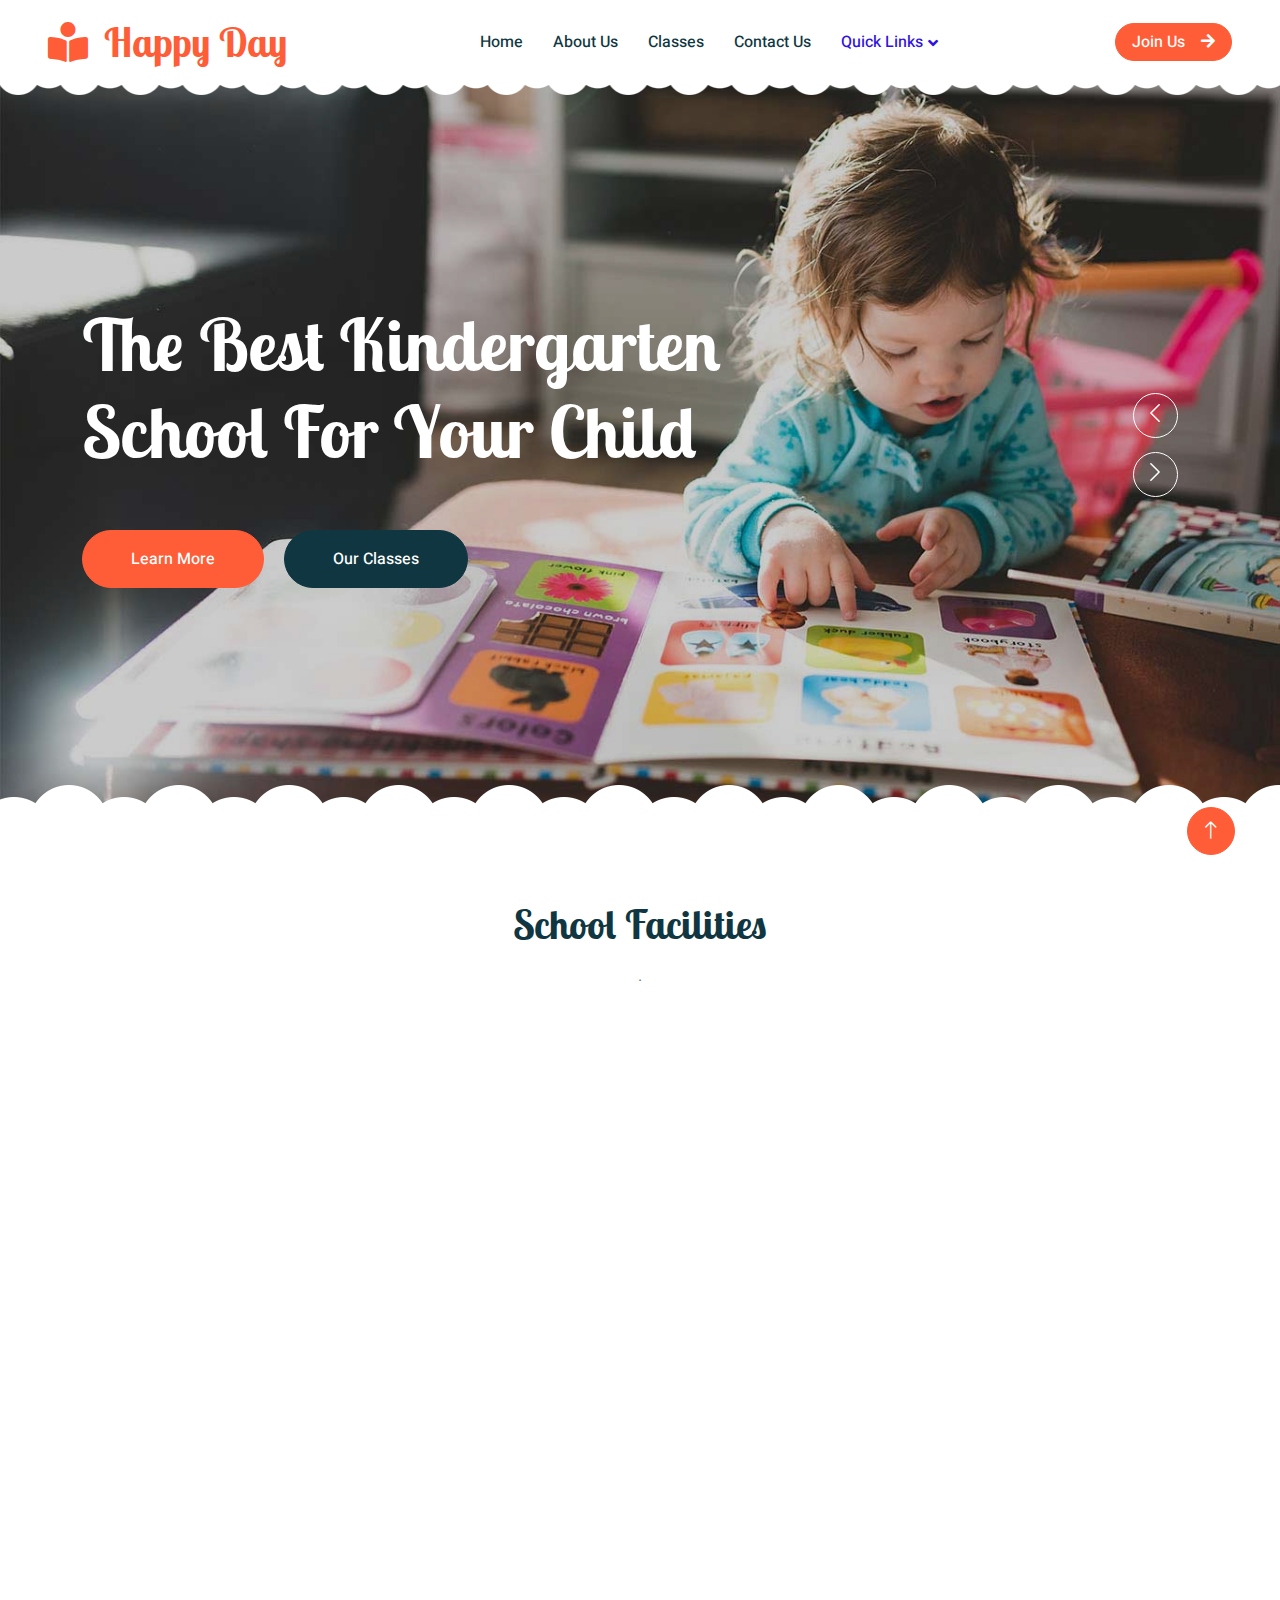
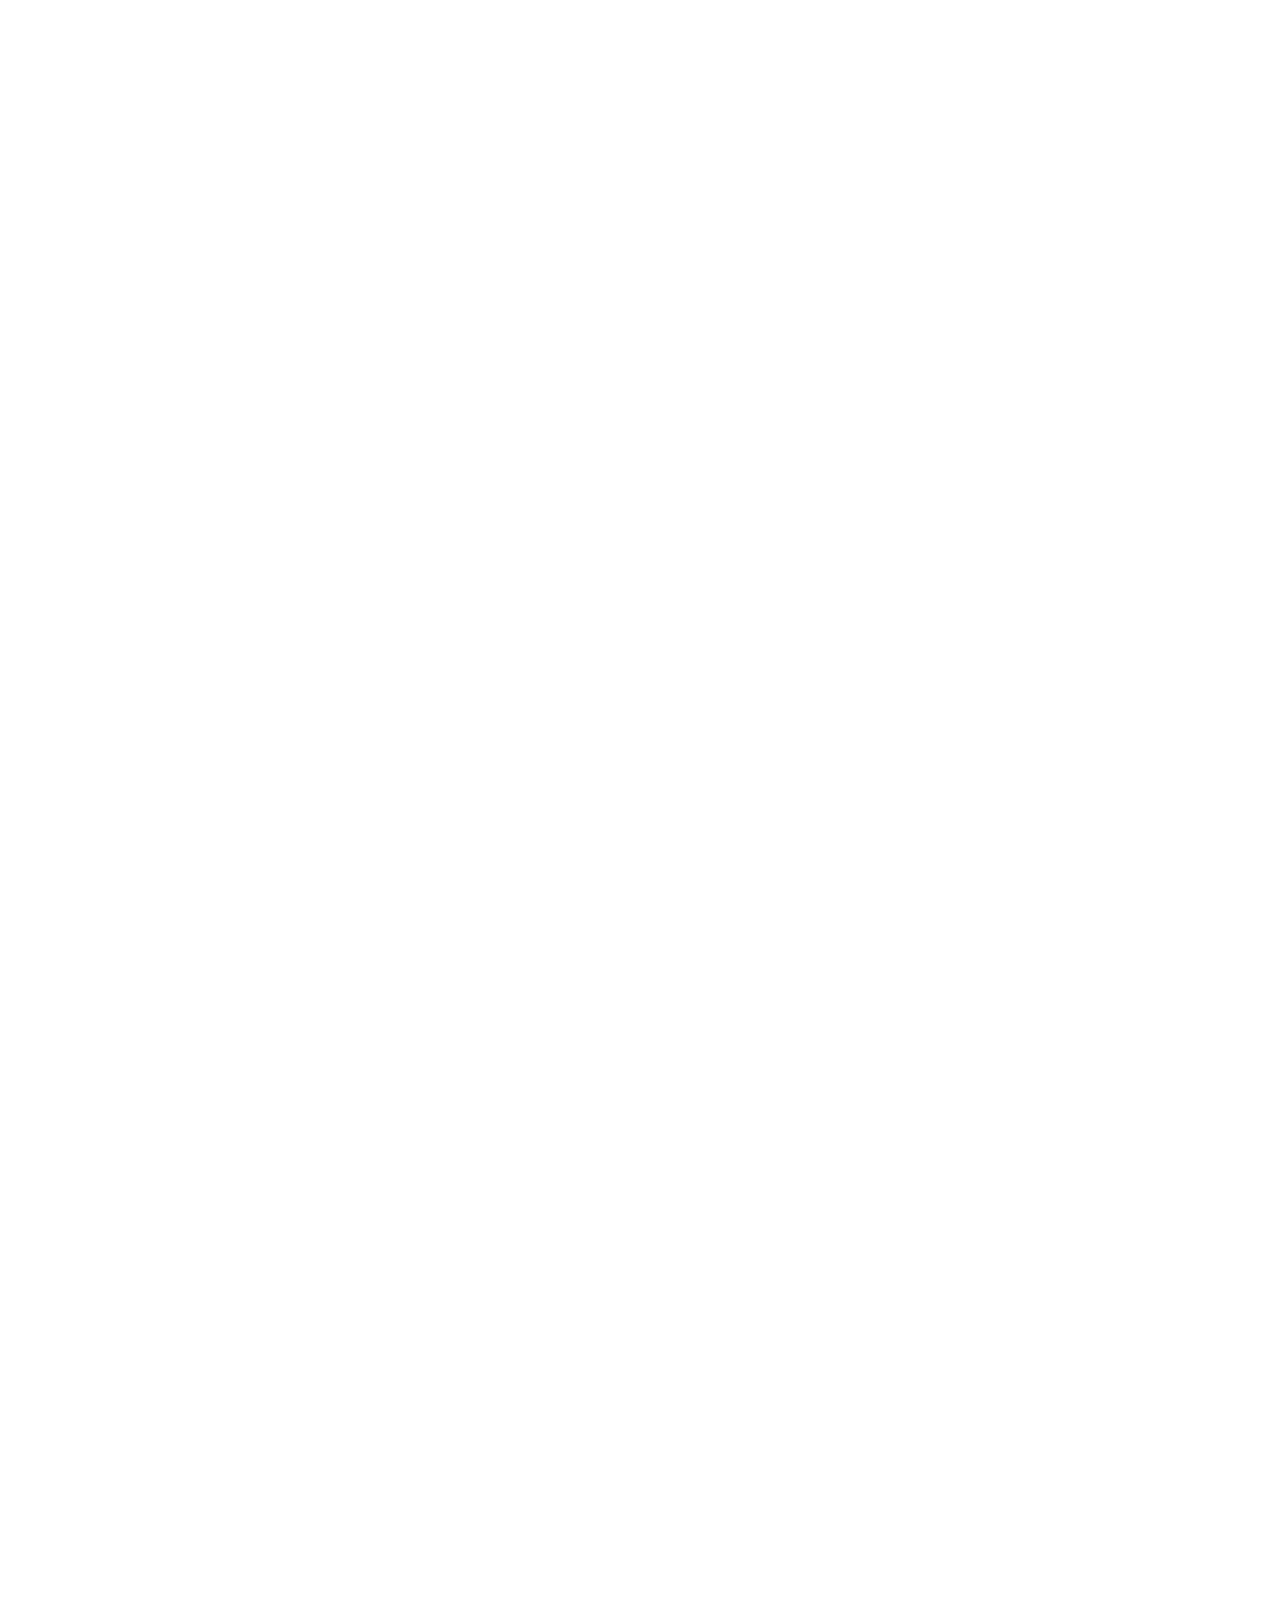
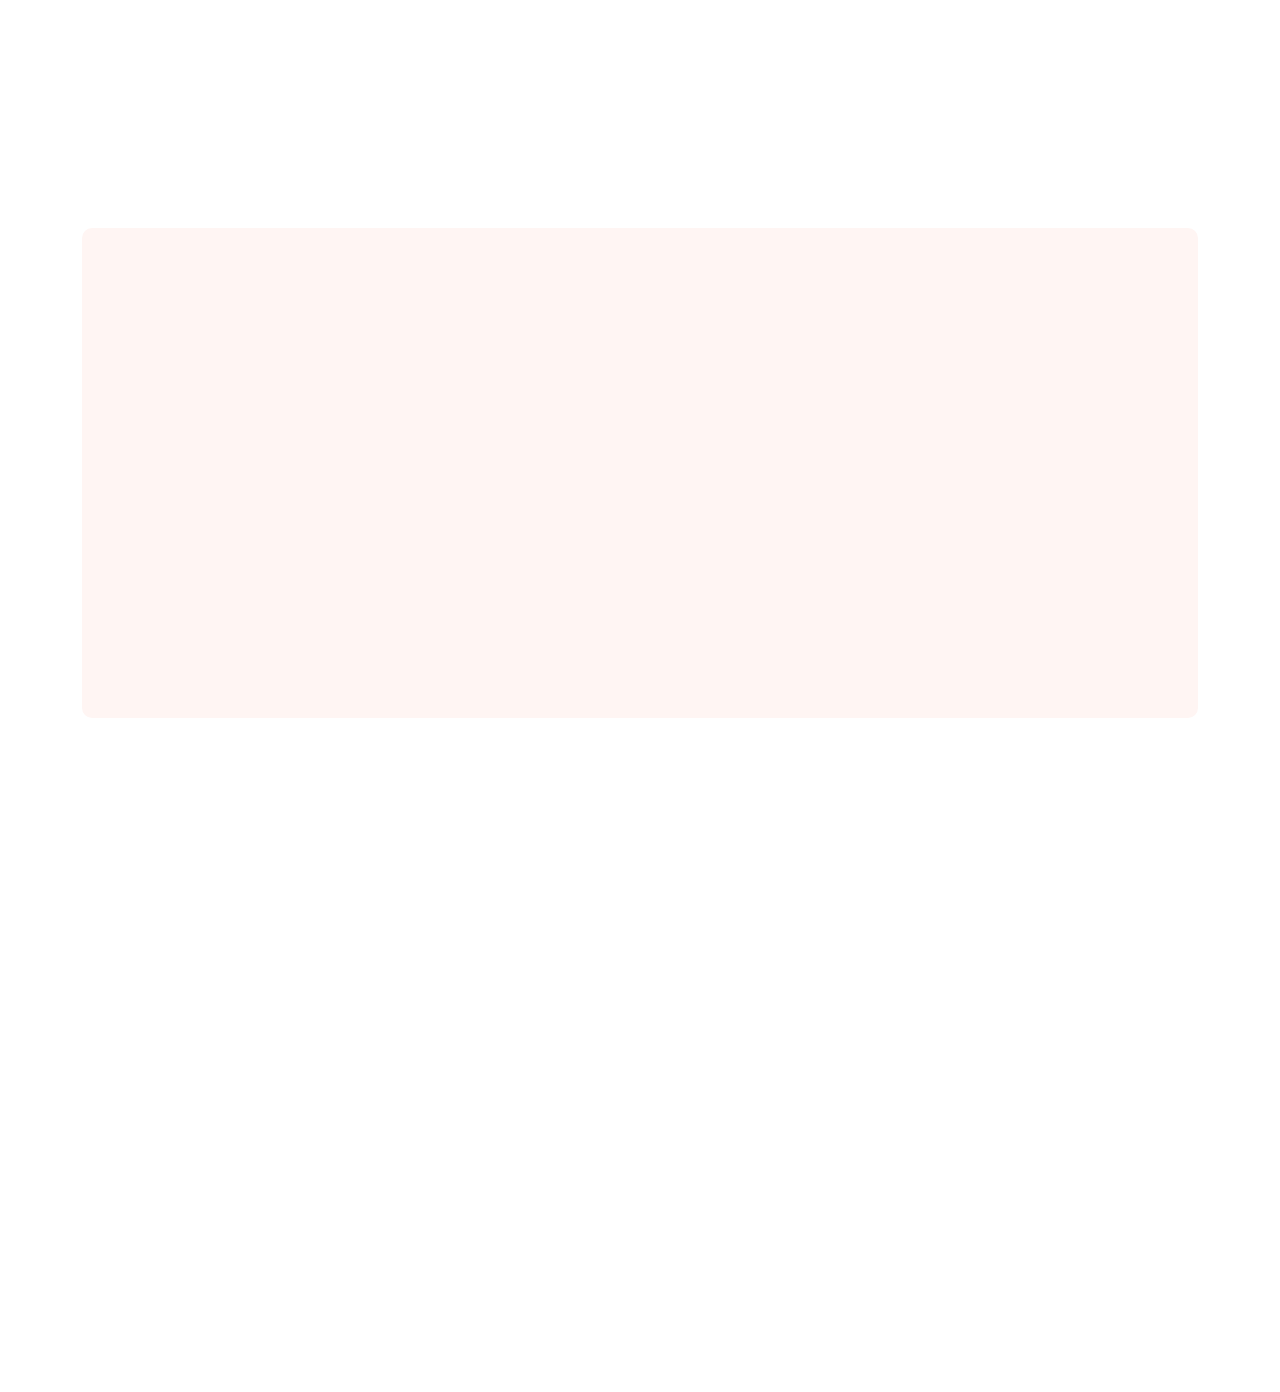
<file: index.html>
<!DOCTYPE html>
<html lang="en">

<head>
    <meta charset="utf-8">
    <title>Happy Day - Preschool</title>
    <meta content="width=device-width, initial-scale=1.0" name="viewport">
    <meta content="" name="keywords">
    <meta content="" name="description">

    <!-- Favicon -->
    <link href="img/favicon.jpg" rel="icon">

    <!-- Google Web Fonts -->
    <link rel="preconnect" href="https://fonts.googleapis.com">
    <link rel="preconnect" href="https://fonts.gstatic.com" crossorigin>
    <link href="https://fonts.googleapis.com/css2?family=Heebo:wght@400;500;600&family=Inter:wght@600&family=Lobster+Two:wght@700&display=swap" rel="stylesheet">
    
    <!-- Icon Font Stylesheet -->
    <link href="https://cdnjs.cloudflare.com/ajax/libs/font-awesome/5.10.0/css/all.min.css" rel="stylesheet">
    <link href="https://cdn.jsdelivr.net/npm/bootstrap-icons@1.4.1/font/bootstrap-icons.css" rel="stylesheet">

    <!-- Libraries Stylesheet -->
    <link href="lib/animate/animate.min.css" rel="stylesheet">
    <link href="lib/owlcarousel/assets/owl.carousel.min.css" rel="stylesheet">

    <!-- Customized Bootstrap Stylesheet -->
    <link href="css/bootstrap.min.css" rel="stylesheet">

    <!-- Template Stylesheet -->
    <link href="css/style.css" rel="stylesheet">
</head>

<body>
    <div class="container-xxl bg-white p-0">
        <!-- Spinner Start -->
        <div id="spinner" class="show bg-white position-fixed translate-middle w-100 vh-100 top-50 start-50 d-flex align-items-center justify-content-center">
            <div class="spinner-border text-primary" style="width: 3rem; height: 3rem;" role="status">
                <span class="sr-only">Loading...</span>
            </div>
        </div>
        <!-- Spinner End -->


        <!-- Navbar Start -->
        <nav class="navbar navbar-expand-lg bg-white navbar-light sticky-top px-4 px-lg-5 py-lg-0">
            <a href="index.html" class="navbar-brand">
                <h1 class="m-0 text-primary"><i class="fa fa-book-reader me-3"></i>Happy Day</h1>
            </a>
            <button type="button" class="navbar-toggler" data-bs-toggle="collapse" data-bs-target="#navbarCollapse">
                <span class="navbar-toggler-icon"></span>
            </button>
            <div class="collapse navbar-collapse" id="navbarCollapse">
                <div class="navbar-nav mx-auto">
                    <a href="index.html" class="nav-item nav-link">Home</a>
                    <a href="about.html" class="nav-item nav-link">About Us</a>
                    <a href="classes.html" class="nav-item nav-link">Classes</a>
                    <a href="contact.html" class="nav-item nav-link">Contact Us</a>
                    <div class="nav-item dropdown">
                        <a href="#" class="nav-link dropdown-toggle active" data-bs-toggle="dropdown">Quick Links</a>
                        <div class="dropdown-menu rounded-0 rounded-bottom border-0 shadow-sm m-0">
                            <a href="facility.html" class="dropdown-item">School Facilities</a>
                            <a href="team.html" class="dropdown-item active">Popular Teachers</a>
                            <a href="appointment.html" class="dropdown-item">Make Appointment</a>

                        </div>
                    </div>
                </div>
                <a href="" class="btn btn-primary rounded-pill px-3 d-none d-lg-block">Join Us<i class="fa fa-arrow-right ms-3"></i></a>
            </div>
        </nav>
        <!-- Navbar End -->


        <!-- Carousel Start -->
        <div class="container-fluid p-0 mb-5">
            <div class="owl-carousel header-carousel position-relative">
                <div class="owl-carousel-item position-relative">
                    <img class="img-fluid" src="img/carousel-1.jpg" alt="">
                    <div class="position-absolute top-0 start-0 w-100 h-100 d-flex align-items-center" style="background: rgba(0, 0, 0, .2);">
                        <div class="container">
                            <div class="row justify-content-start">
                                <div class="col-10 col-lg-8">
                                    <h1 class="display-2 text-white animated slideInDown mb-4">The Best Kindergarten School For Your Child</h1>
                                    <p class="fs-5 fw-medium text-white mb-4 pb-2"></p>
                                    <a href="" class="btn btn-primary rounded-pill py-sm-3 px-sm-5 me-3 animated slideInLeft">Learn More</a>
                                    <a href="" class="btn btn-dark rounded-pill py-sm-3 px-sm-5 animated slideInRight">Our Classes</a>
                                </div>
                            </div>
                        </div>
                    </div>
                </div>
                <div class="owl-carousel-item position-relative">
                    <img class="img-fluid" src="img/carousel-2.jpg" alt="">
                    <div class="position-absolute top-0 start-0 w-100 h-100 d-flex align-items-center" style="background: rgba(0, 0, 0, .2);">
                        <div class="container">
                            <div class="row justify-content-start">
                                <div class="col-10 col-lg-8">
                                    <h1 class="display-2 text-white animated slideInDown mb-4">Make A Brighter Future For Your Child</h1>
                                    <p class="fs-5 fw-medium text-white mb-4 pb-2">.</p>
                                    <a href="" class="btn btn-primary rounded-pill py-sm-3 px-sm-5 me-3 animated slideInLeft">Learn More</a>
                                    <a href="" class="btn btn-dark rounded-pill py-sm-3 px-sm-5 animated slideInRight">Our Classes</a>
                                </div>
                            </div>
                        </div>
                    </div>
                </div>
            </div>
        </div>
        <!-- Carousel End -->


        <!-- Facilities Start -->
        <div class="container-xxl py-5">
            <div class="container">
                <div class="text-center mx-auto mb-5 wow fadeInUp" data-wow-delay="0.1s" style="max-width: 600px;">
                    <h1 class="mb-3">School Facilities</h1>
                    <p>.</p>
                </div>
                <div class="row g-4">
                    <div class="col-lg-3 col-sm-6 wow fadeInUp" data-wow-delay="0.1s">
                        <div class="facility-item">
                            <div class="facility-icon bg-primary">
                                <span class="bg-primary"></span>
                                <i class="fa fa-bus-alt fa-3x text-primary"></i>
                                <span class="bg-primary"></span>
                            </div>
                            <div class="facility-text bg-primary">
                                <h3 class="text-primary mb-3">School Bus</h3>
                                <p class="mb-0"></p>
                            </div>
                        </div>
                    </div>
                    <div class="col-lg-3 col-sm-6 wow fadeInUp" data-wow-delay="0.3s">
                        <div class="facility-item">
                            <div class="facility-icon bg-success">
                                <span class="bg-success"></span>
                                <i class="fa fa-futbol fa-3x text-success"></i>
                                <span class="bg-success"></span>
                            </div>
                            <div class="facility-text bg-success">
                                <h3 class="text-success mb-3">Playground</h3>
                                <p class="mb-0"></p>
                            </div>
                        </div>
                    </div>
                    <div class="col-lg-3 col-sm-6 wow fadeInUp" data-wow-delay="0.5s">
                        <div class="facility-item">
                            <div class="facility-icon bg-warning">
                                <span class="bg-warning"></span>
                                <i class="fa fa-home fa-3x text-warning"></i>
                                <span class="bg-warning"></span>
                            </div>
                            <div class="facility-text bg-warning">
                                <h3 class="text-warning mb-3">Healthy Menu</h3>
                                <p class="mb-0"></p>
                            </div>
                        </div>
                    </div>
                    <div class="col-lg-3 col-sm-6 wow fadeInUp" data-wow-delay="0.7s">
                        <div class="facility-item">
                            <div class="facility-icon bg-info">
                                <span class="bg-info"></span>
                                <i class="fa fa-chalkboard-teacher fa-3x text-info"></i>
                                <span class="bg-info"></span>
                            </div>
                            <div class="facility-text bg-info">
                                <h3 class="text-info mb-3">Positive Learning</h3>
                                <p class="mb-0"></p>
                            </div>
                        </div>
                    </div>
                </div>
            </div>
        </div>
        <!-- Facilities End -->


        <!-- About Start -->
        <div class="container-xxl py-5">
            <div class="container">
                <div class="row g-5 align-items-center">
                    <div class="col-lg-6 wow fadeInUp" data-wow-delay="0.1s">
                        <h1 class="mb-4">Learn More About Our Work And Our Cultural Activities</h1>
                        <p><p>Happy Day Kindergarten has been welcoming children into its wonderful garden setting since 2020.  we encourage and stimulate each child to develop independence and confidence. We believe that a happy child succeeds; the welfare,
                            safety and happiness of the children is at the centre of everything we do.</p>
                        <p class="mb-4">Staffed by a team of dedicated, experienced professionals, we provide endless opportunities for children to play, explore and discover the world around them. Within a child centred, nurturing environment, the children feel safe and happy,
                            we encourage them to try new experiences and learn about themselves and others. </p></p>
                        <div class="row g-4 align-items-center">
                            <div class="col-sm-6">
                                <a class="btn btn-primary rounded-pill py-3 px-5" href="">Read More</a>
                            </div>
                            <div class="col-sm-6">
                                <div class="d-flex align-items-center">
                                    <img class="rounded-circle flex-shrink-0" src="img/founder.jpg" alt="" style="width: 45px; height: 45px;">
                                    <div class="ms-3">
                                        <h6 class="text-primary mb-1">Peter Kimani</h6>
                                        <small>CEO & Founder</small>
                                    </div>
                                </div>
                            </div>
                        </div>
                    </div>
                    <div class="col-lg-6 about-img wow fadeInUp" data-wow-delay="0.5s">
                        <div class="row">
                            <div class="col-12 text-center">
                                <img class="img-fluid w-75 rounded-circle bg-light p-3" src="img/about-1.jpg" alt="">
                            </div>
                            <div class="col-6 text-start" style="margin-top: -150px;">
                                <img class="img-fluid w-100 rounded-circle bg-light p-3" src="img/about-2.jpg" alt="">
                            </div>
                            <div class="col-6 text-end" style="margin-top: -150px;">
                                <img class="img-fluid w-100 rounded-circle bg-light p-3" src="img/about-3.jpg" alt="">
                            </div>
                        </div>
                    </div>
                </div>
            </div>
        </div>
        <!-- About End -->


        <!-- Call To Action Start -->
        <div class="container-xxl py-5">
            <div class="container">
                <div class="bg-light rounded">
                    <div class="row g-0">
                    </div>
                </div>
            </div>
        </div>
        <!-- Call To Action End -->


        <!-- Classes Start -->

        <div class="container-xxl py-5">
            <div class="container">
                <div class="text-center mx-auto mb-5 wow fadeInUp" data-wow-delay="0.1s" style="max-width: 600px;">
                    <h1 class="mb-3">Our Activities</h1>
                </div>
                <div class="row g-4">
                    <div class="col-lg-4 col-md-6 wow fadeInUp" data-wow-delay="0.1s">
                        <div class="classes-item">
                            <div class="bg-light rounded-circle w-75 mx-auto p-3">
                                <img class="img-fluid rounded-circle" src="img/classes-1.jpg" alt="">
                            </div>
                            <div class="bg-light rounded p-4 pt-5 mt-n5">
                                <a class="d-block text-center h3 mt-3 mb-4" href="">Art and Crafts Club</a>
                                <p>Encourage creativity through painting drawing and various hands-on projects, helping
                                    children express themselves and develop fine motor skills.</p>
                                <div class="d-flex align-items-center justify-content-between mb-4">
                                </div>
                                <div class="row g-1">
                                    <div class="col-4">
                                        <div class="border-top border-3 border-primary pt-2">

                                        </div>
                                    </div>
                                    <div class="col-4">
                                        <div class="border-top border-3 border-success pt-2">

                                        </div>
                                    </div>
                                    <div class="col-4">
                                    </div>
                                </div>
                            </div>
                        </div>
                    </div>
                    <div class="col-lg-4 col-md-6 wow fadeInUp" data-wow-delay="0.3s">
                        <div class="classes-item">
                            <div class="bg-light rounded-circle w-75 mx-auto p-3">
                                <img class="img-fluid rounded-circle" src="img/classes-2.jpg" alt="">
                            </div>
                            <div class="bg-light rounded p-4 pt-5 mt-n5">
                                <a class="d-block text-center h3 mt-3 mb-4" href="">Sports and Games</a>
                                <p>Includes activities like soccer, hockey,swimming,athletics and fun games promoting physical fitness,
                                    teamwork and healthy competition</p>
                                <div class="d-flex align-items-center justify-content-between mb-4">
                                    <div class="d-flex align-items-center">
                                        <div class="ms-3">
                                        </div>
                                    </div>
                                </div>
                                <div class="row g-1">
                                    <div class="col-4">
                                        <div class="border-top border-3 border-primary pt-2">

                                        </div>
                                    </div>
                                    <div class="col-4">
                                        <div class="border-top border-3 border-success pt-2">
                                        </div>
                                    </div>
                                    <div class="col-4">
                                    </div>
                                </div>
                            </div>
                        </div>
                    </div>
                    <div class="col-lg-4 col-md-6 wow fadeInUp" data-wow-delay="0.5s">
                        <div class="classes-item">
                            <div class="bg-light rounded-circle w-75 mx-auto p-3">
                                <img class="img-fluid rounded-circle" src="img/planting.jpg" alt="">
                            </div>
                            <div class="bg-light rounded p-4 pt-5 mt-n5">
                                <a class="d-block text-center h3 mt-3 mb-4" href="">Nature and GardeningClub</a>
                                <p>Introduces children to wonder of nature through gardening and outdoor exploration,teaching them about
                                    the environment, plants and the importance of sustainability.</p>
                                <div class="d-flex align-items-center justify-content-between mb-4">
                                    <div class="d-flex align-items-center">

                                        <div class="ms-3">

                                        </div>
                                    </div>

                                </div>
                                <div class="row g-1">
                                    <div class="col-4">
                                        <div class="border-top border-3 border-primary pt-2">

                                        </div>
                                    </div>
                                    <div class="col-4">
                                        <div class="border-top border-3 border-success pt-2">

                                        </div>
                                    </div>
                                    <div class="col-4">
                                        <div class="border-top border-3 border-warning pt-2">
                                        </div>
                                    </div>
                                </div>
                            </div>
                        </div>
                    </div>
                    <div class="col-lg-4 col-md-6 wow fadeInUp" data-wow-delay="0.1s">
                        <div class="classes-item">
                            <div class="bg-light rounded-circle w-75 mx-auto p-3">
                                <img class="img-fluid rounded-circle" src="img/classes-4.jpg" alt="">
                            </div>
                            <div class="bg-light rounded p-4 pt-5 mt-n5">
                                <a class="d-block text-center h3 mt-3 mb-4" href="">Storytelling and Drama</a>
                                <p>Enhances language skills and imagination as children participate in storytelling
                                    sessions and simple drama performance, building confidence and communication abilities</p>
                                <div class="d-flex align-items-center justify-content-between mb-4">
                                    <div class="d-flex align-items-center">

                                        <div class="ms-3">
                                        </div>
                                    </div>
                                </div>
                                <div class="row g-1">
                                    <div class="col-4">
                                        <div class="border-top border-3 border-primary pt-2">

                                        </div>
                                    </div>
                                    <div class="col-4">
                                        <div class="border-top border-3 border-success pt-2">

                                        </div>
                                    </div>
                                    <div class="col-4">
                                        <div class="border-top border-3 border-warning pt-2">

                                        </div>
                                    </div>
                                </div>
                            </div>
                        </div>
                    </div>
                    <div class="col-lg-4 col-md-6 wow fadeInUp" data-wow-delay="0.3s">
                        <div class="classes-item">
                            <div class="bg-light rounded-circle w-75 mx-auto p-3">
                                <img class="img-fluid rounded-circle" src="img/classes-5.jpg" alt="">
                            </div>
                            <div class="bg-light rounded p-4 pt-5 mt-n5">
                                <a class="d-block text-center h3 mt-3 mb-4" href="">Science and Discovery</a>
                                <p>Engages young minds with hands-on experiments and activities that spark curiosity and interest
                                    in the world of science and technology.</p>
                                <div class="d-flex align-items-center justify-content-between mb-4">
                                    <div class="d-flex align-items-center">
                                        <div class="ms-3">

                                        </div>
                                    </div>

                                </div>
                                <div class="row g-1">
                                    <div class="col-4">
                                        <div class="border-top border-3 border-primary pt-2">

                                        </div>
                                    </div>
                                    <div class="col-4">
                                        <div class="border-top border-3 border-success pt-2">

                                        </div>
                                    </div>
                                    <div class="col-4">
                                        <div class="border-top border-3 border-warning pt-2">

                                        </div>
                                    </div>
                                </div>
                            </div>
                        </div>
                    </div>
                    <div class="col-lg-4 col-md-6 wow fadeInUp" data-wow-delay="0.5s">
                        <div class="classes-item">
                            <div class="bg-light rounded-circle w-75 mx-auto p-3">
                                <img class="img-fluid rounded-circle" src="img/classes-6.jpg" alt="">
                            </div>
                            <div class="bg-light rounded p-4 pt-5 mt-n5">
                                <a class="d-block text-center h3 mt-3 mb-4" href="">Cooking and Baking</a>
                                <p>Teaches basic cooking and baking skills, where children learn to follow recipe,measure ingredients and
                                    enjoy the fruits of their labour promoting teamwork and practical life skills.</p>
                                <div class="d-flex align-items-center justify-content-between mb-4">
                                    <div class="d-flex align-items-center">

                                        <div class="ms-3">

                                        </div>
                                    </div>

                                </div>
                                <div class="row g-1">
                                    <div class="col-4">
                                        <div class="border-top border-3 border-primary pt-2">

                                        </div>
                                    </div>
                                    <div class="col-4">
                                        <div class="border-top border-3 border-success pt-2">

                                    </div>
                                    <div class="col-4">
                                        <div class="border-top border-3 border-warning pt-2">
                                        </div>
                                    </div>
                                </div>
                            </div>
                        </div>
                    </div>
                </div>
            </div>
        </div>
        <!-- Classes End -->



        <!-- Appointment Start -->
        <div class="container-xxl py-5">
            <div class="container">
                <div class="bg-light rounded">
                    <div class="row g-0">
                        <div class="col-lg-6 wow fadeIn" data-wow-delay="0.1s">
                            <div class="h-100 d-flex flex-column justify-content-center p-5">
                                <h1 class="mb-4">Make Appointment</h1>
                                <form>
                                    <div class="row g-3">
                                        <div class="col-sm-6">
                                            <div class="form-floating">
                                                <input type="text" class="form-control border-0" id="gname" placeholder="Gurdian Name">
                                                <label for="gname">Gurdian Name</label>
                                            </div>
                                        </div>
                                        <div class="col-sm-6">
                                            <div class="form-floating">
                                                <input type="email" class="form-control border-0" id="gmail" placeholder="Gurdian Email">
                                                <label for="gmail">Gurdian Email</label>
                                            </div>
                                        </div>
                                        <div class="col-sm-6">
                                            <div class="form-floating">
                                                <input type="text" class="form-control border-0" id="cname" placeholder="Child Name">
                                                <label for="cname">Child Name</label>
                                            </div>
                                        </div>
                                        <div class="col-sm-6">
                                            <div class="form-floating">
                                                <input type="text" class="form-control border-0" id="cage" placeholder="Child Age">
                                                <label for="cage">Child Age</label>
                                            </div>
                                        </div>
                                        <div class="col-12">
                                            <div class="form-floating">
                                                <textarea class="form-control border-0" placeholder="Leave a message here" id="message" style="height: 100px"></textarea>
                                                <label for="message">Message</label>
                                            </div>
                                        </div>
                                        <div class="col-12">
                                            <button class="btn btn-primary w-100 py-3" type="submit">Submit</button>
                                        </div>
                                    </div>
                                </form>
                            </div>
                        </div>
                        <div class="col-lg-6 wow fadeIn" data-wow-delay="0.5s" style="min-height: 400px;">
                            <div class="position-relative h-100">
                                <img class="position-absolute w-100 h-100 rounded" src="img/appointment.jpg" style="object-fit: cover;">
                            </div>
                        </div>
                    </div>
                </div>
            </div>
        </div>
        <!-- Appointment End -->






        <!-- Footer Start -->
        <div class="container-fluid bg-dark text-white-50 footer pt-5 mt-5 wow fadeIn" data-wow-delay="0.1s">
            <div class="container py-5">
                <div class="row g-5">
                    <div class="col-lg-3 col-md-6">
                        <h3 class="text-white mb-4">Get In Touch</h3>
                        <h3 class="text-white mb-4">Get In Touch</h3>
                        <p class="mb-2"><i class="fa fa-map-marker-alt me-3"></i>342 Mulima Drive, Gathiga,Kenya</p>
                        <p class="mb-2"><i class="fa fa-phone-alt me-3"></i>+254 725 678940</p>
                        <p class="mb-2"><i class="fa fa-envelope me-3"></i>happydaykindergarten@gmail.com</p>
                        <div class="d-flex pt-2">
                            <a class="btn btn-outline-light btn-social" href=""><i class="fab fa-twitter"></i></a>
                            <a class="btn btn-outline-light btn-social" href=""><i class="fab fa-facebook-f"></i></a>
                            <a class="btn btn-outline-light btn-social" href=""><i class="fab fa-youtube"></i></a>
                            <a class="btn btn-outline-light btn-social" href=""><i class="fab fa-linkedin-in"></i></a>
                        </div>
                    </div>
                    <div class="col-lg-3 col-md-6">
                        <h3 class="text-white mb-4">Quick Links</h3>
                        <a class="btn btn-link text-white-50" href="">About Us</a>
                        <a class="btn btn-link text-white-50" href="">Contact Us</a>
                        <a class="btn btn-link text-white-50" href="">Our Services</a>
                        <a class="btn btn-link text-white-50" href="">Privacy Policy</a>
                        <a class="btn btn-link text-white-50" href="">Terms & Condition</a>
                    </div>
                    <div class="col-lg-3 col-md-6">
                        <h3 class="text-white mb-4">Photo Gallery</h3>
                        <div class="row g-2 pt-2">
                            <div class="col-4">
                                <img class="img-fluid rounded bg-light p-1" src="img/classes-1.jpg" alt="">
                            </div>
                            <div class="col-4">
                                <img class="img-fluid rounded bg-light p-1" src="img/classes-2.jpg" alt="">
                            </div>
                            <div class="col-4">
                                <img class="img-fluid rounded bg-light p-1" src="img/classes-3.jpg" alt="">
                            </div>
                            <div class="col-4">
                                <img class="img-fluid rounded bg-light p-1" src="img/classes-4.jpg" alt="">
                            </div>
                            <div class="col-4">
                                <img class="img-fluid rounded bg-light p-1" src="img/classes-5.jpg" alt="">
                            </div>
                            <div class="col-4">
                                <img class="img-fluid rounded bg-light p-1" src="img/classes-6.jpg" alt="">
                            </div>
                        </div>
                    </div>
                    <div class="col-lg-3 col-md-6">
                        <h3 class="text-white mb-4">Newsletter</h3>
                        <p>We have an upcoming open day more details to be shared soon.</p>
                        <div class="position-relative mx-auto" style="max-width: 400px;">
                            <input class="form-control bg-transparent w-100 py-3 ps-4 pe-5" type="text" placeholder="Your email">
                            <button type="button" class="btn btn-primary py-2 position-absolute top-0 end-0 mt-2 me-2">SignUp</button>
                        </div>
                    </div>
                </div>
            </div>
            <div class="container">
                <div class="copyright">
                    <div class="row">
                        <div class="col-md-6 text-center text-md-start mb-3 mb-md-0">
                            &copy; <a class="border-bottom" href="#">Happy Day Kindergarten 2024</a>, All Right Reserved.
							

                        </div>
                        <div class="col-md-6 text-center text-md-end">
                            <div class="footer-menu">
                                <a href="">Home</a>
                                <a href="">Cookies</a>
                                <a href="">Help</a>
                                <a href="">FQAs</a>
                            </div>
                        </div>
                    </div>
                </div>
            </div>
        </div>
        <!-- Footer End -->


        <!-- Back to Top -->
        <a href="#" class="btn btn-lg btn-primary btn-lg-square back-to-top"><i class="bi bi-arrow-up"></i></a>
    </div>

    <!-- JavaScript Libraries -->
    <script src="https://code.jquery.com/jquery-3.4.1.min.js"></script>
    <script src="https://cdn.jsdelivr.net/npm/bootstrap@5.0.0/dist/js/bootstrap.bundle.min.js"></script>
    <script src="lib/wow/wow.min.js"></script>
    <script src="lib/easing/easing.min.js"></script>
    <script src="lib/waypoints/waypoints.min.js"></script>
    <script src="lib/owlcarousel/owl.carousel.min.js"></script>

    <!-- Template Javascript -->
    <script src="js/main.js"></script>
</body>

</html>
</file>
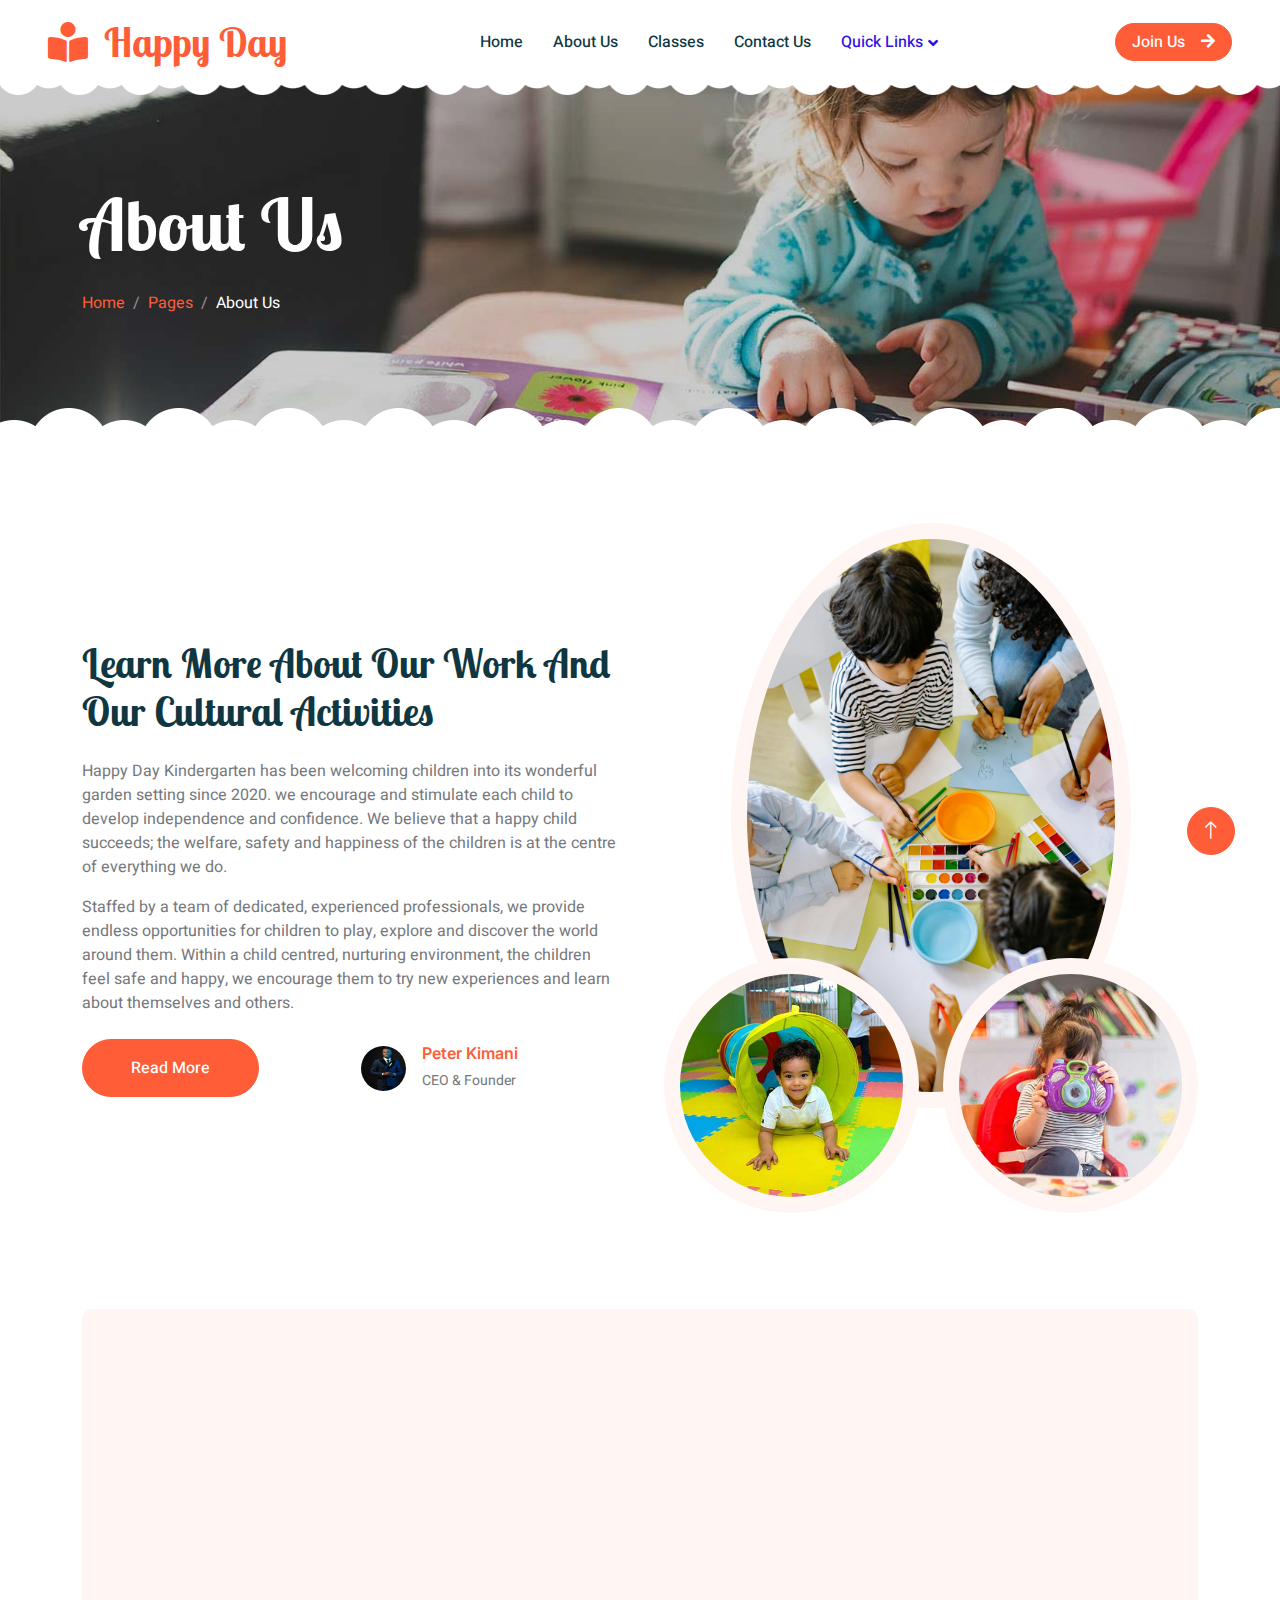
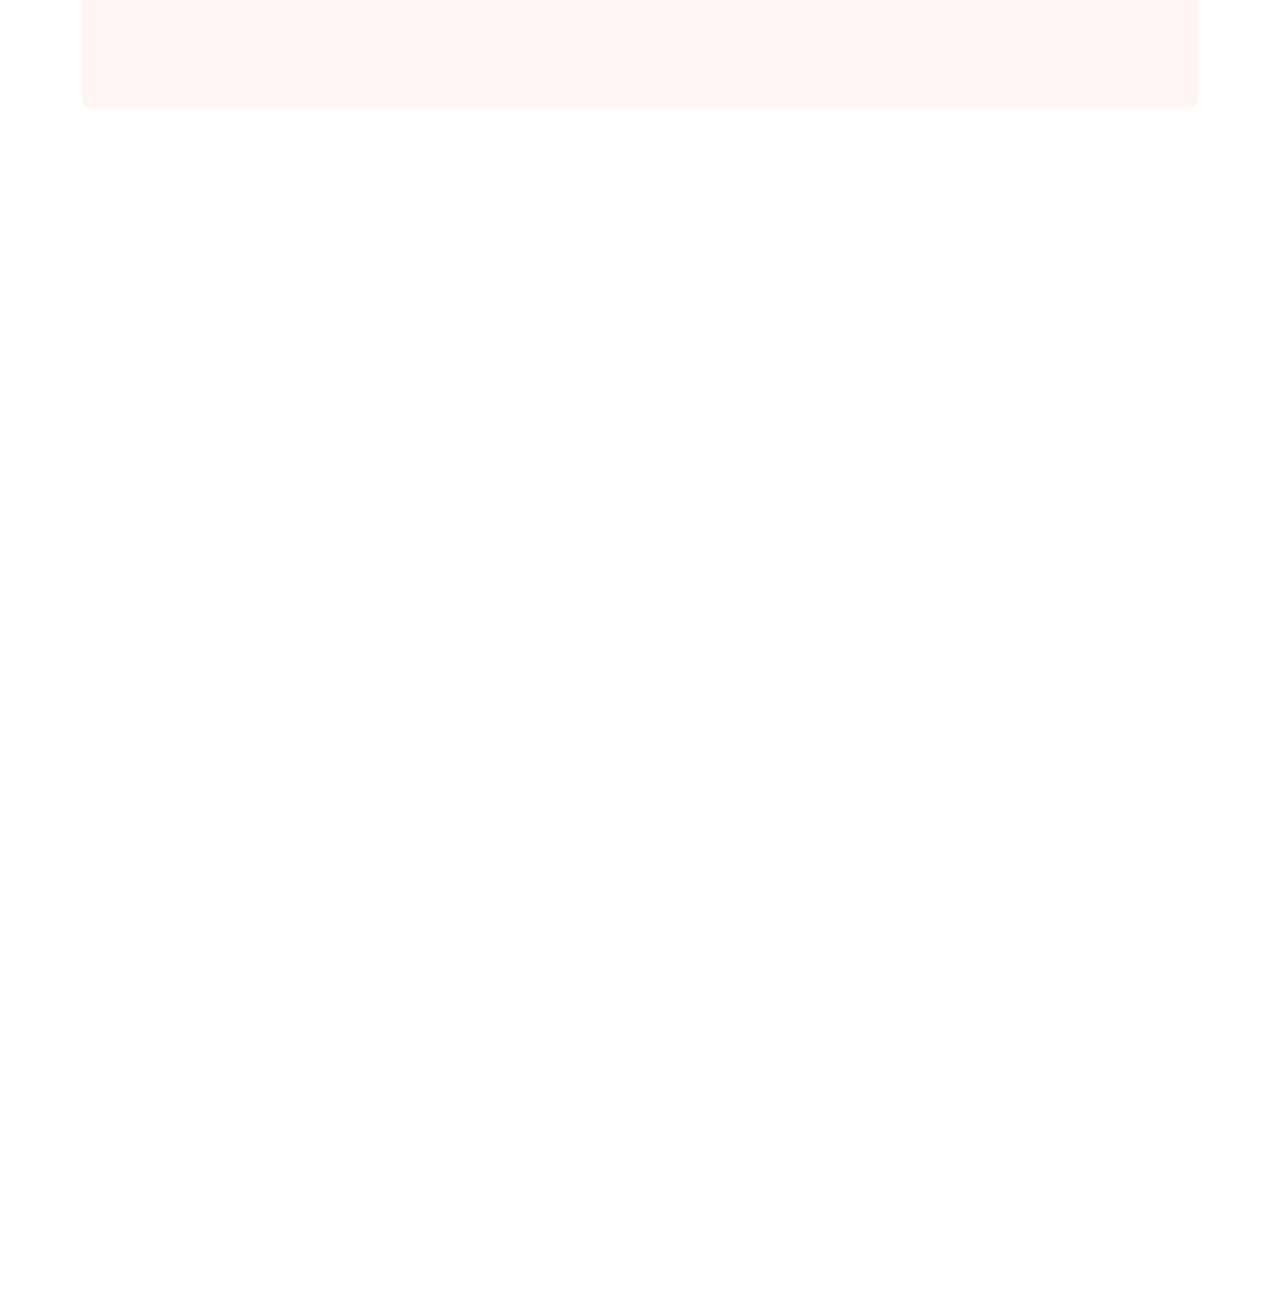
<file: about.html>
<!DOCTYPE html>
<html lang="en">

<head>
    <meta charset="utf-8">
    <title>Happy Day - Preschool </title>
    <meta content="width=device-width, initial-scale=1.0" name="viewport">
    <meta content="" name="keywords">
    <meta content="" name="description">

    <!-- Favicon -->
    <link href="img/favicon.jpg" rel="icon">

    <!-- Google Web Fonts -->
    <link rel="preconnect" href="https://fonts.googleapis.com">
    <link rel="preconnect" href="https://fonts.gstatic.com" crossorigin>
    <link href="https://fonts.googleapis.com/css2?family=Heebo:wght@400;500;600&family=Inter:wght@600&family=Lobster+Two:wght@700&display=swap" rel="stylesheet">
    
    <!-- Icon Font Stylesheet -->
    <link href="https://cdnjs.cloudflare.com/ajax/libs/font-awesome/5.10.0/css/all.min.css" rel="stylesheet">
    <link href="https://cdn.jsdelivr.net/npm/bootstrap-icons@1.4.1/font/bootstrap-icons.css" rel="stylesheet">

    <!-- Libraries Stylesheet -->
    <link href="lib/animate/animate.min.css" rel="stylesheet">
    <link href="lib/owlcarousel/assets/owl.carousel.min.css" rel="stylesheet">

    <!-- Customized Bootstrap Stylesheet -->
    <link href="css/bootstrap.min.css" rel="stylesheet">

    <!-- Template Stylesheet -->
    <link href="css/style.css" rel="stylesheet">
</head>

<body>
    <div class="container-xxl bg-white p-0">
        <!-- Spinner Start -->
        <div id="spinner" class="show bg-white position-fixed translate-middle w-100 vh-100 top-50 start-50 d-flex align-items-center justify-content-center">
            <div class="spinner-border text-primary" style="width: 3rem; height: 3rem;" role="status">
                <span class="sr-only">Loading...</span>
            </div>
        </div>
        <!-- Spinner End -->


        <!-- Navbar Start -->
        <nav class="navbar navbar-expand-lg bg-white navbar-light sticky-top px-4 px-lg-5 py-lg-0">
            <a href="index.html" class="navbar-brand">
                <h1 class="m-0 text-primary"><i class="fa fa-book-reader me-3"></i>Happy Day</h1>
            </a>
            <button type="button" class="navbar-toggler" data-bs-toggle="collapse" data-bs-target="#navbarCollapse">
                <span class="navbar-toggler-icon"></span>
            </button>
            <div class="collapse navbar-collapse" id="navbarCollapse">
                <div class="navbar-nav mx-auto">
                    <a href="index.html" class="nav-item nav-link">Home</a>
                    <a href="about.html" class="nav-item nav-link">About Us</a>
                    <a href="classes.html" class="nav-item nav-link">Classes</a>
                    <a href="contact.html" class="nav-item nav-link">Contact Us</a>
                    <div class="nav-item dropdown">
                        <a href="#" class="nav-link dropdown-toggle active" data-bs-toggle="dropdown">Quick Links</a>
                        <div class="dropdown-menu rounded-0 rounded-bottom border-0 shadow-sm m-0">
                             <a href="facility.html" class="dropdown-item">School Facilities</a>
                            <a href="team.html" class="dropdown-item active">Popular Teachers</a>
                            <a href="appointment.html" class="dropdown-item">Make Appointment</a>
                        </div>
                    </div>
                </div>
                <a href="" class="btn btn-primary rounded-pill px-3 d-none d-lg-block">Join Us<i class="fa fa-arrow-right ms-3"></i></a>
            </div>
        </nav>
        <!-- Navbar End -->


        <!-- Page Header End -->
        <div class="container-xxl py-5 page-header position-relative mb-5">
            <div class="container py-5">
                <h1 class="display-2 text-white animated slideInDown mb-4">About Us</h1>
                <nav aria-label="breadcrumb animated slideInDown">
                    <ol class="breadcrumb">
                        <li class="breadcrumb-item"><a href="#">Home</a></li>
                        <li class="breadcrumb-item"><a href="#">Pages</a></li>
                        <li class="breadcrumb-item text-white active" aria-current="page">About Us</li>
                    </ol>
                </nav>
            </div>
        </div>
        <!-- Page Header End -->


        <!-- About Start -->
        <div class="container-xxl py-5">
            <div class="container">
                <div class="row g-5 align-items-center">
                    <div class="col-lg-6 wow fadeInUp" data-wow-delay="0.1s">
                        <h1 class="mb-4">Learn More About Our Work And Our Cultural Activities</h1>
                        <p>Happy Day Kindergarten has been welcoming children into its wonderful garden setting since 2020.  we encourage and stimulate each child to develop independence and confidence. We believe that a happy child succeeds; the welfare,
                            safety and happiness of the children is at the centre of everything we do.</p>
                        <p class="mb-4">Staffed by a team of dedicated, experienced professionals, we provide endless opportunities for children to play, explore and discover the world around them. Within a child centred, nurturing environment, the children feel safe and happy,
                            we encourage them to try new experiences and learn about themselves and others. </p>
                        <div class="row g-4 align-items-center">
                            <div class="col-sm-6">
                                <a class="btn btn-primary rounded-pill py-3 px-5" href="">Read More</a>
                            </div>
                            <div class="col-sm-6">
                                <div class="d-flex align-items-center">
                                    <img class="rounded-circle flex-shrink-0" src="img/founder.jpg" alt="" style="width: 45px; height: 45px;">
                                    <div class="ms-3">
                                        <h6 class="text-primary mb-1">Peter Kimani</h6>
                                        <small>CEO & Founder</small>
                                    </div>
                                </div>
                            </div>
                        </div>
                    </div>
                    <div class="col-lg-6 about-img wow fadeInUp" data-wow-delay="0.5s">
                        <div class="row">
                            <div class="col-12 text-center">
                                <img class="img-fluid w-75 rounded-circle bg-light p-3" src="img/art.jpg" alt="">
                            </div>
                            <div class="col-6 text-start" style="margin-top: -150px;">
                                <img class="img-fluid w-100 rounded-circle bg-light p-3" src="img/about-2.jpg" alt="">
                            </div>
                            <div class="col-6 text-end" style="margin-top: -150px;">
                                <img class="img-fluid w-100 rounded-circle bg-light p-3" src="img/about-3.jpg" alt="">
                            </div>
                        </div>
                    </div>
                </div>
            </div>
        </div>
        <!-- About End -->


        <!-- Call To Action Start -->
        <div class="container-xxl py-5">
            <div class="container">
                <div class="bg-light rounded">
                    <div class="row g-0">
                        <div class="col-lg-6 wow fadeIn" data-wow-delay="0.1s" style="min-height: 400px;">
                            <div class="position-relative h-100">
                                <img class="position-absolute w-100 h-100 rounded" src="img/become.jpg" style="object-fit: cover;">
                            </div>
                        </div>
                        <div class="col-lg-6 wow fadeIn" data-wow-delay="0.5s">
                            <div class="h-100 d-flex flex-column justify-content-center p-5">
                                <h1 class="mb-4">Become A Teacher</h1>
                                <p class="mb-4"> Start your application Today.
                                </p>
                                <a class="btn btn-primary py-3 px-5" href="">Get Started Now<i class="fa fa-arrow-right ms-2"></i></a>
                            </div>
                        </div>
                    </div>
                </div>
            </div>
        </div>
        <!-- Call To Action End -->


        <!-- Team Start -->
        <div class="container-xxl py-5">
            <div class="container">
                <div class="text-center mx-auto mb-5 wow fadeInUp" data-wow-delay="0.1s" style="max-width: 600px;">
                    <h1 class="mb-3">Teachers</h1>
                    <p>Meet some of our amazing Teachers.</p>
                </div>
                <div class="row g-4">
                    <div class="col-lg-4 col-md-6 wow fadeInUp" data-wow-delay="0.1s">
                        <div class="team-item position-relative">
                            <img class="img-fluid rounded-circle w-75" src="img/head.jpg" alt="">
                            <div class="team-text">
                                <h3>Teacher Ndungu</h3>
                                <p>Head Master </p>
                                <div class="d-flex align-items-center">
                                    <a class="btn btn-square btn-primary mx-1" href=""><i class="fab fa-facebook-f"></i></a>
                                    <a class="btn btn-square btn-primary  mx-1" href=""><i class="fab fa-twitter"></i></a>
                                    <a class="btn btn-square btn-primary  mx-1" href=""><i class="fab fa-instagram"></i></a>
                                </div>
                            </div>
                        </div>
                    </div>
                    <div class="col-lg-4 col-md-6 wow fadeInUp" data-wow-delay="0.3s">
                        <div class="team-item position-relative">
                            <img class="img-fluid rounded-circle w-75" src="img/head%20of%20sports.jpg" alt="">
                            <div class="team-text">
                                <h3>Teacher Cillah</h3>
                                <p>Sports</p>
                                <div class="d-flex align-items-center">
                                    <a class="btn btn-square btn-primary mx-1" href=""><i class="fab fa-facebook-f"></i></a>
                                    <a class="btn btn-square btn-primary  mx-1" href=""><i class="fab fa-twitter"></i></a>
                                    <a class="btn btn-square btn-primary  mx-1" href=""><i class="fab fa-instagram"></i></a>
                                </div>
                            </div>
                        </div>
                    </div>
                    <div class="col-lg-4 col-md-6 wow fadeInUp" data-wow-delay="0.5s">
                        <div class="team-item position-relative">
                            <img class="img-fluid rounded-circle w-75" src="img/founder.jpg" alt="">
                            <div class="team-text">
                                <h3>Teacher Mark</h3>
                                <p>Technology</p>
                                <div class="d-flex align-items-center">
                                    <a class="btn btn-square btn-primary mx-1" href=""><i class="fab fa-facebook-f"></i></a>
                                    <a class="btn btn-square btn-primary  mx-1" href=""><i class="fab fa-twitter"></i></a>
                                    <a class="btn btn-square btn-primary  mx-1" href=""><i class="fab fa-instagram"></i></a>
                                </div>
                            </div>
                        </div>
                    </div>
                </div>
            </div>
        </div>
        <!-- Team End -->


        <!-- Footer Start -->
        <div class="container-fluid bg-dark text-white-50 footer pt-5 mt-5 wow fadeIn" data-wow-delay="0.1s">
            <div class="container py-5">
                <div class="row g-5">
                    <div class="col-lg-3 col-md-6">
                        <h3 class="text-white mb-4">Get In Touch</h3>
                        <p class="mb-2"><i class="fa fa-map-marker-alt me-3"></i>342 Mulima Drive, Gathiga,Kenya</p>
                        <p class="mb-2"><i class="fa fa-phone-alt me-3"></i>+254 725 678940</p>
                        <p class="mb-2"><i class="fa fa-envelope me-3"></i>happydaykindergarten@gmail.com</p>
                        <div class="d-flex pt-2">
                            <a class="btn btn-outline-light btn-social" href=""><i class="fab fa-twitter"></i></a>
                            <a class="btn btn-outline-light btn-social" href=""><i class="fab fa-facebook-f"></i></a>
                            <a class="btn btn-outline-light btn-social" href=""><i class="fab fa-youtube"></i></a>
                            <a class="btn btn-outline-light btn-social" href=""><i class="fab fa-linkedin-in"></i></a>
                        </div>
                    </div>
                    <div class="col-lg-3 col-md-6">
                        <h3 class="text-white mb-4">Quick Links</h3>
                        <a class="btn btn-link text-white-50" href="">About Us</a>
                        <a class="btn btn-link text-white-50" href="">Contact Us</a>
                        <a class="btn btn-link text-white-50" href="">Our Services</a>
                        <a class="btn btn-link text-white-50" href="">Privacy Policy</a>
                        <a class="btn btn-link text-white-50" href="">Terms & Condition</a>
                    </div>
                    <div class="col-lg-3 col-md-6">
                        <h3 class="text-white mb-4">Photo Gallery</h3>
                        <div class="row g-2 pt-2">
                            <div class="col-4">
                                <img class="img-fluid rounded bg-light p-1" src="img/classes-1.jpg" alt="">
                            </div>
                            <div class="col-4">
                                <img class="img-fluid rounded bg-light p-1" src="img/classes-2.jpg" alt="">
                            </div>
                            <div class="col-4">
                                <img class="img-fluid rounded bg-light p-1" src="img/classes-3.jpg" alt="">
                            </div>
                            <div class="col-4">
                                <img class="img-fluid rounded bg-light p-1" src="img/classes-4.jpg" alt="">
                            </div>
                            <div class="col-4">
                                <img class="img-fluid rounded bg-light p-1" src="img/classes-5.jpg" alt="">
                            </div>
                            <div class="col-4">
                                <img class="img-fluid rounded bg-light p-1" src="img/classes-6.jpg" alt="">
                            </div>
                        </div>
                    </div>
                    <div class="col-lg-3 col-md-6">
                        <h3 class="text-white mb-4">Newsletter</h3>
                        <p>We have an upcoming open day more details to be shared soon.</p>
                        <div class="position-relative mx-auto" style="max-width: 400px;">
                            <input class="form-control bg-transparent w-100 py-3 ps-4 pe-5" type="text" placeholder="Your email">
                            <button type="button" class="btn btn-primary py-2 position-absolute top-0 end-0 mt-2 me-2">SignUp</button>
                        </div>
                    </div>
                </div>
            </div>
            <div class="container">
                <div class="copyright">
                    <div class="row">
                        <div class="col-md-6 text-center text-md-start mb-3 mb-md-0">
                            &copy; <a class="border-bottom" href="#">Happy Day Kindergarten 2024</a>, All Right Reserved.
							

                        </div>
                        <div class="col-md-6 text-center text-md-end">
                            <div class="footer-menu">
                                <a href="">Home</a>
                                <a href="">Cookies</a>
                                <a href="">Help</a>
                                <a href="">FQAs</a>
                            </div>
                        </div>
                    </div>
                </div>
            </div>
        </div>
        <!-- Footer End -->


        <!-- Back to Top -->
        <a href="#" class="btn btn-lg btn-primary btn-lg-square back-to-top"><i class="bi bi-arrow-up"></i></a>
    </div>

    <!-- JavaScript Libraries -->
    <script src="https://code.jquery.com/jquery-3.4.1.min.js"></script>
    <script src="https://cdn.jsdelivr.net/npm/bootstrap@5.0.0/dist/js/bootstrap.bundle.min.js"></script>
    <script src="lib/wow/wow.min.js"></script>
    <script src="lib/easing/easing.min.js"></script>
    <script src="lib/waypoints/waypoints.min.js"></script>
    <script src="lib/owlcarousel/owl.carousel.min.js"></script>

    <!-- Template Javascript -->
    <script src="js/main.js"></script>
</body>

</html>
</file>
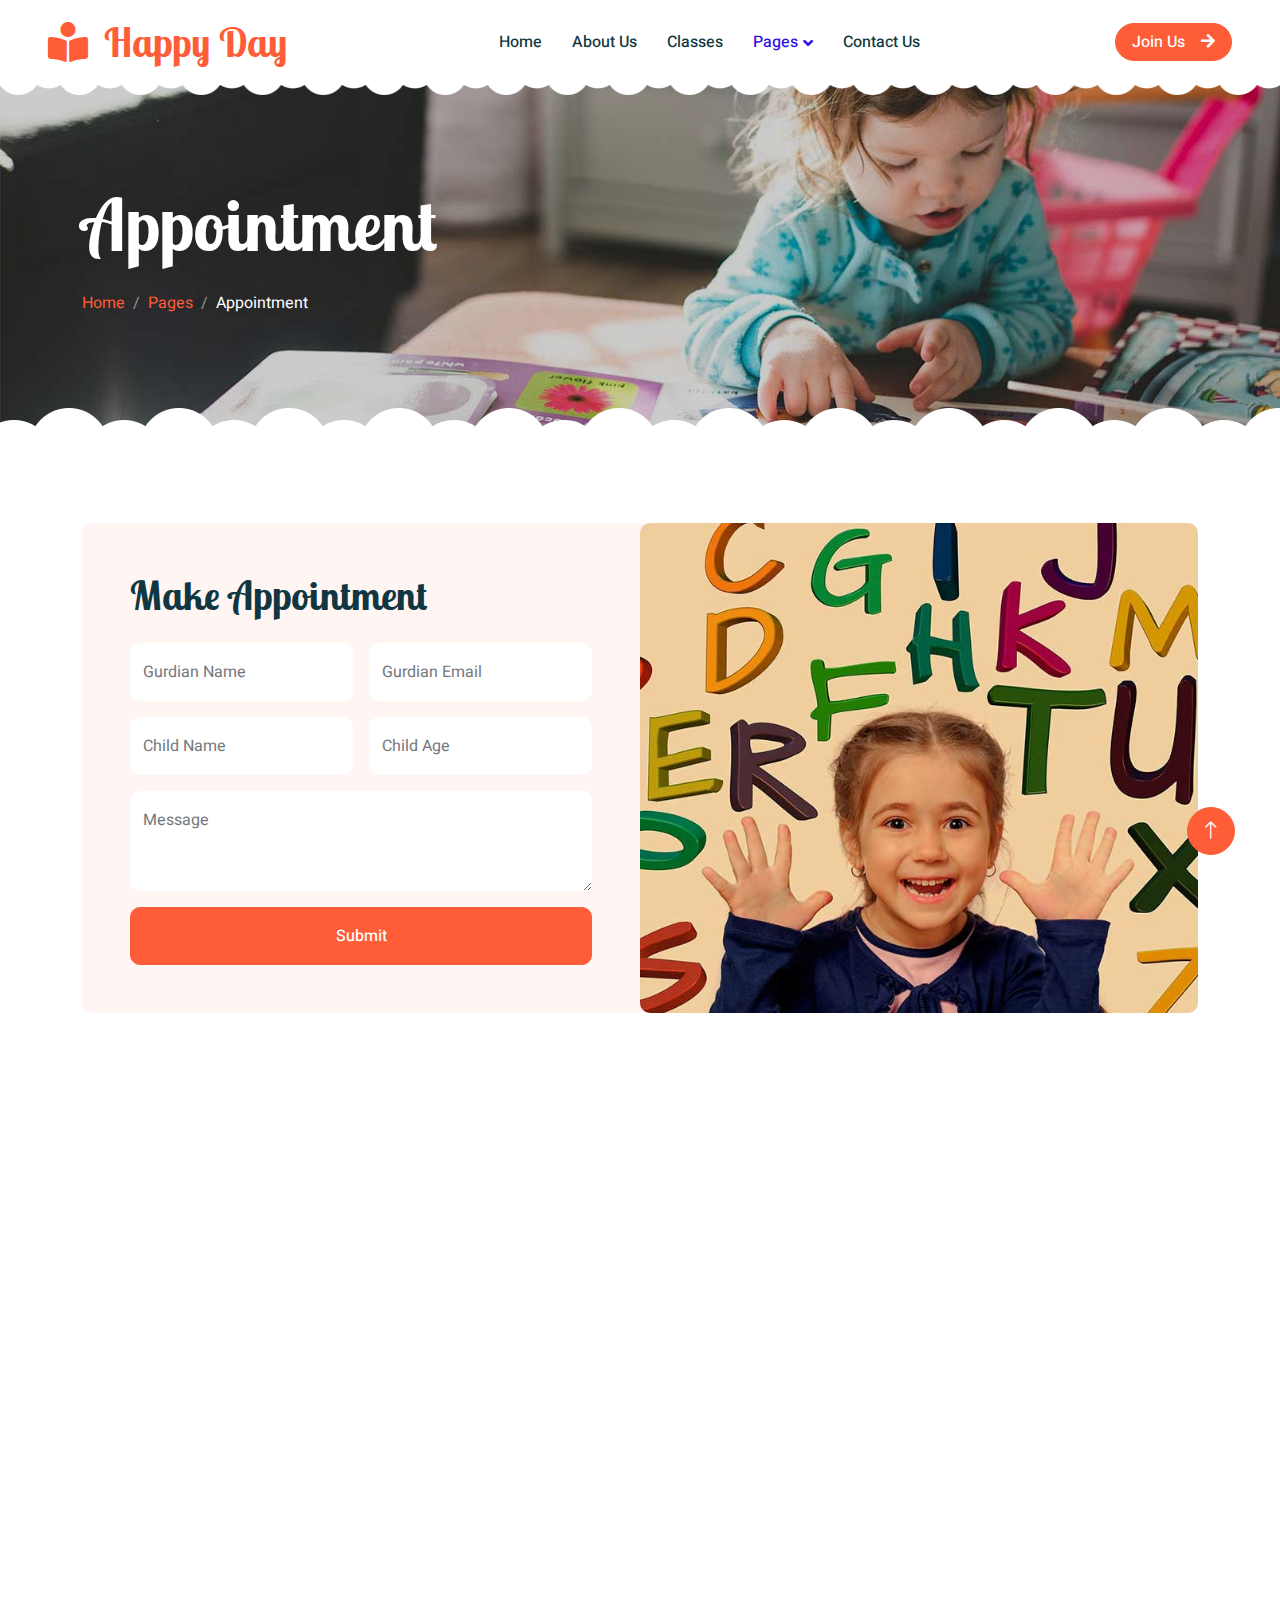
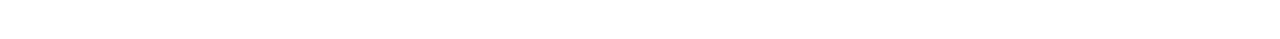
<file: appointment.html>
<!DOCTYPE html>
<html lang="en">

<head>
    <meta charset="utf-8">
    <title>Happy Day Preschool</title>
    <meta content="width=device-width, initial-scale=1.0" name="viewport">
    <meta content="" name="keywords">
    <meta content="" name="description">

    <!-- Favicon -->
    <link href="img/favicon.jpg" rel="icon">

    <!-- Google Web Fonts -->
    <link rel="preconnect" href="https://fonts.googleapis.com">
    <link rel="preconnect" href="https://fonts.gstatic.com" crossorigin>
    <link href="https://fonts.googleapis.com/css2?family=Heebo:wght@400;500;600&family=Inter:wght@600&family=Lobster+Two:wght@700&display=swap" rel="stylesheet">
    
    <!-- Icon Font Stylesheet -->
    <link href="https://cdnjs.cloudflare.com/ajax/libs/font-awesome/5.10.0/css/all.min.css" rel="stylesheet">
    <link href="https://cdn.jsdelivr.net/npm/bootstrap-icons@1.4.1/font/bootstrap-icons.css" rel="stylesheet">

    <!-- Libraries Stylesheet -->
    <link href="lib/animate/animate.min.css" rel="stylesheet">
    <link href="lib/owlcarousel/assets/owl.carousel.min.css" rel="stylesheet">

    <!-- Customized Bootstrap Stylesheet -->
    <link href="css/bootstrap.min.css" rel="stylesheet">

    <!-- Template Stylesheet -->
    <link href="css/style.css" rel="stylesheet">
</head>

<body>
    <div class="container-xxl bg-white p-0">
        <!-- Spinner Start -->
        <div id="spinner" class="show bg-white position-fixed translate-middle w-100 vh-100 top-50 start-50 d-flex align-items-center justify-content-center">
            <div class="spinner-border text-primary" style="width: 3rem; height: 3rem;" role="status">
                <span class="sr-only">Loading...</span>
            </div>
        </div>
        <!-- Spinner End -->


        <!-- Navbar Start -->
        <nav class="navbar navbar-expand-lg bg-white navbar-light sticky-top px-4 px-lg-5 py-lg-0">
            <a href="index.html" class="navbar-brand">
                <h1 class="m-0 text-primary"><i class="fa fa-book-reader me-3"></i>Happy Day</h1>
            </a>
            <button type="button" class="navbar-toggler" data-bs-toggle="collapse" data-bs-target="#navbarCollapse">
                <span class="navbar-toggler-icon"></span>
            </button>
            <div class="collapse navbar-collapse" id="navbarCollapse">
                <div class="navbar-nav mx-auto">
                    <a href="index.html" class="nav-item nav-link">Home</a>
                    <a href="about.html" class="nav-item nav-link">About Us</a>
                    <a href="classes.html" class="nav-item nav-link">Classes</a>
                    <div class="nav-item dropdown">
                        <a href="#" class="nav-link dropdown-toggle active" data-bs-toggle="dropdown">Pages</a>
                        <div class="dropdown-menu rounded-0 rounded-bottom border-0 shadow-sm m-0">
                            <a href="facility.html" class="dropdown-item">School Facilities</a>
                            <a href="team.html" class="dropdown-item active">Popular Teachers</a>
                            <a href="appointment.html" class="dropdown-item">Make Appointment</a>
                        </div>
                    </div>
                    <a href="contact.html" class="nav-item nav-link">Contact Us</a>
                </div>
                <a href="" class="btn btn-primary rounded-pill px-3 d-none d-lg-block">Join Us<i class="fa fa-arrow-right ms-3"></i></a>
            </div>
        </nav>
        <!-- Navbar End -->


        <!-- Page Header End -->
        <div class="container-xxl py-5 page-header position-relative mb-5">
            <div class="container py-5">
                <h1 class="display-2 text-white animated slideInDown mb-4">Appointment</h1>
                <nav aria-label="breadcrumb animated slideInDown">
                    <ol class="breadcrumb">
                        <li class="breadcrumb-item"><a href="#">Home</a></li>
                        <li class="breadcrumb-item"><a href="#">Pages</a></li>
                        <li class="breadcrumb-item text-white active" aria-current="page">Appointment</li>
                    </ol>
                </nav>
            </div>
        </div>
        <!-- Page Header End -->


        <!-- Appointment Start -->
        <div class="container-xxl py-5">
            <div class="container">
                <div class="bg-light rounded">
                    <div class="row g-0">
                        <div class="col-lg-6 wow fadeIn" data-wow-delay="0.1s">
                            <div class="h-100 d-flex flex-column justify-content-center p-5">
                                <h1 class="mb-4">Make Appointment</h1>
                                <form>
                                    <div class="row g-3">
                                        <div class="col-sm-6">
                                            <div class="form-floating">
                                                <input type="text" class="form-control border-0" id="gname" placeholder="Gurdian Name">
                                                <label for="gname">Gurdian Name</label>
                                            </div>
                                        </div>
                                        <div class="col-sm-6">
                                            <div class="form-floating">
                                                <input type="email" class="form-control border-0" id="gmail" placeholder="Gurdian Email">
                                                <label for="gmail">Gurdian Email</label>
                                            </div>
                                        </div>
                                        <div class="col-sm-6">
                                            <div class="form-floating">
                                                <input type="text" class="form-control border-0" id="cname" placeholder="Child Name">
                                                <label for="cname">Child Name</label>
                                            </div>
                                        </div>
                                        <div class="col-sm-6">
                                            <div class="form-floating">
                                                <input type="text" class="form-control border-0" id="cage" placeholder="Child Age">
                                                <label for="cage">Child Age</label>
                                            </div>
                                        </div>
                                        <div class="col-12">
                                            <div class="form-floating">
                                                <textarea class="form-control border-0" placeholder="Leave a message here" id="message" style="height: 100px"></textarea>
                                                <label for="message">Message</label>
                                            </div>
                                        </div>
                                        <div class="col-12">
                                            <button class="btn btn-primary w-100 py-3" type="submit">Submit</button>
                                        </div>
                                    </div>
                                </form>
                            </div>
                        </div>
                        <div class="col-lg-6 wow fadeIn" data-wow-delay="0.5s" style="min-height: 400px;">
                            <div class="position-relative h-100">
                                <img class="position-absolute w-100 h-100 rounded" src="img/appointment.jpg" style="object-fit: cover;">
                            </div>
                        </div>
                    </div>
                </div>
            </div>
        </div>
        <!-- Appointment End -->


        <!-- Footer Start -->
        <div class="container-fluid bg-dark text-white-50 footer pt-5 mt-5 wow fadeIn" data-wow-delay="0.1s">
            <div class="container py-5">
                <div class="row g-5">
                    <div class="col-lg-3 col-md-6">
                        <h3 class="text-white mb-4">Get In Touch</h3>
                         <h3 class="text-white mb-4">Get In Touch</h3>
                        <p class="mb-2"><i class="fa fa-map-marker-alt me-3"></i>342 Mulima Drive, Gathiga,Kenya</p>
                        <p class="mb-2"><i class="fa fa-phone-alt me-3"></i>+254 725 678940</p>
                        <p class="mb-2"><i class="fa fa-envelope me-3"></i>happydaykindergarten@gmail.com</p>
                        <div class="d-flex pt-2">
                            <a class="btn btn-outline-light btn-social" href=""><i class="fab fa-twitter"></i></a>
                            <a class="btn btn-outline-light btn-social" href=""><i class="fab fa-facebook-f"></i></a>
                            <a class="btn btn-outline-light btn-social" href=""><i class="fab fa-youtube"></i></a>
                            <a class="btn btn-outline-light btn-social" href=""><i class="fab fa-linkedin-in"></i></a>
                        </div>
                    </div>
                    <div class="col-lg-3 col-md-6">
                        <h3 class="text-white mb-4">Quick Links</h3>
                        <a class="btn btn-link text-white-50" href="">About Us</a>
                        <a class="btn btn-link text-white-50" href="">Contact Us</a>
                        <a class="btn btn-link text-white-50" href="">Our Services</a>
                        <a class="btn btn-link text-white-50" href="">Privacy Policy</a>
                        <a class="btn btn-link text-white-50" href="">Terms & Condition</a>
                    </div>
                    <div class="col-lg-3 col-md-6">
                        <h3 class="text-white mb-4">Photo Gallery</h3>
                        <div class="row g-2 pt-2">
                            <div class="col-4">
                                <img class="img-fluid rounded bg-light p-1" src="img/classes-1.jpg" alt="">
                            </div>
                            <div class="col-4">
                                <img class="img-fluid rounded bg-light p-1" src="img/classes-2.jpg" alt="">
                            </div>
                            <div class="col-4">
                                <img class="img-fluid rounded bg-light p-1" src="img/classes-3.jpg" alt="">
                            </div>
                            <div class="col-4">
                                <img class="img-fluid rounded bg-light p-1" src="img/classes-4.jpg" alt="">
                            </div>
                            <div class="col-4">
                                <img class="img-fluid rounded bg-light p-1" src="img/classes-5.jpg" alt="">
                            </div>
                            <div class="col-4">
                                <img class="img-fluid rounded bg-light p-1" src="img/classes-6.jpg" alt="">
                            </div>
                        </div>
                    </div>
                    <div class="col-lg-3 col-md-6">
                        <h3 class="text-white mb-4">Newsletter</h3>
                      <p>We have an upcoming open day more details to be shared soon.</p>
                        <div class="position-relative mx-auto" style="max-width: 400px;">
                            <input class="form-control bg-transparent w-100 py-3 ps-4 pe-5" type="text" placeholder="Your email">
                            <button type="button" class="btn btn-primary py-2 position-absolute top-0 end-0 mt-2 me-2">SignUp</button>
                        </div>
                    </div>
                </div>
            </div>
            <div class="container">
                <div class="copyright">
                    <div class="row">
                        <div class="col-md-6 text-center text-md-start mb-3 mb-md-0">
                            &copy; <a class="border-bottom" href="#">Happy Day Kindergarten 2024</a>, All Right Reserved.
							

                        </div>
                        <div class="col-md-6 text-center text-md-end">
                            <div class="footer-menu">
                                <a href="">Home</a>
                                <a href="">Cookies</a>
                                <a href="">Help</a>
                                <a href="">FQAs</a>
                            </div>
                        </div>
                    </div>
                </div>
            </div>
        </div>
        <!-- Footer End -->


        <!-- Back to Top -->
        <a href="#" class="btn btn-lg btn-primary btn-lg-square back-to-top"><i class="bi bi-arrow-up"></i></a>
    </div>

    <!-- JavaScript Libraries -->
    <script src="https://code.jquery.com/jquery-3.4.1.min.js"></script>
    <script src="https://cdn.jsdelivr.net/npm/bootstrap@5.0.0/dist/js/bootstrap.bundle.min.js"></script>
    <script src="lib/wow/wow.min.js"></script>
    <script src="lib/easing/easing.min.js"></script>
    <script src="lib/waypoints/waypoints.min.js"></script>
    <script src="lib/owlcarousel/owl.carousel.min.js"></script>

    <!-- Template Javascript -->
    <script src="js/main.js"></script>
</body>

</html>
</file>
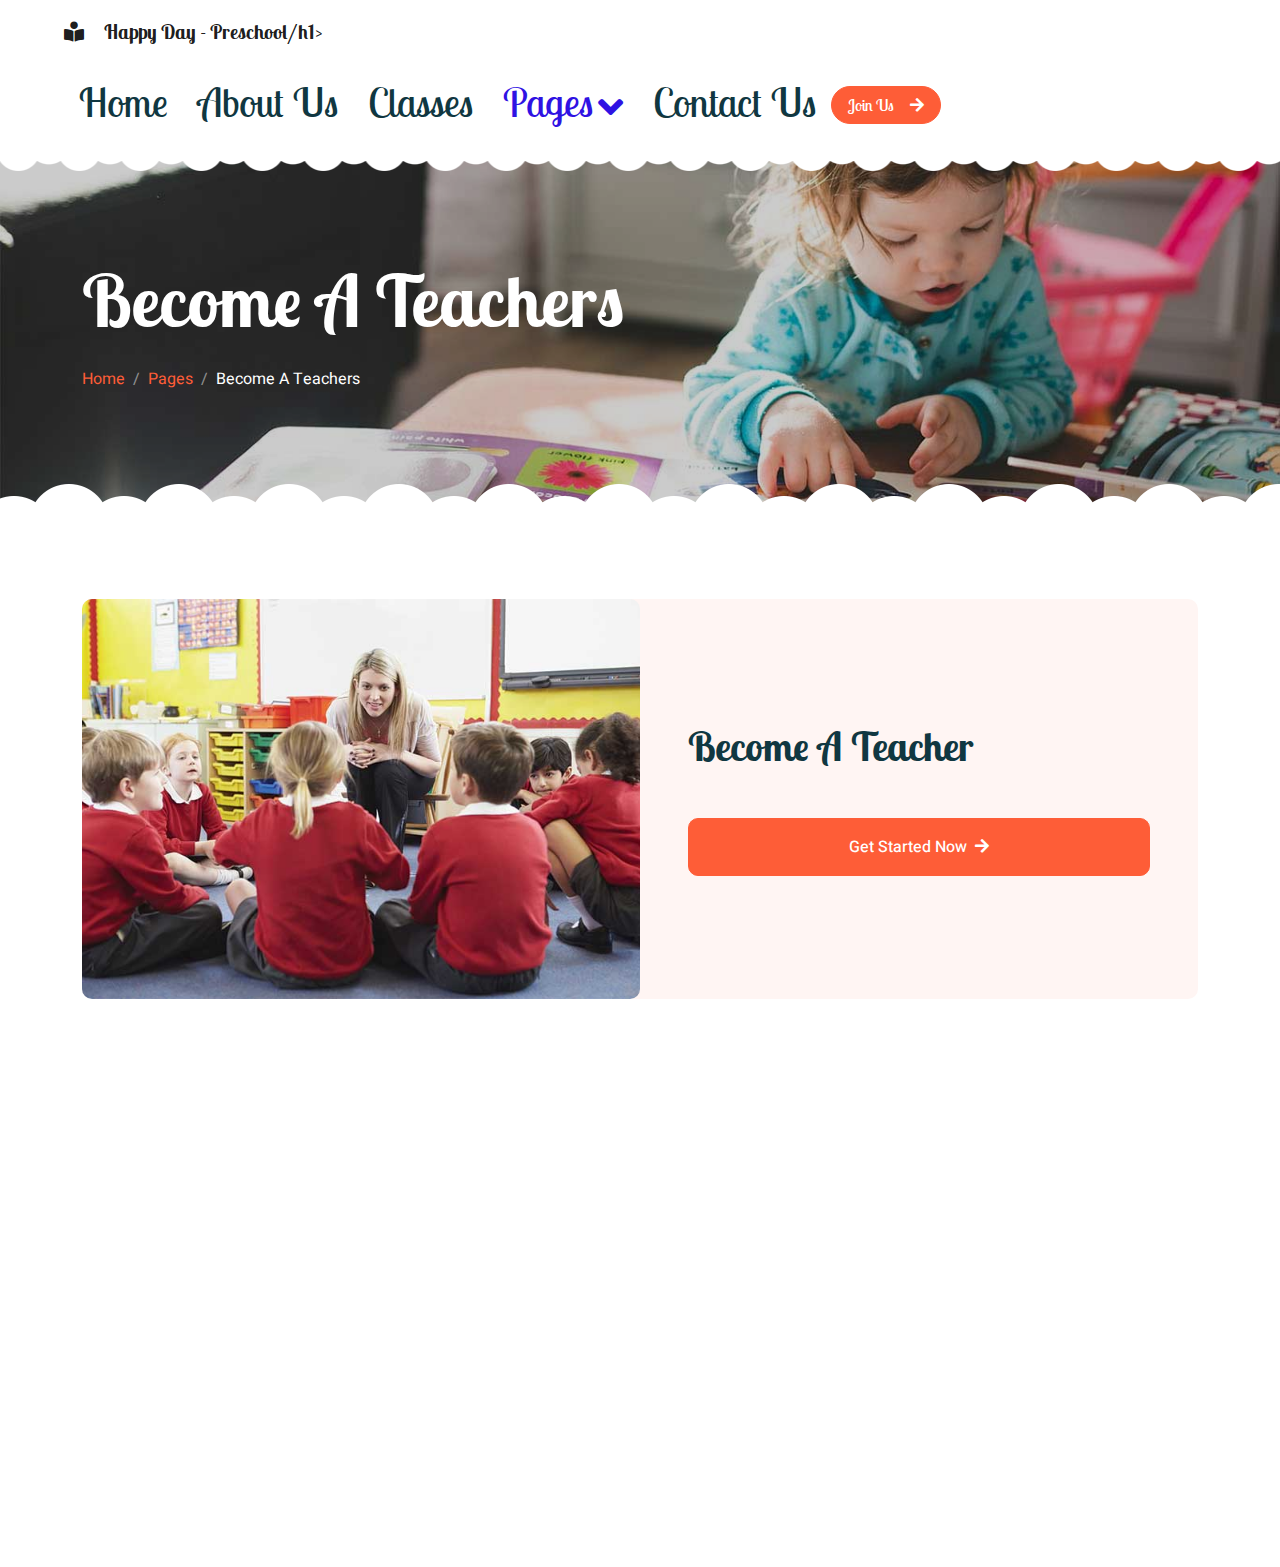
<file: call-to-action.html>
<!DOCTYPE html>
<html lang="en">

<head>
    <meta charset="utf-8">
    <title>    <title>Happy Day - Preschool </title>

    <meta content="width=device-width, initial-scale=1.0" name="viewport">
    <meta content="" name="keywords">
    <meta content="" name="description">

    <!-- Favicon -->
    <link href="img/favicon.jpg" rel="icon">

    <!-- Google Web Fonts -->
    <link rel="preconnect" href="https://fonts.googleapis.com">
    <link rel="preconnect" href="https://fonts.gstatic.com" crossorigin>
    <link href="https://fonts.googleapis.com/css2?family=Heebo:wght@400;500;600&family=Inter:wght@600&family=Lobster+Two:wght@700&display=swap" rel="stylesheet">
    
    <!-- Icon Font Stylesheet -->
    <link href="https://cdnjs.cloudflare.com/ajax/libs/font-awesome/5.10.0/css/all.min.css" rel="stylesheet">
    <link href="https://cdn.jsdelivr.net/npm/bootstrap-icons@1.4.1/font/bootstrap-icons.css" rel="stylesheet">

    <!-- Libraries Stylesheet -->
    <link href="lib/animate/animate.min.css" rel="stylesheet">
    <link href="lib/owlcarousel/assets/owl.carousel.min.css" rel="stylesheet">

    <!-- Customized Bootstrap Stylesheet -->
    <link href="css/bootstrap.min.css" rel="stylesheet">

    <!-- Template Stylesheet -->
    <link href="css/style.css" rel="stylesheet">
</head>

<body>
    <div class="container-xxl bg-white p-0">
        <!-- Spinner Start -->
        <div id="spinner" class="show bg-white position-fixed translate-middle w-100 vh-100 top-50 start-50 d-flex align-items-center justify-content-center">
            <div class="spinner-border text-primary" style="width: 3rem; height: 3rem;" role="status">
                <span class="sr-only">Loading...</span>
            </div>
        </div>
        <!-- Spinner End -->


        <!-- Navbar Start -->
        <nav class="navbar navbar-expand-lg bg-white navbar-light sticky-top px-4 px-lg-5 py-lg-0">
            <a href="index.html" class="navbar-brand">
                <h1 class="m-0 text-primary"><i class="fa fa-book-reader me-3"></i> Happy Day - Preschool/h1>
            </a>
            <button type="button" class="navbar-toggler" data-bs-toggle="collapse" data-bs-target="#navbarCollapse">
                <span class="navbar-toggler-icon"></span>
            </button>
            <div class="collapse navbar-collapse" id="navbarCollapse">
                <div class="navbar-nav mx-auto">
                    <a href="index.html" class="nav-item nav-link">Home</a>
                    <a href="about.html" class="nav-item nav-link">About Us</a>
                    <a href="classes.html" class="nav-item nav-link">Classes</a>
                    <div class="nav-item dropdown">
                        <a href="#" class="nav-link dropdown-toggle active" data-bs-toggle="dropdown">Pages</a>
                        <div class="dropdown-menu rounded-0 rounded-bottom border-0 shadow-sm m-0">
                            <a href="facility.html" class="dropdown-item">School Facilities</a>
                            <a href="team.html" class="dropdown-item active">Popular Teachers</a>
                            <a href="appointment.html" class="dropdown-item">Make Appointment</a>
                        </div>
                    </div>
                    <a href="contact.html" class="nav-item nav-link">Contact Us</a>
                </div>
                <a href="" class="btn btn-primary rounded-pill px-3 d-none d-lg-block">Join Us<i class="fa fa-arrow-right ms-3"></i></a>
            </div>
        </nav>
        <!-- Navbar End -->


        <!-- Page Header End -->
        <div class="container-xxl py-5 page-header position-relative mb-5">
            <div class="container py-5">
                <h1 class="display-2 text-white animated slideInDown mb-4">Become A Teachers</h1>
                <nav aria-label="breadcrumb animated slideInDown">
                    <ol class="breadcrumb">
                        <li class="breadcrumb-item"><a href="#">Home</a></li>
                        <li class="breadcrumb-item"><a href="#">Pages</a></li>
                        <li class="breadcrumb-item text-white active" aria-current="page">Become A Teachers</li>
                    </ol>
                </nav>
            </div>
        </div>
        <!-- Page Header End -->


        <!-- Call To Action Start -->
        <div class="container-xxl py-5">
            <div class="container">
                <div class="bg-light rounded">
                    <div class="row g-0">
                        <div class="col-lg-6 wow fadeIn" data-wow-delay="0.1s" style="min-height: 400px;">
                            <div class="position-relative h-100">
                                <img class="position-absolute w-100 h-100 rounded" src="img/call-to-action.jpg" style="object-fit: cover;">
                            </div>
                        </div>
                        <div class="col-lg-6 wow fadeIn" data-wow-delay="0.5s">
                            <div class="h-100 d-flex flex-column justify-content-center p-5">
                                <h1 class="mb-4">Become A Teacher</h1>
                                <p class="mb-4">
                                </p>
                                <a class="btn btn-primary py-3 px-5" href="">Get Started Now<i class="fa fa-arrow-right ms-2"></i></a>
                            </div>
                        </div>
                    </div>
                </div>
            </div>
        </div>
        <!-- Call To Action End -->


        <!-- Footer Start -->
        <div class="container-fluid bg-dark text-white-50 footer pt-5 mt-5 wow fadeIn" data-wow-delay="0.1s">
            <div class="container py-5">
                <div class="row g-5">
                    <div class="col-lg-3 col-md-6">
                        <h3 class="text-white mb-4">Get In Touch</h3>
                        <p class="mb-2"><i class="fa fa-map-marker-alt me-3"></i>342 Mulima Drive, Gathiga,Kenya</p>
                        <p class="mb-2"><i class="fa fa-phone-alt me-3"></i>+254 725 678940</p>
                        <p class="mb-2"><i class="fa fa-envelope me-3"></i>happydaykindergarten@gmail.com</p>
                        <div class="d-flex pt-2">
                            <a class="btn btn-outline-light btn-social" href=""><i class="fab fa-twitter"></i></a>
                            <a class="btn btn-outline-light btn-social" href=""><i class="fab fa-facebook-f"></i></a>
                            <a class="btn btn-outline-light btn-social" href=""><i class="fab fa-youtube"></i></a>
                            <a class="btn btn-outline-light btn-social" href=""><i class="fab fa-linkedin-in"></i></a>
                        </div>
                    </div>
                    <div class="col-lg-3 col-md-6">
                        <h3 class="text-white mb-4">Quick Links</h3>
                        <a class="btn btn-link text-white-50" href="">About Us</a>
                        <a class="btn btn-link text-white-50" href="">Contact Us</a>
                        <a class="btn btn-link text-white-50" href="">Our Services</a>
                        <a class="btn btn-link text-white-50" href="">Privacy Policy</a>
                        <a class="btn btn-link text-white-50" href="">Terms & Condition</a>
                    </div>
                    <div class="col-lg-3 col-md-6">
                        <h3 class="text-white mb-4">Photo Gallery</h3>
                        <div class="row g-2 pt-2">
                            <div class="col-4">
                                <img class="img-fluid rounded bg-light p-1" src="img/classes-1.jpg" alt="">
                            </div>
                            <div class="col-4">
                                <img class="img-fluid rounded bg-light p-1" src="img/classes-2.jpg" alt="">
                            </div>
                            <div class="col-4">
                                <img class="img-fluid rounded bg-light p-1" src="img/classes-3.jpg" alt="">
                            </div>
                            <div class="col-4">
                                <img class="img-fluid rounded bg-light p-1" src="img/classes-4.jpg" alt="">
                            </div>
                            <div class="col-4">
                                <img class="img-fluid rounded bg-light p-1" src="img/classes-5.jpg" alt="">
                            </div>
                            <div class="col-4">
                                <img class="img-fluid rounded bg-light p-1" src="img/classes-6.jpg" alt="">
                            </div>
                        </div>
                    </div>
                    <div class="col-lg-3 col-md-6">
                        <h3 class="text-white mb-4">Newsletter</h3>
                        <p>We have an upcoming open day more details to be shared soon.</p>
                        <div class="position-relative mx-auto" style="max-width: 400px;">
                            <input class="form-control bg-transparent w-100 py-3 ps-4 pe-5" type="text" placeholder="Your email">
                            <button type="button" class="btn btn-primary py-2 position-absolute top-0 end-0 mt-2 me-2">SignUp</button>
                        </div>
                    </div>
                </div>
            </div>
            <div class="container">
                <div class="copyright">
                    <div class="row">
                        <div class="col-md-6 text-center text-md-start mb-3 mb-md-0">
                            &copy; <a class="border-bottom" href="#">Happy Day Kindergarten 2024</a>, All Right Reserved.
							

                        </div>
                        <div class="col-md-6 text-center text-md-end">
                            <div class="footer-menu">
                                <a href="">Home</a>
                                <a href="">Cookies</a>
                                <a href="">Help</a>
                                <a href="">FQAs</a>
                            </div>
                        </div>
                    </div</div>
            </div>
        </div>
        <!-- Footer End -->


        <!-- Back to Top -->
        <a href="#" class="btn btn-lg btn-primary btn-lg-square back-to-top"><i class="bi bi-arrow-up"></i></a>
    </div>

    <!-- JavaScript Libraries -->
    <script src="https://code.jquery.com/jquery-3.4.1.min.js"></script>
    <script src="https://cdn.jsdelivr.net/npm/bootstrap@5.0.0/dist/js/bootstrap.bundle.min.js"></script>
    <script src="lib/wow/wow.min.js"></script>
    <script src="lib/easing/easing.min.js"></script>
    <script src="lib/waypoints/waypoints.min.js"></script>
    <script src="lib/owlcarousel/owl.carousel.min.js"></script>

    <!-- Template Javascript -->
    <script src="js/main.js"></script>
</body>

</html>
</file>
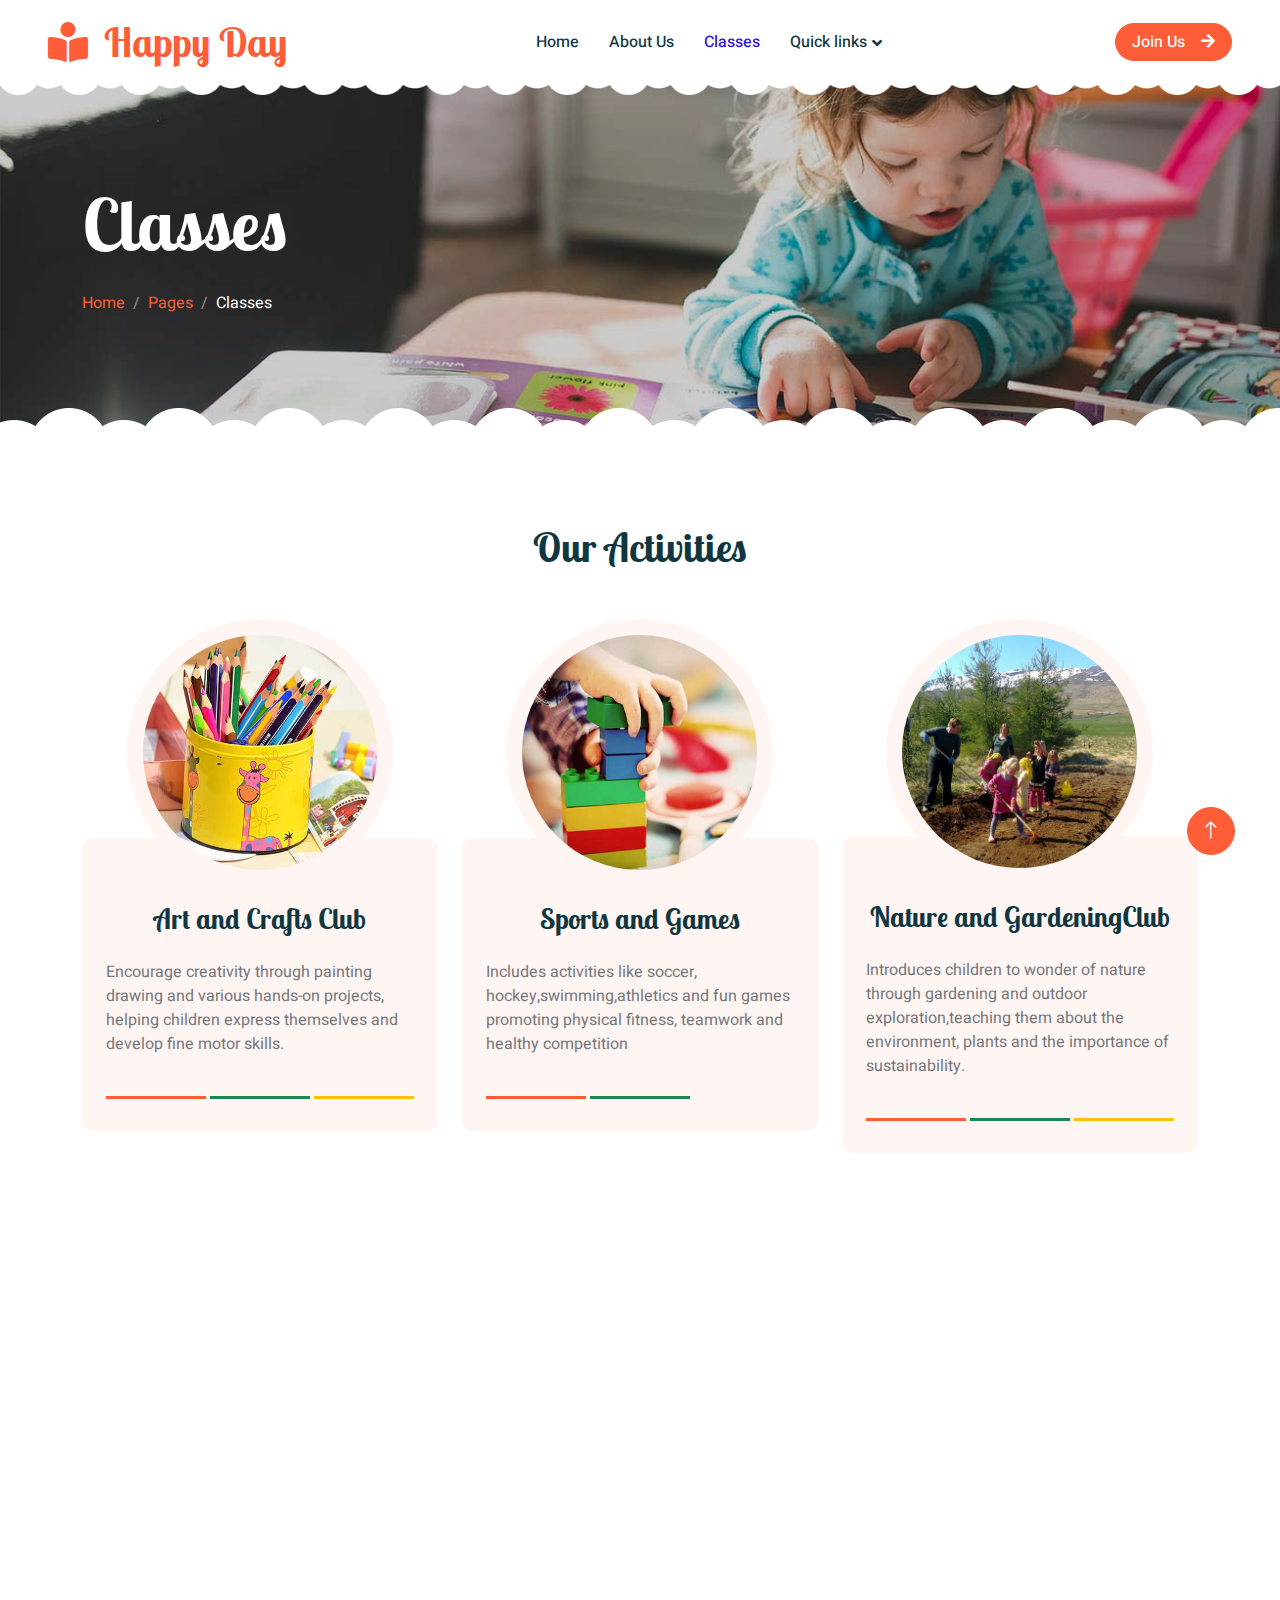
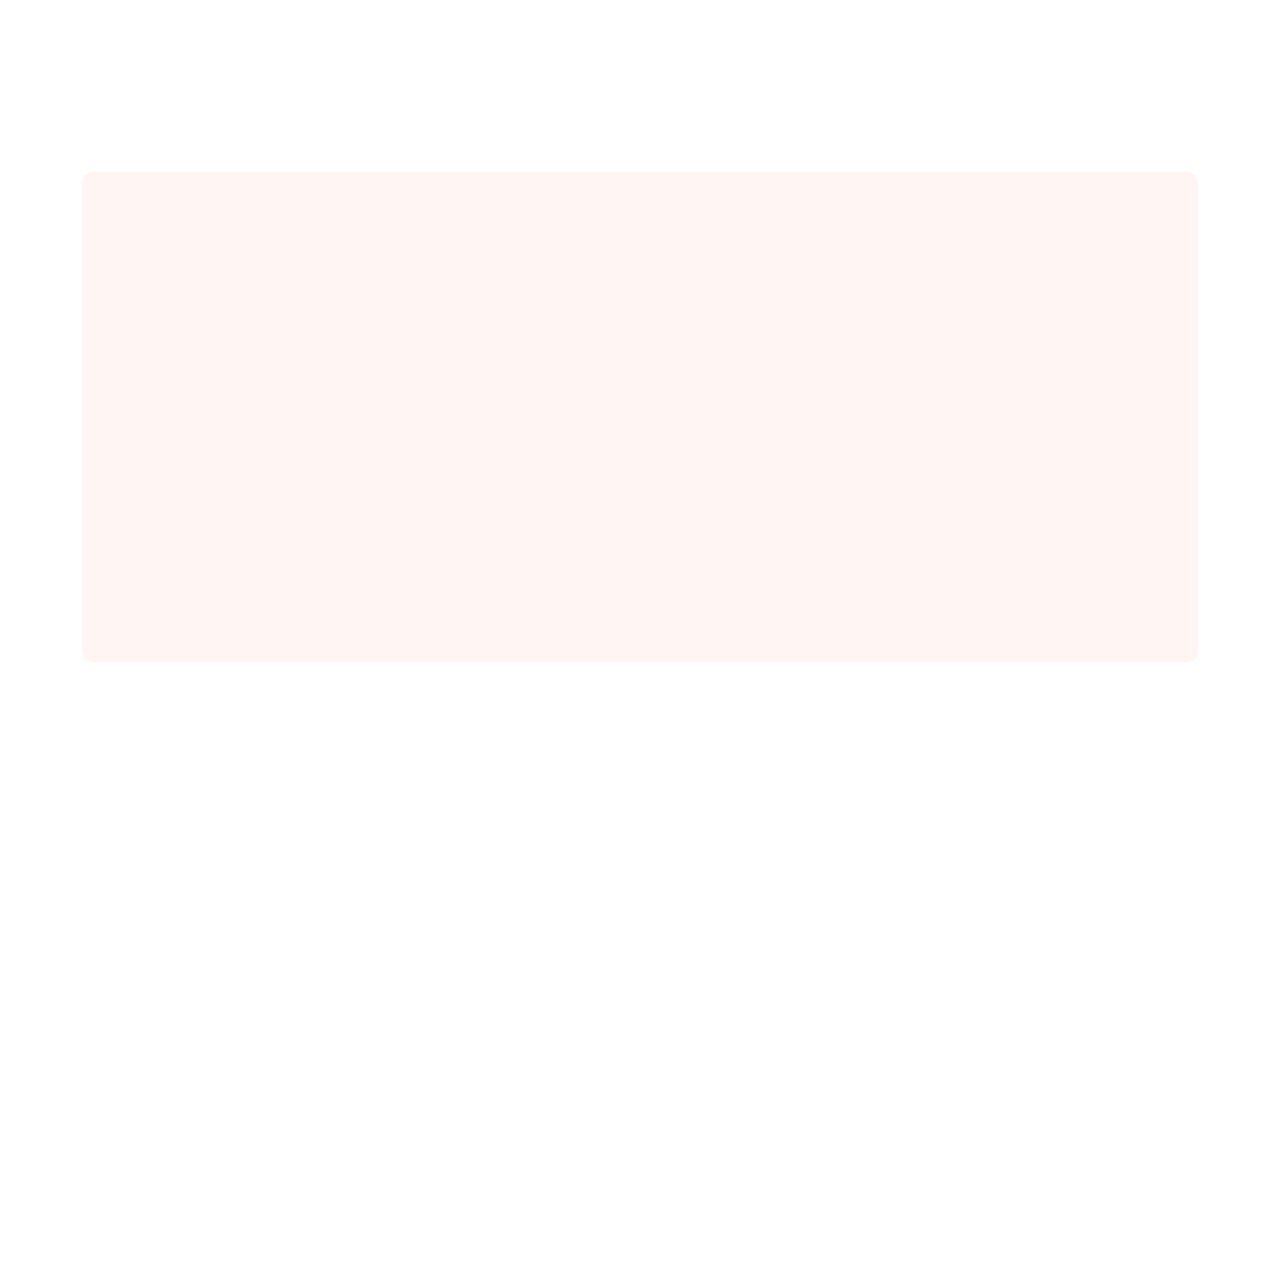
<file: classes.html>
<!DOCTYPE html>
<html lang="en">

<head>
    <meta charset="utf-8">
    <title>Happy Day - Preschool</title>
    <meta content="width=device-width, initial-scale=1.0" name="viewport">
    <meta content="" name="keywords">
    <meta content="" name="description">

    <!-- Favicon -->
    <link href="img/favicon.jpg" rel="icon">

    <!-- Google Web Fonts -->
    <link rel="preconnect" href="https://fonts.googleapis.com">
    <link rel="preconnect" href="https://fonts.gstatic.com" crossorigin>
    <link href="https://fonts.googleapis.com/css2?family=Heebo:wght@400;500;600&family=Inter:wght@600&family=Lobster+Two:wght@700&display=swap" rel="stylesheet">
    
    <!-- Icon Font Stylesheet -->
    <link href="https://cdnjs.cloudflare.com/ajax/libs/font-awesome/5.10.0/css/all.min.css" rel="stylesheet">
    <link href="https://cdn.jsdelivr.net/npm/bootstrap-icons@1.4.1/font/bootstrap-icons.css" rel="stylesheet">

    <!-- Libraries Stylesheet -->
    <link href="lib/animate/animate.min.css" rel="stylesheet">
    <link href="lib/owlcarousel/assets/owl.carousel.min.css" rel="stylesheet">

    <!-- Customized Bootstrap Stylesheet -->
    <link href="css/bootstrap.min.css" rel="stylesheet">

    <!-- Template Stylesheet -->
    <link href="css/style.css" rel="stylesheet">
</head>

<body>
    <div class="container-xxl bg-white p-0">
        <!-- Spinner Start -->
        <div id="spinner" class="show bg-white position-fixed translate-middle w-100 vh-100 top-50 start-50 d-flex align-items-center justify-content-center">
            <div class="spinner-border text-primary" style="width: 3rem; height: 3rem;" role="status">
                <span class="sr-only">Loading...</span>
            </div>
        </div>
        <!-- Spinner End -->


        <!-- Navbar Start -->
        <nav class="navbar navbar-expand-lg bg-white navbar-light sticky-top px-4 px-lg-5 py-lg-0">
            <a href="index.html" class="navbar-brand">
                <h1 class="m-0 text-primary"><i class="fa fa-book-reader me-3"></i>Happy Day </h1>
            </a>
            <button type="button" class="navbar-toggler" data-bs-toggle="collapse" data-bs-target="#navbarCollapse">
                <span class="navbar-toggler-icon"></span>
            </button>
            <div class="collapse navbar-collapse" id="navbarCollapse">
                <div class="navbar-nav mx-auto">
                    <a href="index.html" class="nav-item nav-link">Home</a>
                    <a href="about.html" class="nav-item nav-link">About Us</a>
                    <a href="classes.html" class="nav-item nav-link active">Classes</a>
                    <div class="nav-item dropdown">
                        <a href="#" class="nav-link dropdown-toggle" data-bs-toggle="dropdown"> Quick links</a>
                        <div class="dropdown-menu rounded-0 rounded-bottom border-0 shadow-sm m-0">
                            <a href="facility.html" class="dropdown-item">School Facilities</a>
                            <a href="team.html" class="dropdown-item active">Popular Teachers</a>
                            <a href="appointment.html" class="dropdown-item">Make Appointment</a>
                        </div>
                    </div>
                </div>
                <a href="" class="btn btn-primary rounded-pill px-3 d-none d-lg-block">Join Us<i class="fa fa-arrow-right ms-3"></i></a>
            </div>
        </nav>
        <!-- Navbar End -->


        <!-- Page Header End -->
        <div class="container-xxl py-5 page-header position-relative mb-5">
            <div class="container py-5">
                <h1 class="display-2 text-white animated slideInDown mb-4">Classes</h1>
                <nav aria-label="breadcrumb animated slideInDown">
                    <ol class="breadcrumb">
                        <li class="breadcrumb-item"><a href="#">Home</a></li>
                        <li class="breadcrumb-item"><a href="#">Pages</a></li>
                        <li class="breadcrumb-item text-white active" aria-current="page">Classes</li>
                    </ol>
                </nav>
            </div>
        </div>
        <!-- Page Header End -->


        <!-- Classes Start -->

        <div class="container-xxl py-5">
            <div class="container">
                <div class="text-center mx-auto mb-5 wow fadeInUp" data-wow-delay="0.1s" style="max-width: 600px;">
                    <h1 class="mb-3">Our Activities</h1>
                </div>
                <div class="row g-4">
                    <div class="col-lg-4 col-md-6 wow fadeInUp" data-wow-delay="0.1s">
                        <div class="classes-item">
                            <div class="bg-light rounded-circle w-75 mx-auto p-3">
                                <img class="img-fluid rounded-circle" src="img/classes-1.jpg" alt="">
                            </div>
                            <div class="bg-light rounded p-4 pt-5 mt-n5">
                                <a class="d-block text-center h3 mt-3 mb-4" href="">Art and Crafts Club</a>
                                <p>Encourage creativity through painting drawing and various hands-on projects, helping
                                    children express themselves and develop fine motor skills.</p>
                                <div class="d-flex align-items-center justify-content-between mb-4">
                                </div>
                                <div class="row g-1">
                                    <div class="col-4">
                                        <div class="border-top border-3 border-primary pt-2">

                                        </div>
                                    </div>
                                    <div class="col-4">
                                        <div class="border-top border-3 border-success pt-2">

                                        </div>
                                    </div>
                                    <div class="col-4">
                                         <div class="border-top border-3 border-warning pt-2">
                                            </div>
                                    </div>
                                </div>
                            </div>
                        </div>
                    </div>
                    <div class="col-lg-4 col-md-6 wow fadeInUp" data-wow-delay="0.3s">
                        <div class="classes-item">
                            <div class="bg-light rounded-circle w-75 mx-auto p-3">
                                <img class="img-fluid rounded-circle" src="img/classes-2.jpg" alt="">
                            </div>
                            <div class="bg-light rounded p-4 pt-5 mt-n5">
                                <a class="d-block text-center h3 mt-3 mb-4" href="">Sports and Games</a>
                                <p>Includes activities like soccer, hockey,swimming,athletics and fun games promoting physical fitness,
                                    teamwork and healthy competition</p>
                                <div class="d-flex align-items-center justify-content-between mb-4">
                                    <div class="d-flex align-items-center">
                                        <div class="ms-3">
                                        </div>
                                    </div>
                                </div>
                                <div class="row g-1">
                                    <div class="col-4">
                                        <div class="border-top border-3 border-primary pt-2">

                                        </div>
                                    </div>
                                    <div class="col-4">
                                        <div class="border-top border-3 border-success pt-2">
                                        </div>
                                    </div>
                                    <div class="col-4">
                                    </div>
                                </div>
                            </div>
                        </div>
                    </div>
                    <div class="col-lg-4 col-md-6 wow fadeInUp" data-wow-delay="0.5s">
                        <div class="classes-item">
                            <div class="bg-light rounded-circle w-75 mx-auto p-3">
                                <img class="img-fluid rounded-circle" src="img/planting.jpg" alt="">
                            </div>
                            <div class="bg-light rounded p-4 pt-5 mt-n5">
                                <a class="d-block text-center h3 mt-3 mb-4" href="">Nature and GardeningClub</a>
                                <p>Introduces children to wonder of nature through gardening and outdoor exploration,teaching them about
                                    the environment, plants and the importance of sustainability.</p>
                                <div class="d-flex align-items-center justify-content-between mb-4">
                                    <div class="d-flex align-items-center">

                                        <div class="ms-3">

                                        </div>
                                    </div>

                                </div>
                                <div class="row g-1">
                                    <div class="col-4">
                                        <div class="border-top border-3 border-primary pt-2">

                                        </div>
                                    </div>
                                    <div class="col-4">
                                        <div class="border-top border-3 border-success pt-2">

                                        </div>
                                    </div>
                                    <div class="col-4">
                                        <div class="border-top border-3 border-warning pt-2">
                                        </div>
                                    </div>
                                </div>
                            </div>
                        </div>
                    </div>
                    <div class="col-lg-4 col-md-6 wow fadeInUp" data-wow-delay="0.1s">
                        <div class="classes-item">
                            <div class="bg-light rounded-circle w-75 mx-auto p-3">
                                <img class="img-fluid rounded-circle" src="img/classes-4.jpg" alt="">
                            </div>
                            <div class="bg-light rounded p-4 pt-5 mt-n5">
                                <a class="d-block text-center h3 mt-3 mb-4" href="">Storytelling and Drama</a>
                                <p>Enhances language skills and imagination as children participate in storytelling
                                    sessions and simple drama performance, building confidence and communication abilities</p>
                                <div class="d-flex align-items-center justify-content-between mb-4">
                                    <div class="d-flex align-items-center">

                                        <div class="ms-3">
                                        </div>
                                    </div>
                                </div>
                                <div class="row g-1">
                                    <div class="col-4">
                                        <div class="border-top border-3 border-primary pt-2">

                                        </div>
                                    </div>
                                    <div class="col-4">
                                        <div class="border-top border-3 border-success pt-2">

                                        </div>
                                    </div>
                                    <div class="col-4">
                                        <div class="border-top border-3 border-warning pt-2">

                                        </div>
                                    </div>
                                </div>
                            </div>
                        </div>
                    </div>
                    <div class="col-lg-4 col-md-6 wow fadeInUp" data-wow-delay="0.3s">
                        <div class="classes-item">
                            <div class="bg-light rounded-circle w-75 mx-auto p-3">
                                <img class="img-fluid rounded-circle" src="img/classes-5.jpg" alt="">
                            </div>
                            <div class="bg-light rounded p-4 pt-5 mt-n5">
                                <a class="d-block text-center h3 mt-3 mb-4" href="">Science and Discovery</a>
                                <p>Engages young minds with hands-on experiments and activities that spark curiosity and interest
                                    in the world of science and technology.</p>
                                <div class="d-flex align-items-center justify-content-between mb-4">
                                    <div class="d-flex align-items-center">
                                        <div class="ms-3">

                                        </div>
                                    </div>

                                </div>
                                <div class="row g-1">
                                    <div class="col-4">
                                        <div class="border-top border-3 border-primary pt-2">

                                        </div>
                                    </div>
                                    <div class="col-4">
                                        <div class="border-top border-3 border-success pt-2">

                                        </div>
                                    </div>
                                    <div class="col-4">
                                        <div class="border-top border-3 border-warning pt-2">

                                        </div>
                                    </div>
                                </div>
                            </div>
                        </div>
                    </div>
                    <div class="col-lg-4 col-md-6 wow fadeInUp" data-wow-delay="0.5s">
                        <div class="classes-item">
                            <div class="bg-light rounded-circle w-75 mx-auto p-3">
                                <img class="img-fluid rounded-circle" src="img/classes-6.jpg" alt="">
                            </div>
                            <div class="bg-light rounded p-4 pt-5 mt-n5">
                                <a class="d-block text-center h3 mt-3 mb-4" href="">Cooking and Baking</a>
                                <p>Teaches basic cooking and baking skills, where children learn to follow recipe,measure ingredients and
                                    enjoy the fruits of their labour promoting teamwork and practical life skills.</p>
                                <div class="d-flex align-items-center justify-content-between mb-4">
                                    <div class="d-flex align-items-center">

                                        <div class="ms-3">

                                        </div>
                                    </div>

                                </div>
                                <div class="row g-1">
                                    <div class="col-4">
                                        <div class="border-top border-3 border-primary pt-2">

                                        </div>
                                    </div>
                                    <div class="col-4">
                                        <div class="border-top border-3 border-success pt-2">

                                    </div>
                                    <div class="col-4">
                                        <div class="border-top border-3 border-warning pt-2">
                                        </div>
                                    </div>
                                </div>
                            </div>
                        </div>
                    </div>
                </div>
            </div>
        </div>
        <!-- Classes End -->



        <!-- Appointment Start -->
        <div class="container-xxl py-5">
            <div class="container">
                <div class="bg-light rounded">
                    <div class="row g-0">
                        <div class="col-lg-6 wow fadeIn" data-wow-delay="0.1s">
                            <div class="h-100 d-flex flex-column justify-content-center p-5">
                                <h1 class="mb-4">Make Appointment</h1>
                                <form>
                                    <div class="row g-3">
                                        <div class="col-sm-6">
                                            <div class="form-floating">
                                                <input type="text" class="form-control border-0" id="gname" placeholder="Gurdian Name">
                                                <label for="gname">Gurdian Name</label>
                                            </div>
                                        </div>
                                        <div class="col-sm-6">
                                            <div class="form-floating">
                                                <input type="email" class="form-control border-0" id="gmail" placeholder="Gurdian Email">
                                                <label for="gmail">Gurdian Email</label>
                                            </div>
                                        </div>
                                        <div class="col-sm-6">
                                            <div class="form-floating">
                                                <input type="text" class="form-control border-0" id="cname" placeholder="Child Name">
                                                <label for="cname">Child Name</label>
                                            </div>
                                        </div>
                                        <div class="col-sm-6">
                                            <div class="form-floating">
                                                <input type="text" class="form-control border-0" id="cage" placeholder="Child Age">
                                                <label for="cage">Child Age</label>
                                            </div>
                                        </div>
                                        <div class="col-12">
                                            <div class="form-floating">
                                                <textarea class="form-control border-0" placeholder="Leave a message here" id="message" style="height: 100px"></textarea>
                                                <label for="message">Message</label>
                                            </div>
                                        </div>
                                        <div class="col-12">
                                            <button class="btn btn-primary w-100 py-3" type="submit">Submit</button>
                                        </div>
                                    </div>
                                </form>
                            </div>
                        </div>
                        <div class="col-lg-6 wow fadeIn" data-wow-delay="0.5s" style="min-height: 400px;">
                            <div class="position-relative h-100">
                                <img class="position-absolute w-100 h-100 rounded" src="img/appointment.jpg" style="object-fit: cover;">
                            </div>
                        </div>
                    </div>
                </div>
            </div>
        </div>
        <!-- Appointment End -->




        <!-- Footer Start -->
        <div class="container-fluid bg-dark text-white-50 footer pt-5 mt-5 wow fadeIn" data-wow-delay="0.1s">
            <div class="container py-5">
                <div class="row g-5">
                    <div class="col-lg-3 col-md-6">
                        <h3 class="text-white mb-4">Get In Touch</h3>
                       <p class="mb-2"><i class="fa fa-map-marker-alt me-3"></i>342 Mulima Drive, Gathiga,Kenya</p>
                        <p class="mb-2"><i class="fa fa-phone-alt me-3"></i>+254 725 678940</p>
                        <p class="mb-2"><i class="fa fa-envelope me-3"></i>happydaykindergarten@gmail.com</p>
                        <div class="d-flex pt-2">
                            <a class="btn btn-outline-light btn-social" href=""><i class="fab fa-twitter"></i></a>
                            <a class="btn btn-outline-light btn-social" href=""><i class="fab fa-facebook-f"></i></a>
                            <a class="btn btn-outline-light btn-social" href=""><i class="fab fa-youtube"></i></a>
                            <a class="btn btn-outline-light btn-social" href=""><i class="fab fa-linkedin-in"></i></a>
                        </div>
                    </div>
                    <div class="col-lg-3 col-md-6">
                        <h3 class="text-white mb-4">Quick Links</h3>
                        <a class="btn btn-link text-white-50" href="">About Us</a>
                        <a class="btn btn-link text-white-50" href="">Contact Us</a>
                        <a class="btn btn-link text-white-50" href="">Our Services</a>
                        <a class="btn btn-link text-white-50" href="">Privacy Policy</a>
                        <a class="btn btn-link text-white-50" href="">Terms & Condition</a>
                    </div>
                    <div class="col-lg-3 col-md-6">
                        <h3 class="text-white mb-4">Photo Gallery</h3>
                        <div class="row g-2 pt-2">
                            <div class="col-4">
                                <img class="img-fluid rounded bg-light p-1" src="img/classes-1.jpg" alt="">
                            </div>
                            <div class="col-4">
                                <img class="img-fluid rounded bg-light p-1" src="img/classes-2.jpg" alt="">
                            </div>
                            <div class="col-4">
                                <img class="img-fluid rounded bg-light p-1" src="img/classes-3.jpg" alt="">
                            </div>
                            <div class="col-4">
                                <img class="img-fluid rounded bg-light p-1" src="img/classes-4.jpg" alt="">
                            </div>
                            <div class="col-4">
                                <img class="img-fluid rounded bg-light p-1" src="img/classes-5.jpg" alt="">
                            </div>
                            <div class="col-4">
                                <img class="img-fluid rounded bg-light p-1" src="img/classes-6.jpg" alt="">
                            </div>
                        </div>
                    </div>
                    <div class="col-lg-3 col-md-6">
                        <h3 class="text-white mb-4">Newsletter</h3>
                       <p>We have an upcoming open day more details to be shared soon.</p>
                        <div class="position-relative mx-auto" style="max-width: 400px;">
                            <input class="form-control bg-transparent w-100 py-3 ps-4 pe-5" type="text" placeholder="Your email">
                            <button type="button" class="btn btn-primary py-2 position-absolute top-0 end-0 mt-2 me-2">SignUp</button>
                        </div>
                    </div>
                </div>
            </div>
            <div class="container">
                <div class="copyright">
                    <div class="row">
                        <div class="col-md-6 text-center text-md-start mb-3 mb-md-0">
                            &copy; <a class="border-bottom" href="#">Happy Day Kindergarten 2024</a>, All Right Reserved.
							

                        </div>
                        <div class="col-md-6 text-center text-md-end">
                            <div class="footer-menu">
                                <a href="">Home</a>
                                <a href="">Cookies</a>
                                <a href="">Help</a>
                                <a href="">FQAs</a>
                            </div>
                        </div>
                    </div>
                </div>
            </div>
        </div>
        <!-- Footer End -->


        <!-- Back to Top -->
        <a href="#" class="btn btn-lg btn-primary btn-lg-square back-to-top"><i class="bi bi-arrow-up"></i></a>
    </div>

    <!-- JavaScript Libraries -->
    <script src="https://code.jquery.com/jquery-3.4.1.min.js"></script>
    <script src="https://cdn.jsdelivr.net/npm/bootstrap@5.0.0/dist/js/bootstrap.bundle.min.js"></script>
    <script src="lib/wow/wow.min.js"></script>
    <script src="lib/easing/easing.min.js"></script>
    <script src="lib/waypoints/waypoints.min.js"></script>
    <script src="lib/owlcarousel/owl.carousel.min.js"></script>

    <!-- Template Javascript -->
    <script src="js/main.js"></script>
</body>

</html>
</file>
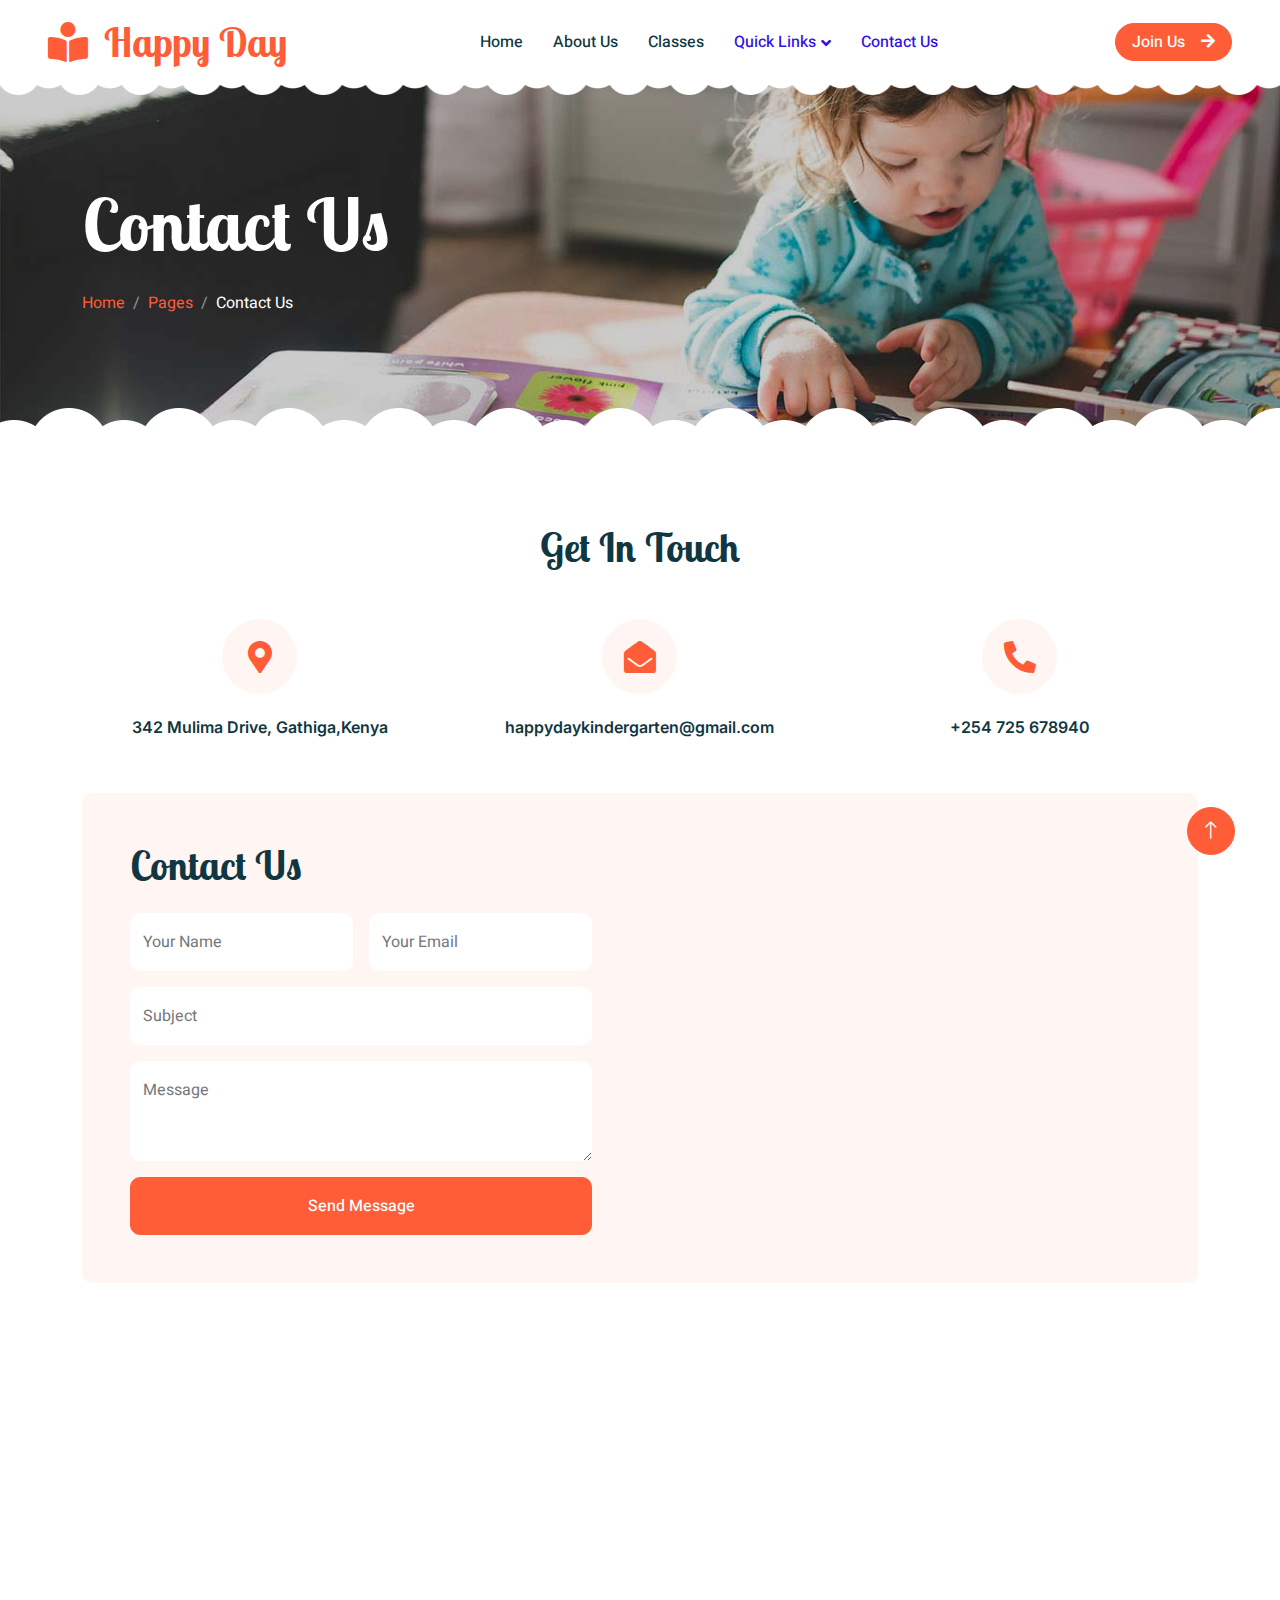
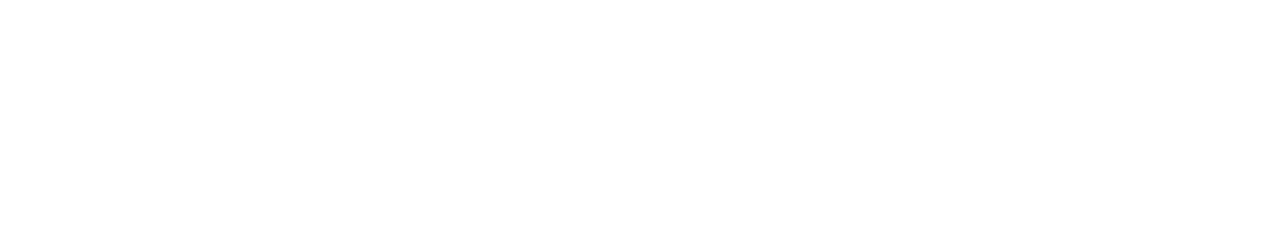
<file: contact.html>
<!DOCTYPE html>
<html lang="en">

<head>
    <meta charset="utf-8">
    <title>Happy Day - Preschool </title>
    <meta content="width=device-width, initial-scale=1.0" name="viewport">
    <meta content="" name="keywords">
    <meta content="" name="description">

    <!-- Favicon -->
    <link href="img/favicon.jpg" rel="icon">

    <!-- Google Web Fonts -->
    <link rel="preconnect" href="https://fonts.googleapis.com">
    <link rel="preconnect" href="https://fonts.gstatic.com" crossorigin>
    <link href="https://fonts.googleapis.com/css2?family=Heebo:wght@400;500;600&family=Inter:wght@600&family=Lobster+Two:wght@700&display=swap" rel="stylesheet">
    
    <!-- Icon Font Stylesheet -->
    <link href="https://cdnjs.cloudflare.com/ajax/libs/font-awesome/5.10.0/css/all.min.css" rel="stylesheet">
    <link href="https://cdn.jsdelivr.net/npm/bootstrap-icons@1.4.1/font/bootstrap-icons.css" rel="stylesheet">

    <!-- Libraries Stylesheet -->
    <link href="lib/animate/animate.min.css" rel="stylesheet">
    <link href="lib/owlcarousel/assets/owl.carousel.min.css" rel="stylesheet">

    <!-- Customized Bootstrap Stylesheet -->
    <link href="css/bootstrap.min.css" rel="stylesheet">

    <!-- Template Stylesheet -->
    <link href="css/style.css" rel="stylesheet">
</head>

<body>
    <div class="container-xxl bg-white p-0">
        <!-- Spinner Start -->
        <div id="spinner" class="show bg-white position-fixed translate-middle w-100 vh-100 top-50 start-50 d-flex align-items-center justify-content-center">
            <div class="spinner-border text-primary" style="width: 3rem; height: 3rem;" role="status">
                <span class="sr-only">Loading...</span>
            </div>
        </div>
        <!-- Spinner End -->


        <!-- Navbar Start -->
        <nav class="navbar navbar-expand-lg bg-white navbar-light sticky-top px-4 px-lg-5 py-lg-0">
            <a href="index.html" class="navbar-brand">
                <h1 class="m-0 text-primary"><i class="fa fa-book-reader me-3"></i>Happy Day</h1>
            </a>
            <button type="button" class="navbar-toggler" data-bs-toggle="collapse" data-bs-target="#navbarCollapse">
                <span class="navbar-toggler-icon"></span>
            </button>
            <div class="collapse navbar-collapse" id="navbarCollapse">
                <div class="navbar-nav mx-auto">
                    <a href="index.html" class="nav-item nav-link">Home</a>
                    <a href="about.html" class="nav-item nav-link">About Us</a>
                    <a href="classes.html" class="nav-item nav-link">Classes</a>
                    <div class="nav-item dropdown">
                        <a href="#" class="nav-link dropdown-toggle active" data-bs-toggle="dropdown">Quick Links</a>
                        <div class="dropdown-menu rounded-0 rounded-bottom border-0 shadow-sm m-0">
                            <a href="facility.html" class="dropdown-item">School Facilities</a>
                            <a href="team.html" class="dropdown-item active">Popular Teachers</a>
                            <a href="appointment.html" class="dropdown-item">Make Appointment</a>
                        </div>
                    </div>
                    <a href="contact.html" class="nav-item nav-link active">Contact Us</a>
                </div>
                <a href="" class="btn btn-primary rounded-pill px-3 d-none d-lg-block">Join Us<i class="fa fa-arrow-right ms-3"></i></a>
            </div>
        </nav>
        <!-- Navbar End -->


        <!-- Page Header End -->
        <div class="container-xxl py-5 page-header position-relative mb-5">
            <div class="container py-5">
                <h1 class="display-2 text-white animated slideInDown mb-4">Contact Us</h1>
                <nav aria-label="breadcrumb animated slideInDown">
                    <ol class="breadcrumb">
                        <li class="breadcrumb-item"><a href="#">Home</a></li>
                        <li class="breadcrumb-item"><a href="#">Pages</a></li>
                        <li class="breadcrumb-item text-white active" aria-current="page">Contact Us</li>
                    </ol>
                </nav>
            </div>
        </div>
        <!-- Page Header End -->


        <!-- Contact Start -->
        <div class="container-xxl py-5">
            <div class="container">
                <div class="text-center mx-auto mb-5 wow fadeInUp" data-wow-delay="0.1s" style="max-width: 600px;">
                    <h1 class="mb-3">Get In Touch</h1>
                    <p></p>
                </div>
                <div class="row g-4 mb-5">
                    <div class="col-md-6 col-lg-4 text-center wow fadeInUp" data-wow-delay="0.1s">
                        <div class="bg-light rounded-circle d-inline-flex align-items-center justify-content-center mb-4" style="width: 75px; height: 75px;">
                            <i class="fa fa-map-marker-alt fa-2x text-primary"></i>
                        </div>
                        <h6>342 Mulima Drive, Gathiga,Kenya</h6>
                    </div>
                    <div class="col-md-6 col-lg-4 text-center wow fadeInUp" data-wow-delay="0.3s">
                        <div class="bg-light rounded-circle d-inline-flex align-items-center justify-content-center mb-4" style="width: 75px; height: 75px;">
                            <i class="fa fa-envelope-open fa-2x text-primary"></i>
                        </div>
                        <h6>happydaykindergarten@gmail.com</h6>
                    </div>
                    <div class="col-md-6 col-lg-4 text-center wow fadeInUp" data-wow-delay="0.5s">
                        <div class="bg-light rounded-circle d-inline-flex align-items-center justify-content-center mb-4" style="width: 75px; height: 75px;">
                            <i class="fa fa-phone-alt fa-2x text-primary"></i>
                        </div>
                        <h6>+254 725 678940</h6>
                    </div>
                </div>
                <div class="bg-light rounded">
                    <div class="row g-0">
                        <div class="col-lg-6 wow fadeIn" data-wow-delay="0.1s">
                            <div class="h-100 d-flex flex-column justify-content-center p-5">
                                 <h1 class="mb-4">Contact Us </h1>
                                <form>
                                    <div class="row g-3">
                                        <div class="col-sm-6">
                                            <div class="form-floating">
                                                <input type="text" class="form-control border-0" id="name" placeholder="Your Name">
                                                <label for="name">Your Name</label>
                                            </div>
                                        </div>
                                        <div class="col-sm-6">
                                            <div class="form-floating">
                                                <input type="email" class="form-control border-0" id="email" placeholder="Your Email">
                                                <label for="email">Your Email</label>
                                            </div>
                                        </div>
                                        <div class="col-12">
                                            <div class="form-floating">
                                                <input type="text" class="form-control border-0" id="subject" placeholder="Subject">
                                                <label for="subject">Subject</label>
                                            </div>
                                        </div>
                                        <div class="col-12">
                                            <div class="form-floating">
                                                <textarea class="form-control border-0" placeholder="Leave a message here" id="message" style="height: 100px"></textarea>
                                                <label for="message">Message</label>
                                            </div>
                                        </div>
                                        <div class="col-12">
                                            <button class="btn btn-primary w-100 py-3" type="submit">Send Message</button>
                                        </div>
                                    </div>
                                </form>
                            </div>
                        </div>
                        <div class="col-lg-6 wow fadeIn" data-wow-delay="0.5s" style="min-height: 400px;">
                            <div class="position-relative h-100">
                                <iframe class="position-relative rounded w-100 h-100"
                                src="https://www.google.com/maps/embed?pb=!1m18!1m12!1m3!1d2042774.0744335097!2d34.434147328134834!3d-0.2036643983920782!2m3!1f0!2f0!3f0!3m2!1i1024!2i768!4f13.1!3m3!1m2!1s0x182f3e3b083d3ebb%3A0xed1f89ec7f96fc93!2sHappy%20Day%20Academy!5e0!3m2!1sen!2ske!4v1729550920204!5m2!1sen!2ske" width="800" height="600" style="border:0;" allowfullscreen="" loading="lazy" referrerpolicy="no-referrer-when-downgrade"
                                frameborder="0" style="min-height: 400px; border:0;" allowfullscreen="" aria-hidden="false"
                                tabindex="0"></iframe>
                            </div>
                        </div>
                    </div>
                </div>
            </div>
        </div>
        <!-- Contact End -->


        <!-- Footer Start -->
        <div class="container-fluid bg-dark text-white-50 footer pt-5 mt-5 wow fadeIn" data-wow-delay="0.1s">
            <div class="container py-5">
                <div class="row g-5">
                    <div class="col-lg-3 col-md-6">
                        <h3 class="text-white mb-4">Get In Touch</h3>
                        <p class="mb-2"><i class="fa fa-map-marker-alt me-3"></i>342 Mulima Drive, Gathiga,Kenya</p>
                        <p class="mb-2"><i class="fa fa-phone-alt me-3"></i>+254 725 678940</p>
                        <p class="mb-2"><i class="fa fa-envelope me-3"></i>happydaykindergarten@gmail.com</p>
                        <div class="d-flex pt-2">
                            <a class="btn btn-outline-light btn-social" href=""><i class="fab fa-twitter"></i></a>
                            <a class="btn btn-outline-light btn-social" href=""><i class="fab fa-facebook-f"></i></a>
                            <a class="btn btn-outline-light btn-social" href=""><i class="fab fa-youtube"></i></a>
                            <a class="btn btn-outline-light btn-social" href=""><i class="fab fa-linkedin-in"></i></a>
                        </div>
                    </div>
                    <div class="col-lg-3 col-md-6">
                        <h3 class="text-white mb-4">Quick Links</h3>
                        <a class="btn btn-link text-white-50" href="">About Us</a>
                        <a class="btn btn-link text-white-50" href="">Contact Us</a>
                        <a class="btn btn-link text-white-50" href="">Our Services</a>
                        <a class="btn btn-link text-white-50" href="">Privacy Policy</a>
                        <a class="btn btn-link text-white-50" href="">Terms & Condition</a>
                    </div>
                    <div class="col-lg-3 col-md-6">
                        <h3 class="text-white mb-4">Photo Gallery</h3>
                        <div class="row g-2 pt-2">
                            <div class="col-4">
                                <img class="img-fluid rounded bg-light p-1" src="img/classes-1.jpg" alt="">
                            </div>
                            <div class="col-4">
                                <img class="img-fluid rounded bg-light p-1" src="img/classes-2.jpg" alt="">
                            </div>
                            <div class="col-4">
                                <img class="img-fluid rounded bg-light p-1" src="img/classes-3.jpg" alt="">
                            </div>
                            <div class="col-4">
                                <img class="img-fluid rounded bg-light p-1" src="img/classes-4.jpg" alt="">
                            </div>
                            <div class="col-4">
                                <img class="img-fluid rounded bg-light p-1" src="img/classes-5.jpg" alt="">
                            </div>
                            <div class="col-4">
                                <img class="img-fluid rounded bg-light p-1" src="img/classes-6.jpg" alt="">
                            </div>
                        </div>
                    </div>
                    <div class="col-lg-3 col-md-6">
                        <h3 class="text-white mb-4">Newsletter</h3>
                       <p>We have an upcoming open day more details to be shared soon.</p>
                        <div class="position-relative mx-auto" style="max-width: 400px;">
                            <input class="form-control bg-transparent w-100 py-3 ps-4 pe-5" type="text" placeholder="Your email">
                            <button type="button" class="btn btn-primary py-2 position-absolute top-0 end-0 mt-2 me-2">SignUp</button>
                        </div>
                    </div>
                </div>
            </div>
            <div class="container">
                <div class="copyright">
                    <div class="row">
                        <div class="col-md-6 text-center text-md-start mb-3 mb-md-0">
                            &copy; <a class="border-bottom" href="#">Happy Day Kindergarten 2024</a>, All Right Reserved.
							

                        </div>
                        <div class="col-md-6 text-center text-md-end">
                            <div class="footer-menu">
                                <a href="">Home</a>
                                <a href="">Cookies</a>
                                <a href="">Help</a>
                                <a href="">FQAs</a>
                            </div>
                        </div>
                    </div>
                </div>
            </div>
        </div>
        <!-- Footer End -->


        <!-- Back to Top -->
        <a href="#" class="btn btn-lg btn-primary btn-lg-square back-to-top"><i class="bi bi-arrow-up"></i></a>
    </div>

    <!-- JavaScript Libraries -->
    <script src="https://code.jquery.com/jquery-3.4.1.min.js"></script>
    <script src="https://cdn.jsdelivr.net/npm/bootstrap@5.0.0/dist/js/bootstrap.bundle.min.js"></script>
    <script src="lib/wow/wow.min.js"></script>
    <script src="lib/easing/easing.min.js"></script>
    <script src="lib/waypoints/waypoints.min.js"></script>
    <script src="lib/owlcarousel/owl.carousel.min.js"></script>

    <!-- Template Javascript -->
    <script src="js/main.js"></script>
</body>

</html>
</file>
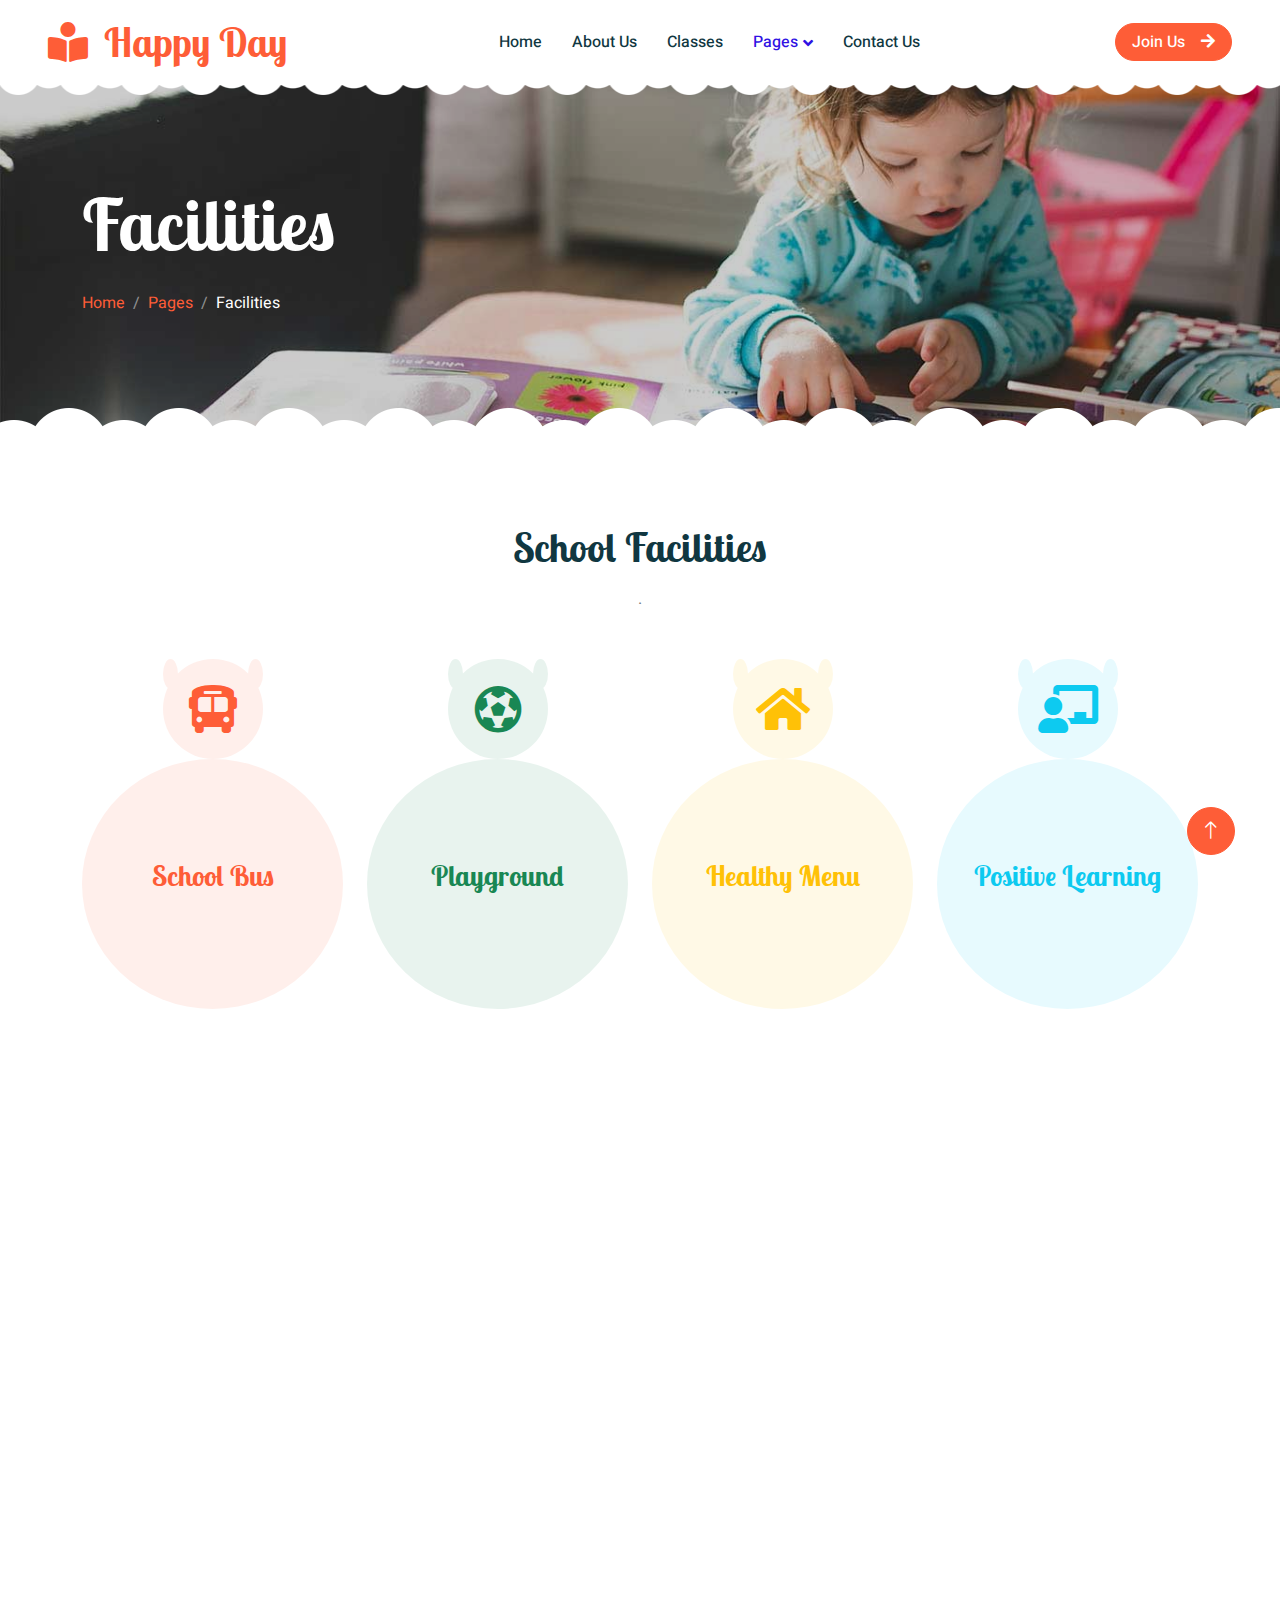
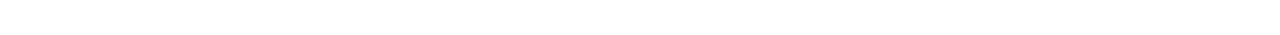
<file: facility.html>
<!DOCTYPE html>
<html lang="en">

<head>
    <meta charset="utf-8">
    <title>Happy Day - Preschool</title>
    <meta content="width=device-width, initial-scale=1.0" name="viewport">
    <meta content="" name="keywords">
    <meta content="" name="description">

    <!-- Favicon -->
    <link href="img/favicon.jpg" rel="icon">

    <!-- Google Web Fonts -->
    <link rel="preconnect" href="https://fonts.googleapis.com">
    <link rel="preconnect" href="https://fonts.gstatic.com" crossorigin>
    <link href="https://fonts.googleapis.com/css2?family=Heebo:wght@400;500;600&family=Inter:wght@600&family=Lobster+Two:wght@700&display=swap" rel="stylesheet">
    
    <!-- Icon Font Stylesheet -->
    <link href="https://cdnjs.cloudflare.com/ajax/libs/font-awesome/5.10.0/css/all.min.css" rel="stylesheet">
    <link href="https://cdn.jsdelivr.net/npm/bootstrap-icons@1.4.1/font/bootstrap-icons.css" rel="stylesheet">

    <!-- Libraries Stylesheet -->
    <link href="lib/animate/animate.min.css" rel="stylesheet">
    <link href="lib/owlcarousel/assets/owl.carousel.min.css" rel="stylesheet">

    <!-- Customized Bootstrap Stylesheet -->
    <link href="css/bootstrap.min.css" rel="stylesheet">

    <!-- Template Stylesheet -->
    <link href="css/style.css" rel="stylesheet">
</head>

<body>
    <div class="container-xxl bg-white p-0">
        <!-- Spinner Start -->
        <div id="spinner" class="show bg-white position-fixed translate-middle w-100 vh-100 top-50 start-50 d-flex align-items-center justify-content-center">
            <div class="spinner-border text-primary" style="width: 3rem; height: 3rem;" role="status">
                <span class="sr-only">Loading...</span>
            </div>
        </div>
        <!-- Spinner End -->


        <!-- Navbar Start -->
        <nav class="navbar navbar-expand-lg bg-white navbar-light sticky-top px-4 px-lg-5 py-lg-0">
            <a href="index.html" class="navbar-brand">
                <h1 class="m-0 text-primary"><i class="fa fa-book-reader me-3"></i>Happy Day</h1>
            </a>
            <button type="button" class="navbar-toggler" data-bs-toggle="collapse" data-bs-target="#navbarCollapse">
                <span class="navbar-toggler-icon"></span>
            </button>
            <div class="collapse navbar-collapse" id="navbarCollapse">
                <div class="navbar-nav mx-auto">
                    <a href="index.html" class="nav-item nav-link">Home</a>
                    <a href="about.html" class="nav-item nav-link">About Us</a>
                    <a href="classes.html" class="nav-item nav-link">Classes</a>
                    <div class="nav-item dropdown">
                        <a href="#" class="nav-link dropdown-toggle active" data-bs-toggle="dropdown">Pages</a>
                        <div class="dropdown-menu rounded-0 rounded-bottom border-0 shadow-sm m-0">
                            <a href="facility.html" class="dropdown-item">School Facilities</a>
                            <a href="team.html" class="dropdown-item active">Popular Teachers</a>
                            <a href="appointment.html" class="dropdown-item">Make Appointment</a>
                        </div>
                    </div>
                    <a href="contact.html" class="nav-item nav-link">Contact Us</a>
                </div>
                <a href="" class="btn btn-primary rounded-pill px-3 d-none d-lg-block">Join Us<i class="fa fa-arrow-right ms-3"></i></a>
            </div>
        </nav>
        <!-- Navbar End -->


        <!-- Page Header End -->
        <div class="container-xxl py-5 page-header position-relative mb-5">
            <div class="container py-5">
                <h1 class="display-2 text-white animated slideInDown mb-4">Facilities</h1>
                <nav aria-label="breadcrumb animated slideInDown">
                    <ol class="breadcrumb">
                        <li class="breadcrumb-item"><a href="#">Home</a></li>
                        <li class="breadcrumb-item"><a href="#">Pages</a></li>
                        <li class="breadcrumb-item text-white active" aria-current="page">Facilities</li>
                    </ol>
                </nav>
            </div>
        </div>
        <!-- Page Header End -->



        <!-- Facilities Start -->
        <div class="container-xxl py-5">
            <div class="container">
                <div class="text-center mx-auto mb-5 wow fadeInUp" data-wow-delay="0.1s" style="max-width: 600px;">
                    <h1 class="mb-3">School Facilities</h1>
                    <p>.</p>
                </div>
                <div class="row g-4">
                    <div class="col-lg-3 col-sm-6 wow fadeInUp" data-wow-delay="0.1s">
                        <div class="facility-item">
                            <div class="facility-icon bg-primary">
                                <span class="bg-primary"></span>
                                <i class="fa fa-bus-alt fa-3x text-primary"></i>
                                <span class="bg-primary"></span>
                            </div>
                            <div class="facility-text bg-primary">
                                <h3 class="text-primary mb-3">School Bus</h3>
                                <p class="mb-0"></p>
                            </div>
                        </div>
                    </div>
                    <div class="col-lg-3 col-sm-6 wow fadeInUp" data-wow-delay="0.3s">
                        <div class="facility-item">
                            <div class="facility-icon bg-success">
                                <span class="bg-success"></span>
                                <i class="fa fa-futbol fa-3x text-success"></i>
                                <span class="bg-success"></span>
                            </div>
                            <div class="facility-text bg-success">
                                <h3 class="text-success mb-3">Playground</h3>
                                <p class="mb-0"></p>
                            </div>
                        </div>
                    </div>
                    <div class="col-lg-3 col-sm-6 wow fadeInUp" data-wow-delay="0.5s">
                        <div class="facility-item">
                            <div class="facility-icon bg-warning">
                                <span class="bg-warning"></span>
                                <i class="fa fa-home fa-3x text-warning"></i>
                                <span class="bg-warning"></span>
                            </div>
                            <div class="facility-text bg-warning">
                                <h3 class="text-warning mb-3">Healthy Menu</h3>
                                <p class="mb-0"></p>
                            </div>
                        </div>
                    </div>
                    <div class="col-lg-3 col-sm-6 wow fadeInUp" data-wow-delay="0.7s">
                        <div class="facility-item">
                            <div class="facility-icon bg-info">
                                <span class="bg-info"></span>
                                <i class="fa fa-chalkboard-teacher fa-3x text-info"></i>
                                <span class="bg-info"></span>
                            </div>
                            <div class="facility-text bg-info">
                                <h3 class="text-info mb-3">Positive Learning</h3>
                                <p class="mb-0"></p>
                            </div>
                        </div>
                    </div>
                </div>
            </div>
        </div>
        <!-- Facilities End -->


        <!-- Footer Start -->
        <div class="container-fluid bg-dark text-white-50 footer pt-5 mt-5 wow fadeIn" data-wow-delay="0.1s">
            <div class="container py-5">
                <div class="row g-5">
                    <div class="col-lg-3 col-md-6">
                        <h3 class="text-white mb-4">Get In Touch</h3>
                         <h3 class="text-white mb-4">Get In Touch</h3>
                        <p class="mb-2"><i class="fa fa-map-marker-alt me-3"></i>342 Mulima Drive, Gathiga,Kenya</p>
                        <p class="mb-2"><i class="fa fa-phone-alt me-3"></i>+254 725 678940</p>
                        <p class="mb-2"><i class="fa fa-envelope me-3"></i>happydaykindergarten@gmail.com</p>
                        <div class="d-flex pt-2">
                            <a class="btn btn-outline-light btn-social" href=""><i class="fab fa-twitter"></i></a>
                            <a class="btn btn-outline-light btn-social" href=""><i class="fab fa-facebook-f"></i></a>
                            <a class="btn btn-outline-light btn-social" href=""><i class="fab fa-youtube"></i></a>
                            <a class="btn btn-outline-light btn-social" href=""><i class="fab fa-linkedin-in"></i></a>
                        </div>
                    </div>
                    <div class="col-lg-3 col-md-6">
                        <h3 class="text-white mb-4">Quick Links</h3>
                        <a class="btn btn-link text-white-50" href="">About Us</a>
                        <a class="btn btn-link text-white-50" href="">Contact Us</a>
                        <a class="btn btn-link text-white-50" href="">Our Services</a>
                        <a class="btn btn-link text-white-50" href="">Privacy Policy</a>
                        <a class="btn btn-link text-white-50" href="">Terms & Condition</a>
                    </div>
                    <div class="col-lg-3 col-md-6">
                        <h3 class="text-white mb-4">Photo Gallery</h3>
                        <div class="row g-2 pt-2">
                            <div class="col-4">
                                <img class="img-fluid rounded bg-light p-1" src="img/classes-1.jpg" alt="">
                            </div>
                            <div class="col-4">
                                <img class="img-fluid rounded bg-light p-1" src="img/classes-2.jpg" alt="">
                            </div>
                            <div class="col-4">
                                <img class="img-fluid rounded bg-light p-1" src="img/classes-3.jpg" alt="">
                            </div>
                            <div class="col-4">
                                <img class="img-fluid rounded bg-light p-1" src="img/classes-4.jpg" alt="">
                            </div>
                            <div class="col-4">
                                <img class="img-fluid rounded bg-light p-1" src="img/classes-5.jpg" alt="">
                            </div>
                            <div class="col-4">
                                <img class="img-fluid rounded bg-light p-1" src="img/classes-6.jpg" alt="">
                            </div>
                        </div>
                    </div>
                    <div class="col-lg-3 col-md-6">
                        <h3 class="text-white mb-4">Newsletter</h3>
                        <p>We have an upcoming open day more details to be shared soon.</p>
                        <div class="position-relative mx-auto" style="max-width: 400px;">
                            <input class="form-control bg-transparent w-100 py-3 ps-4 pe-5" type="text" placeholder="Your email">
                            <button type="button" class="btn btn-primary py-2 position-absolute top-0 end-0 mt-2 me-2">SignUp</button>
                        </div>
                    </div>
                </div>
            </div>
            <div class="container">
                <div class="copyright">
                    <div class="row">
                        <div class="col-md-6 text-center text-md-start mb-3 mb-md-0">
                            &copy; <a class="border-bottom" href="#">Happy Day Kindergarten 2024</a>, All Right Reserved.
							

                        </div>
                        <div class="col-md-6 text-center text-md-end">
                            <div class="footer-menu">
                                <a href="">Home</a>
                                <a href="">Cookies</a>
                                <a href="">Help</a>
                                <a href="">FQAs</a>
                            </div>
                        </div>
                    </div>
                </div>
            </div>
        </div>
        <!-- Footer End -->


        <!-- Back to Top -->
        <a href="#" class="btn btn-lg btn-primary btn-lg-square back-to-top"><i class="bi bi-arrow-up"></i></a>
    </div>

    <!-- JavaScript Libraries -->
    <script src="https://code.jquery.com/jquery-3.4.1.min.js"></script>
    <script src="https://cdn.jsdelivr.net/npm/bootstrap@5.0.0/dist/js/bootstrap.bundle.min.js"></script>
    <script src="lib/wow/wow.min.js"></script>
    <script src="lib/easing/easing.min.js"></script>
    <script src="lib/waypoints/waypoints.min.js"></script>
    <script src="lib/owlcarousel/owl.carousel.min.js"></script>

    <!-- Template Javascript -->
    <script src="js/main.js"></script>
</body>

</html>
</file>
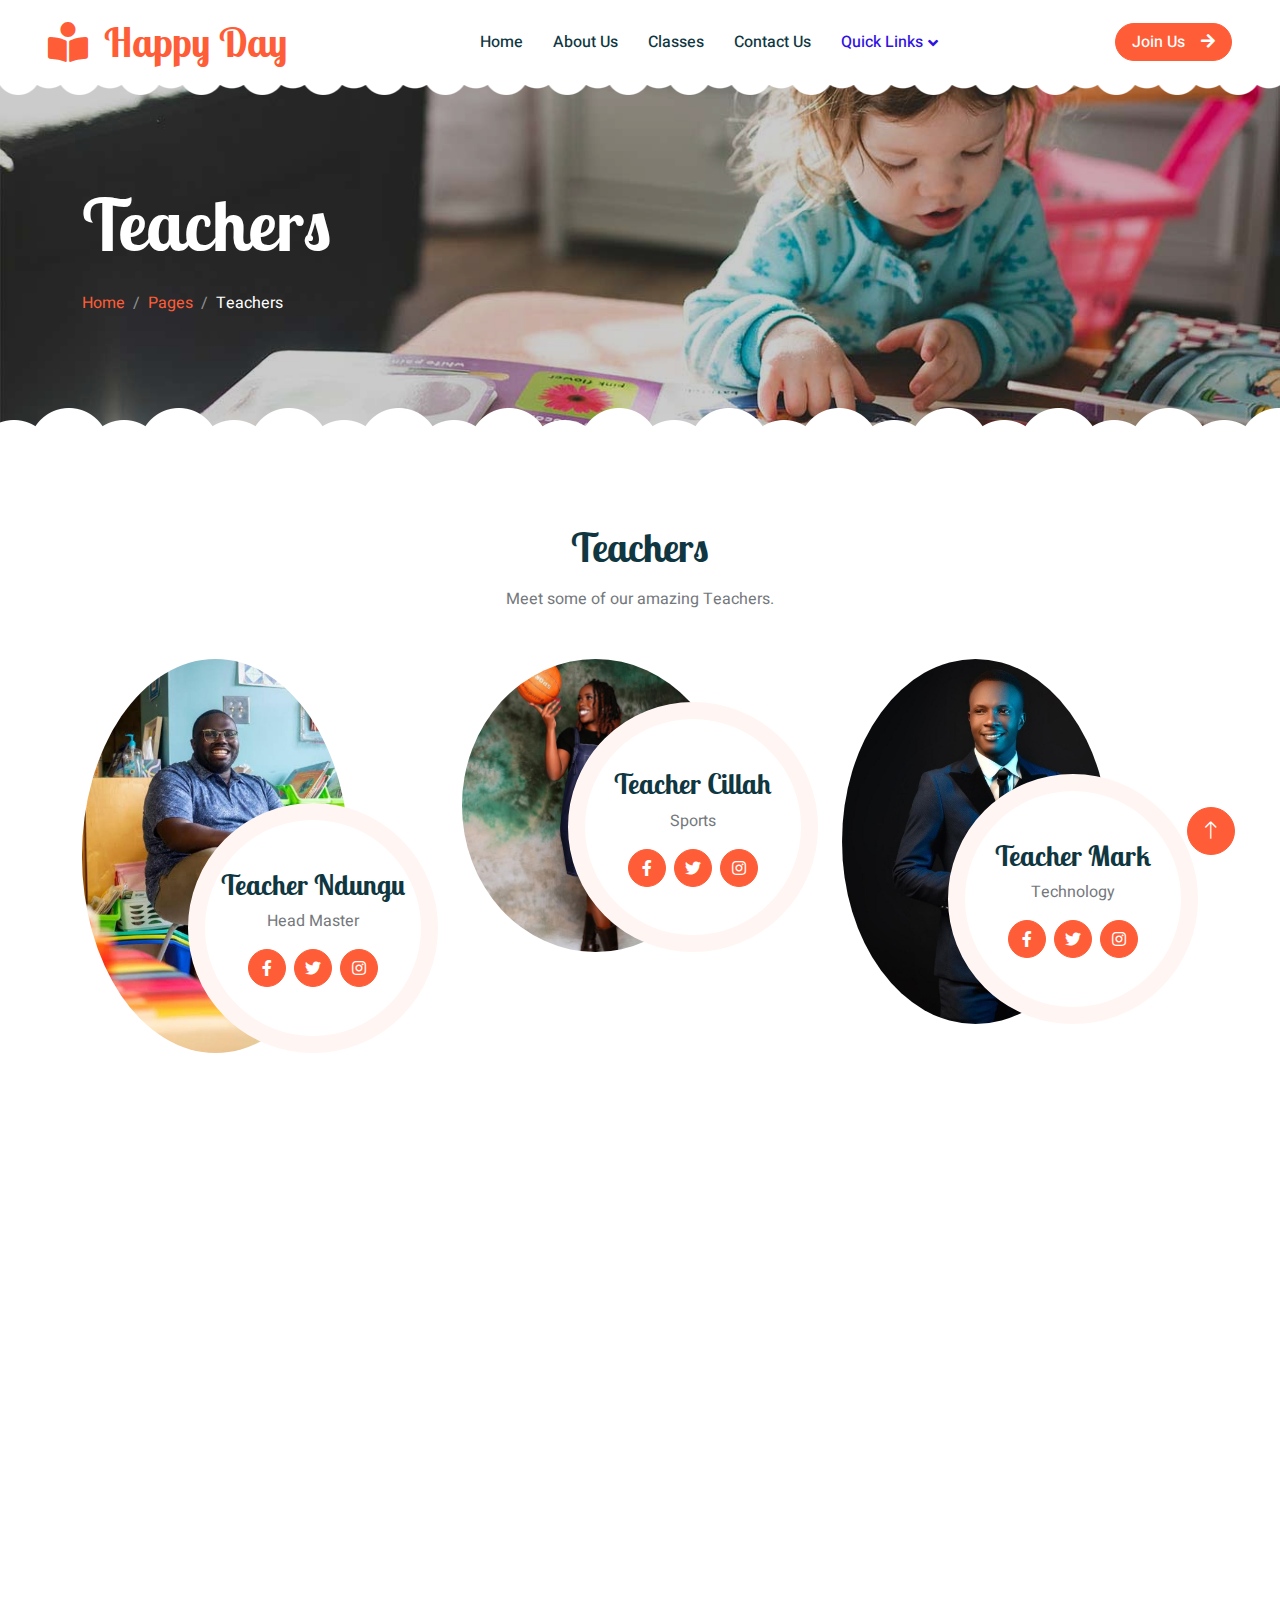
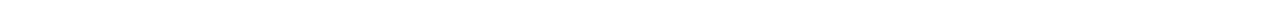
<file: team.html>
<!DOCTYPE html>
<html lang="en">

<head>
    <meta charset="utf-8">
    <title>Happpy Day kindergarten</title>
    <meta content="width=device-width, initial-scale=1.0" name="viewport">
    <meta content="" name="keywords">
    <meta content="" name="description">

    <!-- Favicon -->
    <link href="img/favicon.jpg" rel="icon">

    <!-- Google Web Fonts -->
    <link rel="preconnect" href="https://fonts.googleapis.com">
    <link rel="preconnect" href="https://fonts.gstatic.com" crossorigin>
    <link href="https://fonts.googleapis.com/css2?family=Heebo:wght@400;500;600&family=Inter:wght@600&family=Lobster+Two:wght@700&display=swap" rel="stylesheet">
    
    <!-- Icon Font Stylesheet -->
    <link href="https://cdnjs.cloudflare.com/ajax/libs/font-awesome/5.10.0/css/all.min.css" rel="stylesheet">
    <link href="https://cdn.jsdelivr.net/npm/bootstrap-icons@1.4.1/font/bootstrap-icons.css" rel="stylesheet">

    <!-- Libraries Stylesheet -->
    <link href="lib/animate/animate.min.css" rel="stylesheet">
    <link href="lib/owlcarousel/assets/owl.carousel.min.css" rel="stylesheet">

    <!-- Customized Bootstrap Stylesheet -->
    <link href="css/bootstrap.min.css" rel="stylesheet">

    <!-- Template Stylesheet -->
    <link href="css/style.css" rel="stylesheet">
</head>

<body>
    <div class="container-xxl bg-white p-0">
        <!-- Spinner Start -->
        <div id="spinner" class="show bg-white position-fixed translate-middle w-100 vh-100 top-50 start-50 d-flex align-items-center justify-content-center">
            <div class="spinner-border text-primary" style="width: 3rem; height: 3rem;" role="status">
                <span class="sr-only">Loading...</span>
            </div>
        </div>
        <!-- Spinner End -->


        <!-- Navbar Start -->
        <nav class="navbar navbar-expand-lg bg-white navbar-light sticky-top px-4 px-lg-5 py-lg-0">
            <a href="index.html" class="navbar-brand">
                <h1 class="m-0 text-primary"><i class="fa fa-book-reader me-3"></i>Happy Day</h1>
            </a>
            <button type="button" class="navbar-toggler" data-bs-toggle="collapse" data-bs-target="#navbarCollapse">
                <span class="navbar-toggler-icon"></span>
            </button>
            <div class="collapse navbar-collapse" id="navbarCollapse">
                <div class="navbar-nav mx-auto">
                    <a href="index.html" class="nav-item nav-link">Home</a>
                    <a href="about.html" class="nav-item nav-link">About Us</a>
                    <a href="classes.html" class="nav-item nav-link">Classes</a>
                    <a href="contact.html" class="nav-item nav-link">Contact Us</a>
                    <div class="nav-item dropdown">
                        <a href="#" class="nav-link dropdown-toggle active" data-bs-toggle="dropdown">Quick Links</a>
                        <div class="dropdown-menu rounded-0 rounded-bottom border-0 shadow-sm m-0">
                            <a href="facility.html" class="dropdown-item">School Facilities</a>
                            <a href="team.html" class="dropdown-item active">Popular Teachers</a>
                            <a href="appointment.html" class="dropdown-item">Make Appointment</a>
                        </div>
                    </div>
                </div>
                <a href="" class="btn btn-primary rounded-pill px-3 d-none d-lg-block">Join Us<i class="fa fa-arrow-right ms-3"></i></a>
            </div>
        </nav>
        <!-- Navbar End -->


        <!-- Page Header End -->
        <div class="container-xxl py-5 page-header position-relative mb-5">
            <div class="container py-5">
                <h1 class="display-2 text-white animated slideInDown mb-4">Teachers</h1>
                <nav aria-label="breadcrumb animated slideInDown">
                    <ol class="breadcrumb">
                        <li class="breadcrumb-item"><a href="#">Home</a></li>
                        <li class="breadcrumb-item"><a href="#">Pages</a></li>
                        <li class="breadcrumb-item text-white active" aria-current="page">Teachers</li>
                    </ol>
                </nav>
            </div>
        </div>
        <!-- Page Header End -->

 <!-- Team Start -->
        <div class="container-xxl py-5">
            <div class="container">
                <div class="text-center mx-auto mb-5 wow fadeInUp" data-wow-delay="0.1s" style="max-width: 600px;">
                    <h1 class="mb-3">Teachers</h1>
                    <p>Meet some of our amazing Teachers.</p>
                </div>
                <div class="row g-4">
                    <div class="col-lg-4 col-md-6 wow fadeInUp" data-wow-delay="0.1s">
                        <div class="team-item position-relative">
                            <img class="img-fluid rounded-circle w-75" src="img/head.jpg" alt="">
                            <div class="team-text">
                                <h3>Teacher Ndungu</h3>
                                <p>Head Master </p>
                                <div class="d-flex align-items-center">
                                    <a class="btn btn-square btn-primary mx-1" href=""><i class="fab fa-facebook-f"></i></a>
                                    <a class="btn btn-square btn-primary  mx-1" href=""><i class="fab fa-twitter"></i></a>
                                    <a class="btn btn-square btn-primary  mx-1" href=""><i class="fab fa-instagram"></i></a>
                                </div>
                            </div>
                        </div>
                    </div>
                    <div class="col-lg-4 col-md-6 wow fadeInUp" data-wow-delay="0.3s">
                        <div class="team-item position-relative">
                            <img class="img-fluid rounded-circle w-75" src="img/head%20of%20sports.jpg" alt="">
                            <div class="team-text">
                                <h3>Teacher Cillah</h3>
                                <p>Sports</p>
                                <div class="d-flex align-items-center">
                                    <a class="btn btn-square btn-primary mx-1" href=""><i class="fab fa-facebook-f"></i></a>
                                    <a class="btn btn-square btn-primary  mx-1" href=""><i class="fab fa-twitter"></i></a>
                                    <a class="btn btn-square btn-primary  mx-1" href=""><i class="fab fa-instagram"></i></a>
                                </div>
                            </div>
                        </div>
                    </div>
                    <div class="col-lg-4 col-md-6 wow fadeInUp" data-wow-delay="0.5s">
                        <div class="team-item position-relative">
                            <img class="img-fluid rounded-circle w-75" src="img/founder.jpg" alt="">
                            <div class="team-text">
                                <h3>Teacher Mark</h3>
                                <p>Technology</p>
                                <div class="d-flex align-items-center">
                                    <a class="btn btn-square btn-primary mx-1" href=""><i class="fab fa-facebook-f"></i></a>
                                    <a class="btn btn-square btn-primary  mx-1" href=""><i class="fab fa-twitter"></i></a>
                                    <a class="btn btn-square btn-primary  mx-1" href=""><i class="fab fa-instagram"></i></a>
                                </div>
                            </div>
                        </div>
                    </div>
                </div>
            </div>
        </div>
        <!-- Team End -->


        <!-- Footer Start -->
        <div class="container-fluid bg-dark text-white-50 footer pt-5 mt-5 wow fadeIn" data-wow-delay="0.1s">
            <div class="container py-5">
                <div class="row g-5">
                    <div class="col-lg-3 col-md-6">
                        <h3 class="text-white mb-4">Get In Touch</h3>
                       <p class="mb-2"><i class="fa fa-map-marker-alt me-3"></i>342 Mulima Drive, Gathiga,Kenya</p>
                        <p class="mb-2"><i class="fa fa-phone-alt me-3"></i>+254 725 678940</p>
                        <p class="mb-2"><i class="fa fa-envelope me-3"></i>happydaykindergarten@gmail.com</p>
                        <div class="d-flex pt-2">
                            <a class="btn btn-outline-light btn-social" href=""><i class="fab fa-twitter"></i></a>
                            <a class="btn btn-outline-light btn-social" href=""><i class="fab fa-facebook-f"></i></a>
                            <a class="btn btn-outline-light btn-social" href=""><i class="fab fa-youtube"></i></a>
                            <a class="btn btn-outline-light btn-social" href=""><i class="fab fa-linkedin-in"></i></a>
                        </div>
                    </div>
                    <div class="col-lg-3 col-md-6">
                        <h3 class="text-white mb-4">Quick Links</h3>
                        <a class="btn btn-link text-white-50" href="">About Us</a>
                        <a class="btn btn-link text-white-50" href="">Contact Us</a>
                        <a class="btn btn-link text-white-50" href="">Our Services</a>
                        <a class="btn btn-link text-white-50" href="">Privacy Policy</a>
                        <a class="btn btn-link text-white-50" href="">Terms & Condition</a>
                    </div>
                    <div class="col-lg-3 col-md-6">
                        <h3 class="text-white mb-4">Photo Gallery</h3>
                        <div class="row g-2 pt-2">
                            <div class="col-4">
                                <img class="img-fluid rounded bg-light p-1" src="img/classes-1.jpg" alt="">
                            </div>
                            <div class="col-4">
                                <img class="img-fluid rounded bg-light p-1" src="img/classes-2.jpg" alt="">
                            </div>
                            <div class="col-4">
                                <img class="img-fluid rounded bg-light p-1" src="img/classes-3.jpg" alt="">
                            </div>
                            <div class="col-4">
                                <img class="img-fluid rounded bg-light p-1" src="img/classes-4.jpg" alt="">
                            </div>
                            <div class="col-4">
                                <img class="img-fluid rounded bg-light p-1" src="img/classes-5.jpg" alt="">
                            </div>
                            <div class="col-4">
                                <img class="img-fluid rounded bg-light p-1" src="img/classes-6.jpg" alt="">
                            </div>
                        </div>
                    </div>
                    <div class="col-lg-3 col-md-6">
                        <h3 class="text-white mb-4">Newsletter</h3>
                      <p>We have an upcoming open day more details to be shared soon.</p>
                        <div class="position-relative mx-auto" style="max-width: 400px;">
                            <input class="form-control bg-transparent w-100 py-3 ps-4 pe-5" type="text" placeholder="Your email">
                            <button type="button" class="btn btn-primary py-2 position-absolute top-0 end-0 mt-2 me-2">SignUp</button>
                        </div>
                    </div>
                </div>
            </div>
            <div class="container">
                <div class="copyright">
                    <div class="row">
                        <div class="col-md-6 text-center text-md-start mb-3 mb-md-0">
                            &copy; <a class="border-bottom" href="#">Happy Day Kindergarten 2024</a>, All Right Reserved.


                        </div>
                        <div class="col-md-6 text-center text-md-end">
                            <div class="footer-menu">
                                <a href="">Home</a>
                                <a href="">Cookies</a>
                                <a href="">Help</a>
                                <a href="">FQAs</a>
                            </div>
                        </div>
                    </div>
                </div>
            </div>
        </div>
        <!-- Footer End -->


        <!-- Back to Top -->
        <a href="#" class="btn btn-lg btn-primary btn-lg-square back-to-top"><i class="bi bi-arrow-up"></i></a>
    </div>

    <!-- JavaScript Libraries -->
    <script src="https://code.jquery.com/jquery-3.4.1.min.js"></script>
    <script src="https://cdn.jsdelivr.net/npm/bootstrap@5.0.0/dist/js/bootstrap.bundle.min.js"></script>
    <script src="lib/wow/wow.min.js"></script>
    <script src="lib/easing/easing.min.js"></script>
    <script src="lib/waypoints/waypoints.min.js"></script>
    <script src="lib/owlcarousel/owl.carousel.min.js"></script>

    <!-- Template Javascript -->
    <script src="js/main.js"></script>
</body>

</html>
</file>
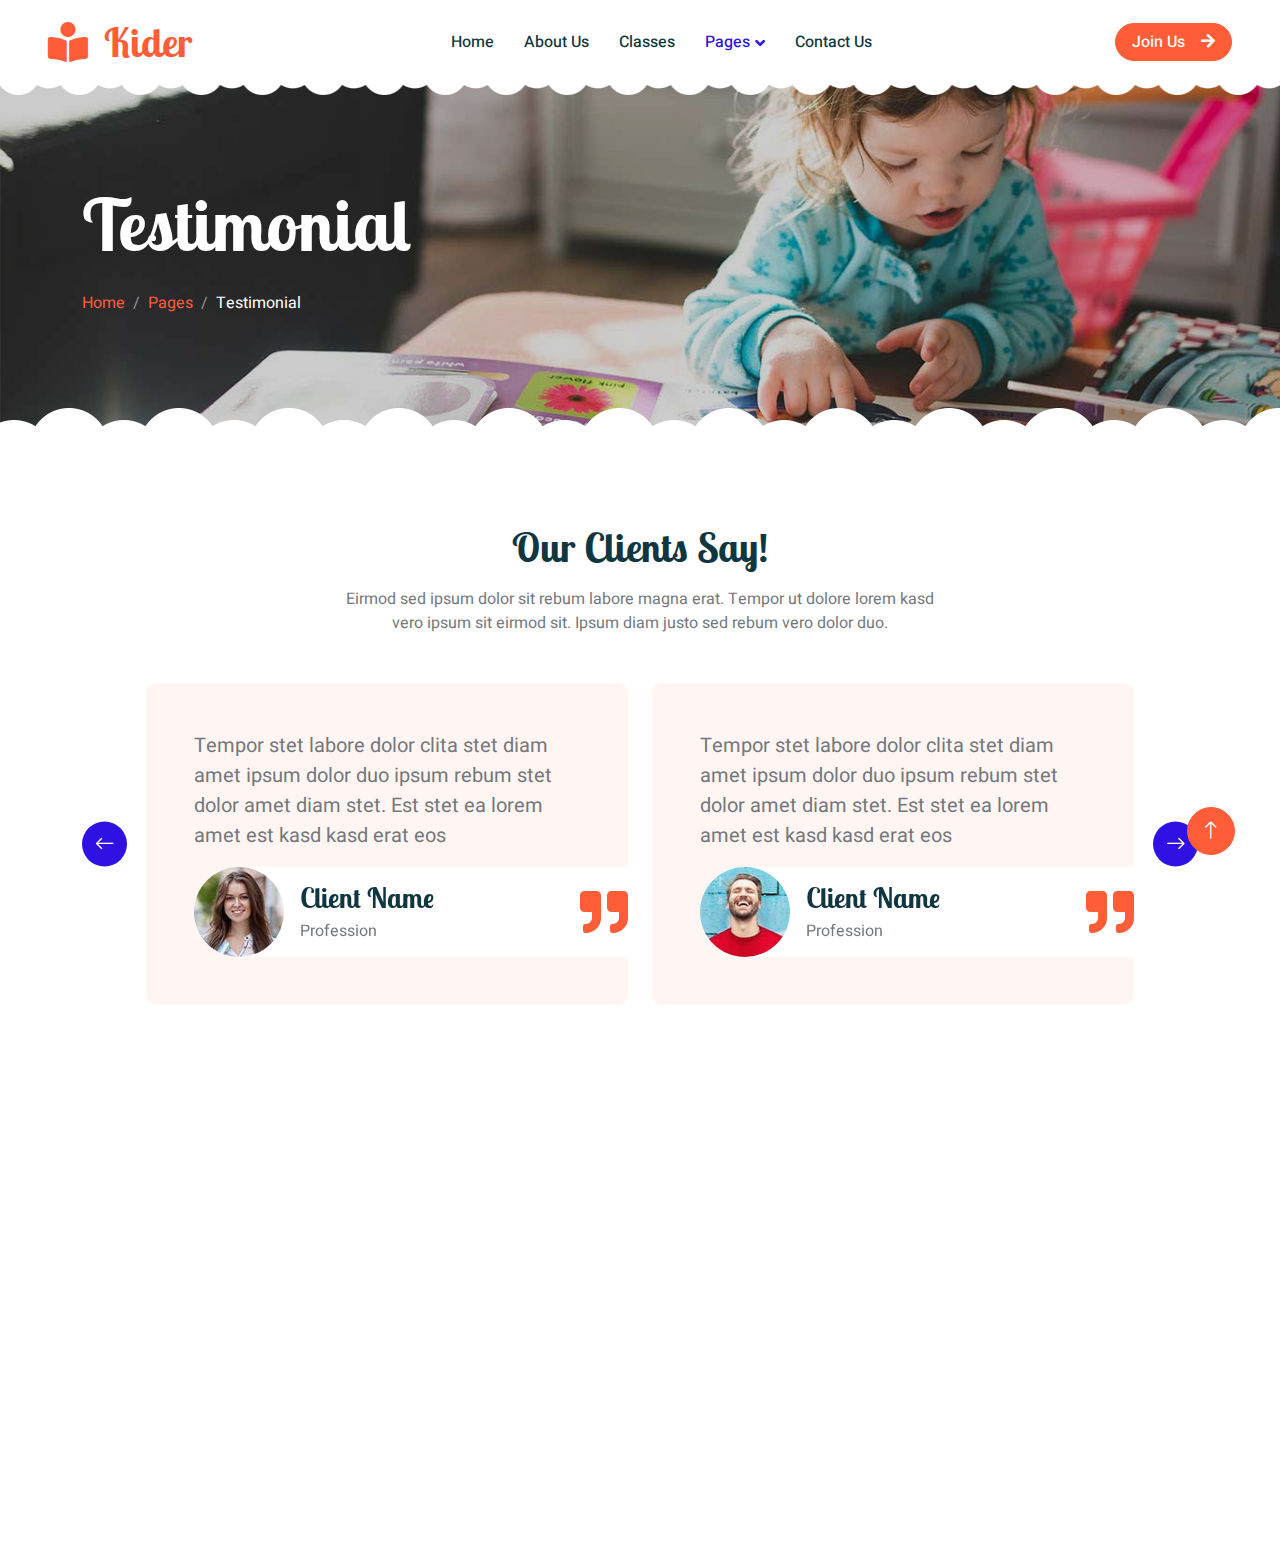
<file: testimonial.html>
<!DOCTYPE html>
<html lang="en">

<head>
    <meta charset="utf-8">
    <title>Kider - Preschool Website Template</title>
    <meta content="width=device-width, initial-scale=1.0" name="viewport">
    <meta content="" name="keywords">
    <meta content="" name="description">

    <!-- Favicon -->
    <link href="img/favicon.ico" rel="icon">

    <!-- Google Web Fonts -->
    <link rel="preconnect" href="https://fonts.googleapis.com">
    <link rel="preconnect" href="https://fonts.gstatic.com" crossorigin>
    <link href="https://fonts.googleapis.com/css2?family=Heebo:wght@400;500;600&family=Inter:wght@600&family=Lobster+Two:wght@700&display=swap" rel="stylesheet">
    
    <!-- Icon Font Stylesheet -->
    <link href="https://cdnjs.cloudflare.com/ajax/libs/font-awesome/5.10.0/css/all.min.css" rel="stylesheet">
    <link href="https://cdn.jsdelivr.net/npm/bootstrap-icons@1.4.1/font/bootstrap-icons.css" rel="stylesheet">

    <!-- Libraries Stylesheet -->
    <link href="lib/animate/animate.min.css" rel="stylesheet">
    <link href="lib/owlcarousel/assets/owl.carousel.min.css" rel="stylesheet">

    <!-- Customized Bootstrap Stylesheet -->
    <link href="css/bootstrap.min.css" rel="stylesheet">

    <!-- Template Stylesheet -->
    <link href="css/style.css" rel="stylesheet">
</head>

<body>
    <div class="container-xxl bg-white p-0">
        <!-- Spinner Start -->
        <div id="spinner" class="show bg-white position-fixed translate-middle w-100 vh-100 top-50 start-50 d-flex align-items-center justify-content-center">
            <div class="spinner-border text-primary" style="width: 3rem; height: 3rem;" role="status">
                <span class="sr-only">Loading...</span>
            </div>
        </div>
        <!-- Spinner End -->


        <!-- Navbar Start -->
        <nav class="navbar navbar-expand-lg bg-white navbar-light sticky-top px-4 px-lg-5 py-lg-0">
            <a href="index.html" class="navbar-brand">
                <h1 class="m-0 text-primary"><i class="fa fa-book-reader me-3"></i>Kider</h1>
            </a>
            <button type="button" class="navbar-toggler" data-bs-toggle="collapse" data-bs-target="#navbarCollapse">
                <span class="navbar-toggler-icon"></span>
            </button>
            <div class="collapse navbar-collapse" id="navbarCollapse">
                <div class="navbar-nav mx-auto">
                    <a href="index.html" class="nav-item nav-link">Home</a>
                    <a href="about.html" class="nav-item nav-link">About Us</a>
                    <a href="classes.html" class="nav-item nav-link">Classes</a>
                    <div class="nav-item dropdown">
                        <a href="#" class="nav-link dropdown-toggle active" data-bs-toggle="dropdown">Pages</a>
                        <div class="dropdown-menu rounded-0 rounded-bottom border-0 shadow-sm m-0">
                            <a href="facility.html" class="dropdown-item">School Facilities</a>
                            <a href="team.html" class="dropdown-item">Popular Teachers</a>
                            <a href="call-to-action.html" class="dropdown-item">Become A Teachers</a>
                            <a href="appointment.html" class="dropdown-item">Make Appointment</a>
                            <a href="testimonial.html" class="dropdown-item active">Testimonial</a>
                            <a href="404.html" class="dropdown-item">404 Error</a>
                        </div>
                    </div>
                    <a href="contact.html" class="nav-item nav-link">Contact Us</a>
                </div>
                <a href="" class="btn btn-primary rounded-pill px-3 d-none d-lg-block">Join Us<i class="fa fa-arrow-right ms-3"></i></a>
            </div>
        </nav>
        <!-- Navbar End -->


        <!-- Page Header End -->
        <div class="container-xxl py-5 page-header position-relative mb-5">
            <div class="container py-5">
                <h1 class="display-2 text-white animated slideInDown mb-4">Testimonial</h1>
                <nav aria-label="breadcrumb animated slideInDown">
                    <ol class="breadcrumb">
                        <li class="breadcrumb-item"><a href="#">Home</a></li>
                        <li class="breadcrumb-item"><a href="#">Pages</a></li>
                        <li class="breadcrumb-item text-white active" aria-current="page">Testimonial</li>
                    </ol>
                </nav>
            </div>
        </div>
        <!-- Page Header End -->


        <!-- Testimonial Start -->
        <div class="container-xxl py-5">
            <div class="container">
                <div class="text-center mx-auto mb-5 wow fadeInUp" data-wow-delay="0.1s" style="max-width: 600px;">
                    <h1 class="mb-3">Our Clients Say!</h1>
                    <p>Eirmod sed ipsum dolor sit rebum labore magna erat. Tempor ut dolore lorem kasd vero ipsum sit eirmod sit. Ipsum diam justo sed rebum vero dolor duo.</p>
                </div>
                <div class="owl-carousel testimonial-carousel wow fadeInUp" data-wow-delay="0.1s">
                    <div class="testimonial-item bg-light rounded p-5">
                        <p class="fs-5">Tempor stet labore dolor clita stet diam amet ipsum dolor duo ipsum rebum stet dolor amet diam stet. Est stet ea lorem amet est kasd kasd erat eos</p>
                        <div class="d-flex align-items-center bg-white me-n5" style="border-radius: 50px 0 0 50px;">
                            <img class="img-fluid flex-shrink-0 rounded-circle" src="img/testimonial-1.jpg" style="width: 90px; height: 90px;">
                            <div class="ps-3">
                                <h3 class="mb-1">Client Name</h3>
                                <span>Profession</span>
                            </div>
                            <i class="fa fa-quote-right fa-3x text-primary ms-auto d-none d-sm-flex"></i>
                        </div>
                    </div>
                    <div class="testimonial-item bg-light rounded p-5">
                        <p class="fs-5">Tempor stet labore dolor clita stet diam amet ipsum dolor duo ipsum rebum stet dolor amet diam stet. Est stet ea lorem amet est kasd kasd erat eos</p>
                        <div class="d-flex align-items-center bg-white me-n5" style="border-radius: 50px 0 0 50px;">
                            <img class="img-fluid flex-shrink-0 rounded-circle" src="img/testimonial-2.jpg" style="width: 90px; height: 90px;">
                            <div class="ps-3">
                                <h3 class="mb-1">Client Name</h3>
                                <span>Profession</span>
                            </div>
                            <i class="fa fa-quote-right fa-3x text-primary ms-auto d-none d-sm-flex"></i>
                        </div>
                    </div>
                    <div class="testimonial-item bg-light rounded p-5">
                        <p class="fs-5">Tempor stet labore dolor clita stet diam amet ipsum dolor duo ipsum rebum stet dolor amet diam stet. Est stet ea lorem amet est kasd kasd erat eos</p>
                        <div class="d-flex align-items-center bg-white me-n5" style="border-radius: 50px 0 0 50px;">
                            <img class="img-fluid flex-shrink-0 rounded-circle" src="img/testimonial-3.jpg" style="width: 90px; height: 90px;">
                            <div class="ps-3">
                                <h3 class="mb-1">Client Name</h3>
                                <span>Profession</span>
                            </div>
                            <i class="fa fa-quote-right fa-3x text-primary ms-auto d-none d-sm-flex"></i>
                        </div>
                    </div>
                </div>
            </div>
        </div>
        <!-- Testimonial End -->


        <!-- Footer Start -->
        <div class="container-fluid bg-dark text-white-50 footer pt-5 mt-5 wow fadeIn" data-wow-delay="0.1s">
            <div class="container py-5">
                <div class="row g-5">
                    <div class="col-lg-3 col-md-6">
                        <h3 class="text-white mb-4">Get In Touch</h3>
                        <p class="mb-2"><i class="fa fa-map-marker-alt me-3"></i>123 Street, New York, USA</p>
                        <p class="mb-2"><i class="fa fa-phone-alt me-3"></i>+012 345 67890</p>
                        <p class="mb-2"><i class="fa fa-envelope me-3"></i>info@example.com</p>
                        <div class="d-flex pt-2">
                            <a class="btn btn-outline-light btn-social" href=""><i class="fab fa-twitter"></i></a>
                            <a class="btn btn-outline-light btn-social" href=""><i class="fab fa-facebook-f"></i></a>
                            <a class="btn btn-outline-light btn-social" href=""><i class="fab fa-youtube"></i></a>
                            <a class="btn btn-outline-light btn-social" href=""><i class="fab fa-linkedin-in"></i></a>
                        </div>
                    </div>
                    <div class="col-lg-3 col-md-6">
                        <h3 class="text-white mb-4">Quick Links</h3>
                        <a class="btn btn-link text-white-50" href="">About Us</a>
                        <a class="btn btn-link text-white-50" href="">Contact Us</a>
                        <a class="btn btn-link text-white-50" href="">Our Services</a>
                        <a class="btn btn-link text-white-50" href="">Privacy Policy</a>
                        <a class="btn btn-link text-white-50" href="">Terms & Condition</a>
                    </div>
                    <div class="col-lg-3 col-md-6">
                        <h3 class="text-white mb-4">Photo Gallery</h3>
                        <div class="row g-2 pt-2">
                            <div class="col-4">
                                <img class="img-fluid rounded bg-light p-1" src="img/classes-1.jpg" alt="">
                            </div>
                            <div class="col-4">
                                <img class="img-fluid rounded bg-light p-1" src="img/classes-2.jpg" alt="">
                            </div>
                            <div class="col-4">
                                <img class="img-fluid rounded bg-light p-1" src="img/classes-3.jpg" alt="">
                            </div>
                            <div class="col-4">
                                <img class="img-fluid rounded bg-light p-1" src="img/classes-4.jpg" alt="">
                            </div>
                            <div class="col-4">
                                <img class="img-fluid rounded bg-light p-1" src="img/classes-5.jpg" alt="">
                            </div>
                            <div class="col-4">
                                <img class="img-fluid rounded bg-light p-1" src="img/classes-6.jpg" alt="">
                            </div>
                        </div>
                    </div>
                    <div class="col-lg-3 col-md-6">
                        <h3 class="text-white mb-4">Newsletter</h3>
                        <p>Dolor amet sit justo amet elitr clita ipsum elitr est.</p>
                        <div class="position-relative mx-auto" style="max-width: 400px;">
                            <input class="form-control bg-transparent w-100 py-3 ps-4 pe-5" type="text" placeholder="Your email">
                            <button type="button" class="btn btn-primary py-2 position-absolute top-0 end-0 mt-2 me-2">SignUp</button>
                        </div>
                    </div>
                </div>
            </div>
            <div class="container">
                <div class="copyright">
                    <div class="row">
                        <div class="col-md-6 text-center text-md-start mb-3 mb-md-0">
                            &copy; <a class="border-bottom" href="#">Your Site Name</a>, All Right Reserved. 
							
							<!--/*** This template is free as long as you keep the footer author’s credit link/attribution link/backlink. If you'd like to use the template without the footer author’s credit link/attribution link/backlink, you can purchase the Credit Removal License from "https://htmlcodex.com/credit-removal". Thank you for your support. ***/-->
							Designed By <a class="border-bottom" href="https://htmlcodex.com">HTML Codex</a>
                        </div>
                        <div class="col-md-6 text-center text-md-end">
                            <div class="footer-menu">
                                <a href="">Home</a>
                                <a href="">Cookies</a>
                                <a href="">Help</a>
                                <a href="">FQAs</a>
                            </div>
                        </div>
                    </div>
                </div>
            </div>
        </div>
        <!-- Footer End -->


        <!-- Back to Top -->
        <a href="#" class="btn btn-lg btn-primary btn-lg-square back-to-top"><i class="bi bi-arrow-up"></i></a>
    </div>

    <!-- JavaScript Libraries -->
    <script src="https://code.jquery.com/jquery-3.4.1.min.js"></script>
    <script src="https://cdn.jsdelivr.net/npm/bootstrap@5.0.0/dist/js/bootstrap.bundle.min.js"></script>
    <script src="lib/wow/wow.min.js"></script>
    <script src="lib/easing/easing.min.js"></script>
    <script src="lib/waypoints/waypoints.min.js"></script>
    <script src="lib/owlcarousel/owl.carousel.min.js"></script>

    <!-- Template Javascript -->
    <script src="js/main.js"></script>
</body>

</html>
</file>
<file: css/style.css>
/********** Template CSS **********/
:root {
    --primary: #2f12e3;
    --light: #FFF5F3;
    --dark: #103741;
}

.back-to-top {
    position: fixed;
    display: none;
    right: 45px;
    bottom: 45px;
    z-index: 99;
}


/*** Spinner ***/
#spinner {
    opacity: 0;
    visibility: hidden;
    transition: opacity .5s ease-out, visibility 0s linear .5s;
    z-index: 99999;
}

#spinner.show {
    transition: opacity .5s ease-out, visibility 0s linear 0s;
    visibility: visible;
    opacity: 1;
}


/*** Button ***/
.btn {
    font-weight: 500;
    transition: .5s;
}

.btn.btn-primary {
    color: #FFFFFF;
}

.btn-square {
    width: 38px;
    height: 38px;
}

.btn-sm-square {
    width: 32px;
    height: 32px;
}

.btn-lg-square {
    width: 48px;
    height: 48px;
}

.btn-square,
.btn-sm-square,
.btn-lg-square {
    padding: 0;
    display: flex;
    align-items: center;
    justify-content: center;
    font-weight: normal;
    border-radius: 50px;
}


/*** Heading ***/
h1,
h2,
h3,
h4,
.h1,
.h2,
.h3,
.h4,
.display-1,
.display-2,
.display-3,
.display-4,
.display-5,
.display-6 {
    font-family: 'Lobster Two', cursive;
    font-weight: 700;
}

h5,
h6,
.h5,
.h6 {
    font-weight: 600;
}

.font-secondary {
    font-family: 'Lobster Two', cursive;
}


/*** Navbar ***/
.navbar .navbar-nav .nav-link {
    padding: 30px 15px;
    color: var(--dark);
    font-weight: 500;
    outline: none;
}

.navbar .navbar-nav .nav-link:hover,
.navbar .navbar-nav .nav-link.active {
    color: var(--primary);
}

.navbar.sticky-top {
    top: -100px;
    transition: .5s;
}

.navbar .dropdown-toggle::after {
    border: none;
    content: "\f107";
    font-family: "Font Awesome 5 Free";
    font-weight: 900;
    vertical-align: middle;
    margin-left: 5px;
    transition: .5s;
}

.navbar .dropdown-toggle[aria-expanded=true]::after {
    transform: rotate(-180deg);
}

@media (max-width: 991.98px) {
    .navbar .navbar-nav .nav-link  {
        margin-right: 0;
        padding: 10px 0;
    }

    .navbar .navbar-nav {
        margin-top: 15px;
        border-top: 1px solid #EEEEEE;
    }
}

@media (min-width: 992px) {
    .navbar .nav-item .dropdown-menu {
        display: block;
        top: calc(100% - 15px);
        margin-top: 0;
        opacity: 0;
        visibility: hidden;
        transition: .5s;
        
    }

    .navbar .nav-item:hover .dropdown-menu {
        top: 100%;
        visibility: visible;
        transition: .5s;
        opacity: 1;
    }
}


/*** Header ***/
.header-carousel::before,
.header-carousel::after,
.page-header::before,
.page-header::after {
    position: absolute;
    content: "";
    width: 100%;
    height: 10px;
    top: 0;
    left: 0;
    background: url(../img/bg-header-top.png) center center repeat-x;
    z-index: 1;
}

.header-carousel::after,
.page-header::after {
    height: 19px;
    top: auto;
    bottom: 0;
    background: url(../img/bg-header-bottom.png) center center repeat-x;
}

@media (max-width: 768px) {
    .header-carousel .owl-carousel-item {
        position: relative;
        min-height: 500px;
    }
    
    .header-carousel .owl-carousel-item img {
        position: absolute;
        width: 100%;
        height: 100%;
        object-fit: cover;
    }

    .header-carousel .owl-carousel-item p {
        font-size: 16px !important;
        font-weight: 400 !important;
    }

    .header-carousel .owl-carousel-item h1 {
        font-size: 30px;
        font-weight: 600;
    }
}

.header-carousel .owl-nav {
    position: absolute;
    top: 50%;
    right: 8%;
    transform: translateY(-50%);
    display: flex;
    flex-direction: column;
}

.header-carousel .owl-nav .owl-prev,
.header-carousel .owl-nav .owl-next {
    margin: 7px 0;
    width: 45px;
    height: 45px;
    display: flex;
    align-items: center;
    justify-content: center;
    color: #FFFFFF;
    background: transparent;
    border: 1px solid #FFFFFF;
    border-radius: 45px;
    font-size: 22px;
    transition: .5s;
}

.header-carousel .owl-nav .owl-prev:hover,
.header-carousel .owl-nav .owl-next:hover {
    background: var(--primary);
    border-color: var(--primary);
}

.page-header {
    background: linear-gradient(rgba(0, 0, 0, .2), rgba(0, 0, 0, .2)), url(../img/carousel-1.jpg) center center no-repeat;
    background-size: cover;
}

.breadcrumb-item + .breadcrumb-item::before {
    color: rgba(255, 255, 255, .5);
}


/*** Facility ***/
.facility-item .facility-icon {
    position: relative;
    margin: 0 auto;
    width: 100px;
    height: 100px;
    border-radius: 100px;
    display: flex;
    align-items: center;
    justify-content: center;
}

.facility-item .facility-icon::before {
    position: absolute;
    content: "";
    width: 100%;
    height: 100%;
    top: 0;
    left: 0;
    background: rgba(255, 255, 255, .9);
    transition: .5s;
    z-index: 1;
}

.facility-item .facility-icon span {
    position: absolute;
    content: "";
    width: 15px;
    height: 30px;
    top: 0;
    left: 0;
    border-radius: 50%;
}

.facility-item .facility-icon span:last-child {
    left: auto;
    right: 0;
}

.facility-item .facility-icon i {
    position: relative;
    z-index: 2;
}

.facility-item .facility-text {
    position: relative;
    min-height: 250px;
    padding: 30px;
    border-radius: 100%;
    display: flex;
    text-align: center;
    justify-content: center;
    flex-direction: column;
}

.facility-item .facility-text::before {
    position: absolute;
    content: "";
    width: 100%;
    height: 100%;
    top: 0;
    left: 0;
    background: rgba(255, 255, 255, .9);
    transition: .5s;
    z-index: 1;
}

.facility-item .facility-text * {
    position: relative;
    z-index: 2;
}

.facility-item:hover .facility-icon::before,
.facility-item:hover .facility-text::before {
    background: transparent;
}

.facility-item * {
    transition: .5s;
}

.facility-item:hover * {
    color: #FFFFFF !important;
}


/*** About ***/
.about-img img {
    transition: .5s;
}

.about-img img:hover {
    background: var(--primary) !important;
}


/*** Classes ***/
.classes-item {
    transition: .5s;
}

.classes-item:hover {
    margin-top: -10px;
}


/*** Team ***/
.team-item .team-text {
    position: absolute;
    width: 250px;
    height: 250px;
    bottom: 0;
    right: 0;
    display: flex;
    align-items: center;
    justify-content: center;
    flex-direction: column;
    background: #FFFFFF;
    border: 17px solid var(--light);
    border-radius: 250px;
    transition: .5s;
}

.team-item:hover .team-text {
    border-color: var(--primary);
}


/*** Testimonial ***/
.testimonial-carousel {
    padding-left: 1.5rem;
    padding-right: 1.5rem;
}

@media (min-width: 576px) {
    .testimonial-carousel {
        padding-left: 4rem;
        padding-right: 4rem;
    }
}

.testimonial-carousel .testimonial-item .border {
    border: 1px dashed rgba(0, 185, 142, .3) !important;
}

.testimonial-carousel .owl-nav {
    position: absolute;
    width: 100%;
    height: 45px;
    top: 50%;
    left: 0;
    transform: translateY(-50%);
    display: flex;
    justify-content: space-between;
    z-index: 1;
}

.testimonial-carousel .owl-nav .owl-prev,
.testimonial-carousel .owl-nav .owl-next {
    position: relative;
    width: 45px;
    height: 45px;
    display: flex;
    align-items: center;
    justify-content: center;
    color: #FFFFFF;
    background: var(--primary);
    border-radius: 45px;
    font-size: 20px;
    transition: .5s;
}

.testimonial-carousel .owl-nav .owl-prev:hover,
.testimonial-carousel .owl-nav .owl-next:hover {
    background: var(--dark);
}


/*** Footer ***/
.footer .btn.btn-social {
    margin-right: 5px;
    width: 45px;
    height: 45px;
    display: flex;
    align-items: center;
    justify-content: center;
    color: #FFFFFF;
    border: 1px solid rgba(255,255,255,0.5);
    border-radius: 45px;
    transition: .3s;
}

.footer .btn.btn-social:hover {
    border-color: var(--primary);
    background: var(--primary);
}

.footer .btn.btn-link {
    display: block;
    margin-bottom: 5px;
    padding: 0;
    text-align: left;
    font-size: 16px;
    font-weight: normal;
    text-transform: capitalize;
    transition: .3s;
}

.footer .btn.btn-link::before {
    position: relative;
    content: "\f105";
    font-family: "Font Awesome 5 Free";
    font-weight: 900;
    margin-right: 10px;
}

.footer .btn.btn-link:hover {
    color: var(--primary) !important;
    letter-spacing: 1px;
    box-shadow: none;
}

.footer .form-control {
    border-color: rgba(255,255,255,0.5);
}

.footer .copyright {
    padding: 25px 0;
    font-size: 15px;
    border-top: 1px solid rgba(256, 256, 256, .1);
}

.footer .copyright a {
    color: #FFFFFF;
}

.footer .footer-menu a {
    margin-right: 15px;
    padding-right: 15px;
    border-right: 1px solid rgba(255, 255, 255, .1);
}

.footer .copyright a:hover,
.footer .footer-menu a:hover {
    color: var(--primary) !important;
}

.footer .footer-menu a:last-child {
    margin-right: 0;
    padding-right: 0;
    border-right: none;
}
</file>
